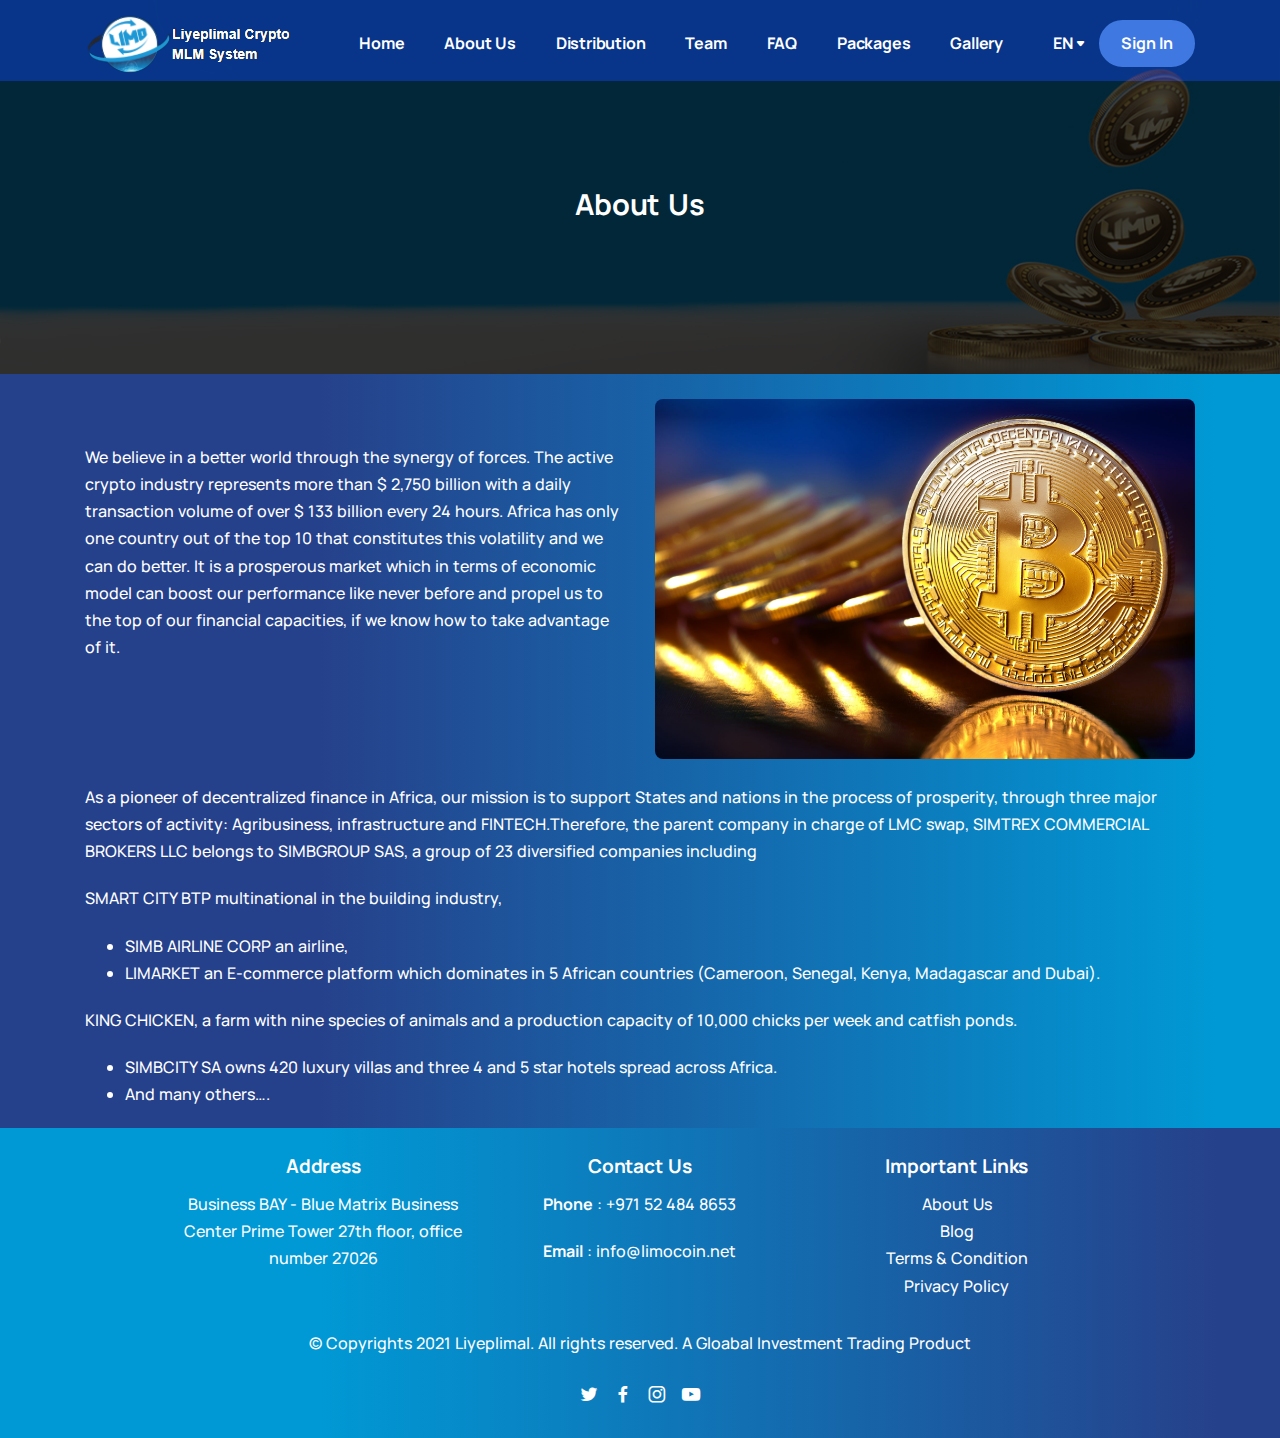
<file: about-us.html>
<!DOCTYPE html>
<html lang="en">

<head>
    <meta charset="utf-8">
    <meta name="viewport" content="width=device-width, initial-scale=1.0">
    <link rel="shortcut icon" href="./assets/img/favicon.png">
    <title>About Us</title>
    <link href="https://cdn.jsdelivr.net/npm/bootstrap@5.0.2/dist/css/bootstrap.min.css" rel="stylesheet" integrity="sha384-EVSTQN3/azprG1Anm3QDgpJLIm9Nao0Yz1ztcQTwFspd3yD65VohhpuuCOmLASjC" crossorigin="anonymous">
    <link rel="stylesheet" href="./assets/css/style.css">
    <link rel="stylesheet" href="./assets/css/style-new.css">
</head>

<body class="onepage" data-bs-spy="scroll" data-bs-target=".navbar">
    <div class="content-wrapper">
        <header class="wrapper bg-gray">
            <nav class="navbar navbar-expand-lg center-logo transparent navbar-dark bg8">
                <div class="container flex-lg-row flex-nowrap align-items-center text-white">
                    <div class="navbar-brand w-100 pd01">
                        <a href="./index.html">
                            <img class="w2" src="./assets/img/logo.png" alt="" />
                        </a>
                    </div>
                    <div class="navbar-collapse offcanvas-nav">
                        <div class="offcanvas-header d-lg-none d-xl-none">
                            <a href="./index.html"><img src="./assets/img/logo.png" alt="" /></a>
                            <button type="button" class="btn-close btn-close-white offcanvas-close offcanvas-nav-close" aria-label="Close"></button>
                        </div>
                        <ul class="navbar-nav mx-6">
                            <li class="nav-item"><a class="nav-link scroll" href="index.html">Home</a></li>
                            <li class="nav-item"><a class="nav-link scroll" href="about-us.html">About Us</a></li>
                            <li class="nav-item"><a class="nav-link scroll" href="#distribution">Distribution</a></li>
                            <li class="nav-item"><a class="nav-link scroll" href="#team">Team</a></li>
                            <li class="nav-item"><a class="nav-link scroll" href="faq.html">FAQ</a></li>
                            <li class="nav-item"><a class="nav-link scroll" href="#packages">Packages</a></li>
                            <li class="nav-item"><a class="nav-link scroll" href="#gallary">Gallery</a></li>
                            <!-- <li class="nav-item"><a class="nav-link scroll" href="#contact">Contact</a></li> -->
                        </ul>
                        <!-- /.navbar-nav -->
                    </div>
                    <!-- /.navbar-collapse -->
                    <div class="navbar-other d-flex ms-auto">
                        <ul class="navbar-nav flex-row align-items-center ms-auto" data-sm-skip="true">
                            <li class="nav-item dropdown language-select text-uppercase ">
                                <a class="nav-link dropdown-item dropdown-toggle f02" href="#" role="button" data-bs-toggle="dropdown" aria-haspopup="true" aria-expanded="false">En</a>
                                <ul class="dropdown-menu box-shadow1">
                                    <li class="nav-item"><a class="dropdown-item" href="#">En</a></li>
                                    <li class="nav-item"><a class="dropdown-item" href="#">Fr</a></li>
                                </ul>
                            </li>
                            <li class="nav-item  d-md-block">
                                <a href="https://customer.liyeplimal.info/customer" class="btn btn-sm btn-primary rounded-pill f01">Sign In</a>
                            </li>
                            <li class="nav-item d-lg-none">
                                <div class="navbar-hamburger"><button class="hamburger animate plain" data-toggle="offcanvas-nav"><span></span></button></div>
                            </li>
                        </ul>
                        <!-- /.navbar-nav -->
                    </div>
                    <!-- /.navbar-other -->
                </div>
                <!-- /.container -->
            </nav>
            <!-- /.navbar -->
        </header>
        <!-- /header -->
        <section class="wrapper bg15">
            <div class="overlay1">
                <div class="container pt-7 pt-md-11 pb-17">
                    <div class="row gx-0 gy-10 align-items-center">
                        <div class="col-lg-12 text-center">
                            <h1 class="text-white display-5 mt-12">About Us</h1>
                        </div>
                        <!-- /column -->
                    </div>
                    <!-- /.row -->
                </div>
            </div>
            <!-- /.container -->
        </section>
        <section class="bg9 mt-0 pt-0">
            <div class="container text-white">
                <div class="row text-left mb-5">
                    <div class="col-12 col-lg-6 pt-md-0 pt-12">
                        <p>We believe in a better world through the synergy of forces. The active crypto industry represents more than $ 2,750 billion with a daily transaction volume of over $ 133 billion every 24 hours. Africa has only one country out of
                            the top 10 that constitutes this volatility and we can do better. It is a prosperous market which in terms of economic model can boost our performance like never before and propel us to the top of our financial capacities,
                            if we know how to take advantage of it.</p>
                    </div>
                    <!-- /column -->
                    <div class="col-12 col-lg-6 pt-5">
                        <figure class="rounded"><img class="w-auto" src="./assets/img/dd3bf449-golden-bitcoins-stockpack-deposit-photos-3-scaled.jpg" alt=""></figure>
                    </div>
                    <!-- /column -->
                </div>
                <!-- /.row -->
                <div class="row">
                    <div class="col-12">
                        <p>As a pioneer of decentralized finance in Africa, our mission is to support States and nations in the process of prosperity, through three major sectors of activity: Agribusiness, infrastructure and FINTECH.Therefore, the parent
                            company in charge of LMC swap, SIMTREX COMMERCIAL BROKERS LLC belongs to SIMBGROUP SAS, a group of 23 diversified companies including</p>
                        <p>SMART CITY BTP multinational in the building industry,
                            <ul>
                                <li> SIMB AIRLINE CORP an airline,</li>
                                <li> LIMARKET an E-commerce platform which dominates in 5 African countries (Cameroon, Senegal, Kenya, Madagascar and Dubai).</li>
                            </ul>

                        </p>
                        <p>KING CHICKEN, a farm with nine species of animals and a production capacity of 10,000 chicks per week and catfish ponds.
                            <ul>
                                <li>SIMBCITY SA owns 420 luxury villas and three 4 and 5 star hotels spread across Africa.</li>
                                <li>And many others….</li>
                            </ul>

                        </p>
                    </div>
                </div>
            </div>
        </section>







    </div>
    <!-- /.content-wrapper -->
    <footer class="bg5">
        <div class="container pb-5 pt-5 text-center text-white">
            <div class="row mt-n10 mt-lg-0 ">
                <div class="col-xl-10 mx-auto">
                    <div class="row mb-3">
                        <div class="col-md-4">
                            <div class="widget">
                                <h4 class="widget-title text-white">Address</h4>
                                <address>Business BAY - Blue Matrix Business Center Prime Tower 27th floor, office number 27026 </address>
                            </div>
                            <!-- /.widget -->
                        </div>
                        <!--/column -->
                        <div class="col-md-4">
                            <div class="widget">
                                <h4 class="widget-title text-white">Contact Us</h4>
                                <p><b>Phone</b> : +971 52 484 8653</p>
                                <p><b>Email</b> : info@limocoin.net</p>
                            </div>
                            <!-- /.widget -->
                        </div>
                        <!--/column -->
                        <div class="col-md-4">
                            <div class="widget">
                                <h4 class="widget-title text-white">Important Links</h4>
                                <ul class="list-unstyled  mb-0 ">
                                    <li><a href="about-us.html" class="text-white">About Us</a></li>
                                    <li class="mt-0"><a href="blog.html" class="text-white">Blog</a></li>
                                    <li class="mt-0"><a href="terms-and-condition.html" class="text-white">Terms & Condition</a></li>
                                    <li class="mt-0"><a href="privacy-policy.html" class="text-white">Privacy Policy</a></li>
                                </ul>
                            </div>
                            <!-- /.widget -->
                        </div>
                        <!--/column -->
                    </div>
                    <!--/.row -->
                    <p class="pt-3">&copy; Copyrights 2021 Liyeplimal. All rights reserved. A Gloabal Investment Trading Product</p>
                    <nav class="nav social social-white justify-content-center">
                        <a href="https://twitter.com/gcct2017"><i class="uil uil-twitter"></i></a>
                        <a href="https://www.facebook.com/"><i class="uil uil-facebook-f"></i></a>
                        <a href="https://www.instagram.com/"><i class="uil uil-instagram"></i></a>
                        <a href="https://www.youtube.com/results?search_query=GCCT+TV+Liyeplimal"><i class="uil uil-youtube"></i></a>
                    </nav>
                    <!-- /.social -->
                </div>
                <!-- /column -->
            </div>
            <!-- /.row -->
        </div>
        <!-- /.container -->
    </footer>


    <div class="progress-wrap">
        <svg class="progress-circle svg-content bg14" width="100%" height="100%" viewBox="-1 -1 102 102">
      <path d="M50,1 a49,49 0 0,1 0,98 a49,49 0 0,1 0,-98" />
    </svg>
    </div>
    <script src="https://cdn.jsdelivr.net/npm/bootstrap@5.1.1/dist/js/bootstrap.bundle.min.js" integrity="sha384-/bQdsTh/da6pkI1MST/rWKFNjaCP5gBSY4sEBT38Q/9RBh9AH40zEOg7Hlq2THRZ" crossorigin="anonymous"></script>
    <script src="https://cdnjs.cloudflare.com/ajax/libs/jquery/3.6.0/jquery.min.js" integrity="sha512-894YE6QWD5I59HgZOGReFYm4dnWc1Qt5NtvYSaNcOP+u1T9qYdvdihz0PPSiiqn/+/3e7Jo4EaG7TubfWGUrMQ==" crossorigin="anonymous"></script>
    <script src="./assets/js/script.js"></script>

</body>

</html>
</file>
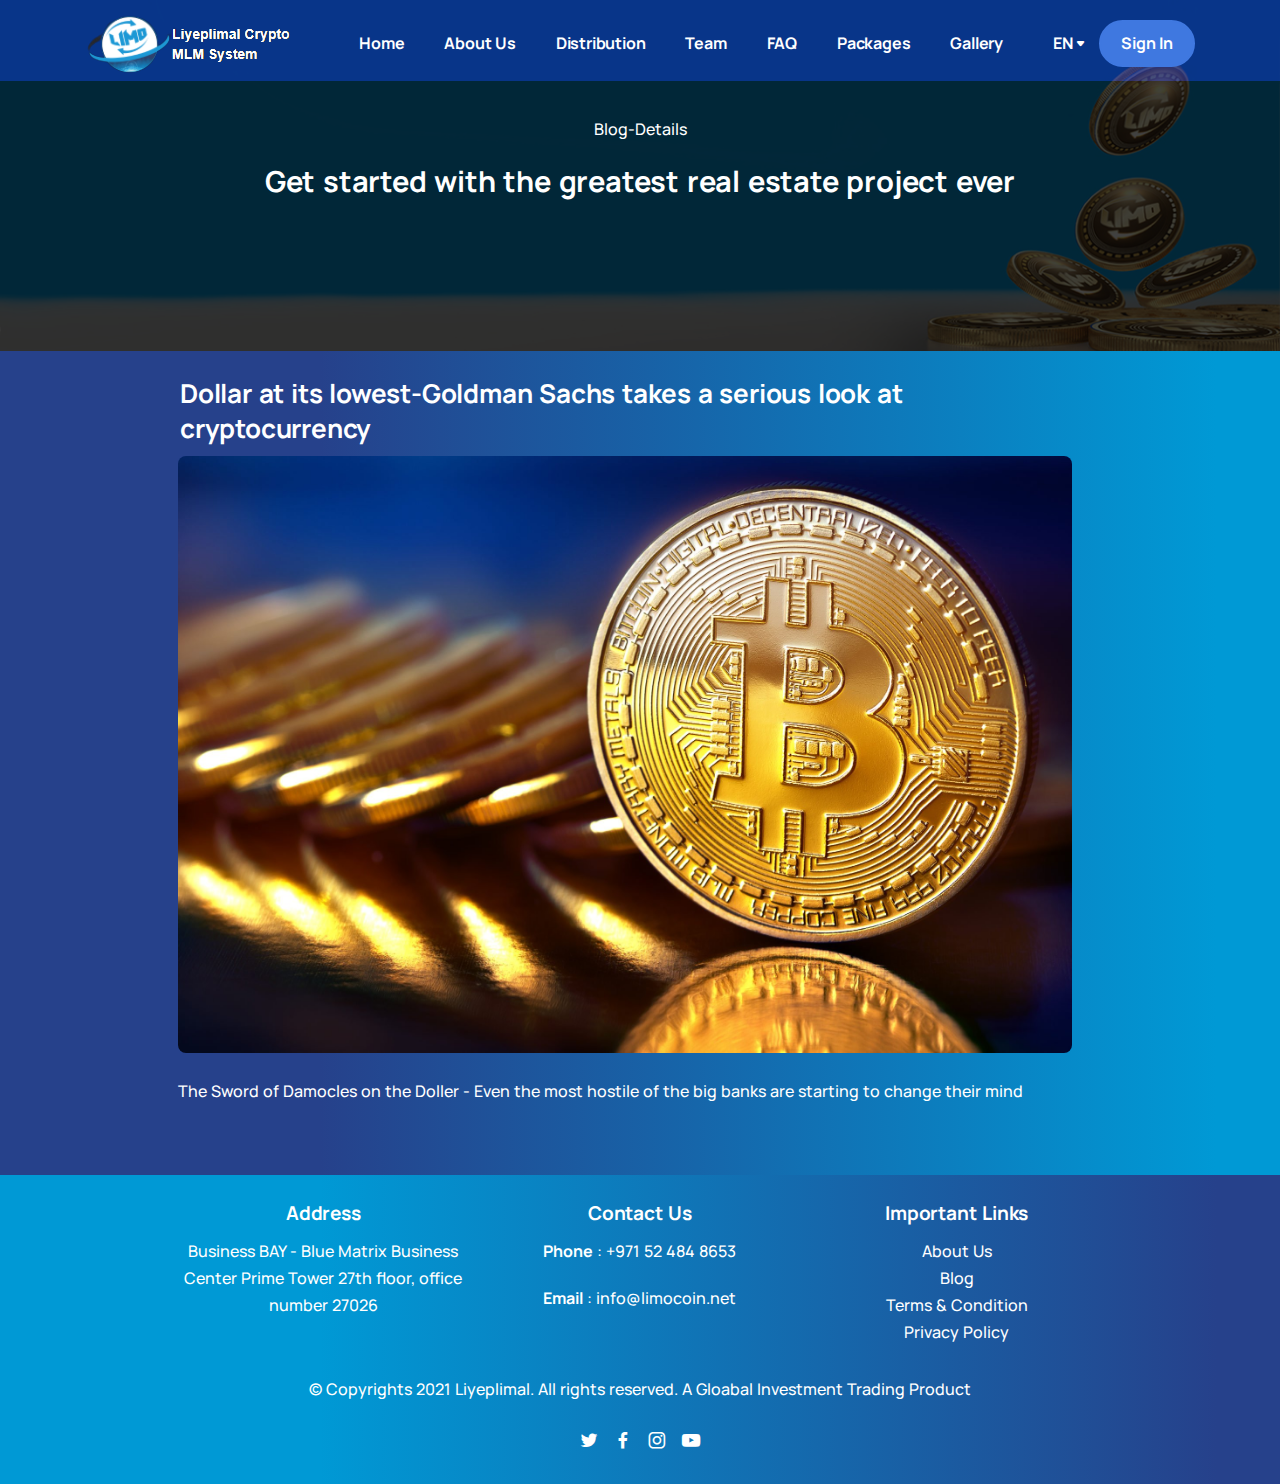
<file: blog-details.html>
<!DOCTYPE html>
<html lang="en">

<head>
    <meta charset="utf-8">
    <meta name="viewport" content="width=device-width, initial-scale=1.0">
    <link rel="shortcut icon" href="./assets/img/favicon.png">
    <title>About Us</title>
    <link href="https://cdn.jsdelivr.net/npm/bootstrap@5.0.2/dist/css/bootstrap.min.css" rel="stylesheet" integrity="sha384-EVSTQN3/azprG1Anm3QDgpJLIm9Nao0Yz1ztcQTwFspd3yD65VohhpuuCOmLASjC" crossorigin="anonymous">
    <link rel="stylesheet" href="./assets/css/style.css">
    <link rel="stylesheet" href="./assets/css/style-new.css">
</head>

<body class="onepage" data-bs-spy="scroll" data-bs-target=".navbar">
    <header class="wrapper bg-gray">
        <nav class="navbar navbar-expand-lg center-logo transparent navbar-dark bg8">
            <div class="container flex-lg-row flex-nowrap align-items-center text-white">
                <div class="navbar-brand w-100 pd01">
                    <a href="./index.html">
                        <img class="w2" src="./assets/img/logo.png" alt="" />
                    </a>
                </div>
                <div class="navbar-collapse offcanvas-nav">
                    <div class="offcanvas-header d-lg-none d-xl-none">
                        <a href="./index.html"><img src="./assets/img/logo.png" alt="" /></a>
                        <button type="button" class="btn-close btn-close-white offcanvas-close offcanvas-nav-close" aria-label="Close"></button>
                    </div>
                    <ul class="navbar-nav mx-6">
                        <li class="nav-item"><a class="nav-link scroll" href="index.html">Home</a></li>
                        <li class="nav-item"><a class="nav-link scroll" href="about-us.html">About Us</a></li>
                        <li class="nav-item"><a class="nav-link scroll" href="#distribution">Distribution</a></li>
                        <li class="nav-item"><a class="nav-link scroll" href="#team">Team</a></li>
                        <li class="nav-item"><a class="nav-link scroll" href="faq.html">FAQ</a></li>
                        <li class="nav-item"><a class="nav-link scroll" href="#packages">Packages</a></li>
                        <li class="nav-item"><a class="nav-link scroll" href="#gallary">Gallery</a></li>
                        <!-- <li class="nav-item"><a class="nav-link scroll" href="#contact">Contact</a></li> -->
                    </ul>
                    <!-- /.navbar-nav -->
                </div>
                <!-- /.navbar-collapse -->
                <div class="navbar-other d-flex ms-auto">
                    <ul class="navbar-nav flex-row align-items-center ms-auto" data-sm-skip="true">
                        <li class="nav-item dropdown language-select text-uppercase ">
                            <a class="nav-link dropdown-item dropdown-toggle f02" href="#" role="button" data-bs-toggle="dropdown" aria-haspopup="true" aria-expanded="false">En</a>
                            <ul class="dropdown-menu box-shadow1">
                                <li class="nav-item"><a class="dropdown-item" href="#">En</a></li>
                                <li class="nav-item"><a class="dropdown-item" href="#">Fr</a></li>
                            </ul>
                        </li>
                        <li class="nav-item  d-md-block">
                            <a href="https://customer.liyeplimal.info/customer" class="btn btn-sm btn-primary rounded-pill f01">Sign In</a>
                        </li>
                        <li class="nav-item d-lg-none">
                            <div class="navbar-hamburger"><button class="hamburger animate plain" data-toggle="offcanvas-nav"><span></span></button></div>
                        </li>
                    </ul>
                    <!-- /.navbar-nav -->
                </div>
                <!-- /.navbar-other -->
            </div>
            <!-- /.container -->
        </nav>
        <!-- /.navbar -->
    </header>
    <!-- /header -->
    <section class="wrapper bg15">
        <div class="overlay1">
            <div class="container pt-7 pt-md-11 pb-17">
                <div class="row gx-0 gy-10 align-items-center">
                    <div class="col-lg-12 text-center">
                        <p class="text-white">Blog-Details</p>
                        <h1 class="text-white">Get started with the greatest real estate project ever</h1>
                    </div>
                    <!-- /column -->
                </div>
                <!-- /.row -->
            </div>
        </div>
        <!-- /.container -->
    </section>
    <section class="bg9 mt-0 pt-0">
        <div class="container text-white">
            <div class="row text-left mb-5">
                <div class="col-lg-10 offset-lg-1 pt-md-0 pt-5">
                    <h2 class="text-white">Dollar at its lowest-Goldman Sachs takes a serious look at cryptocurrency</h2>
                </div>
                <!-- /column -->
                <div class="row pb-5">
                    <div class="col-lg-10 offset-lg-1">
                        <figure class="rounded"><img class="w-auto" src="./assets/img/dd3bf449-golden-bitcoins-stockpack-deposit-photos-3-scaled.jpg" alt=""></figure>
                    </div>
                    <p class="offset-lg-1 pt-5">The Sword of Damocles on the Doller - Even the most hostile of the big banks are starting to change their mind</p>
                    <!-- /column -->

                </div>
            </div>
            <!-- /.row -->
        </div>
    </section>

    <footer class="bg5">
        <div class="container pb-5 pt-5 text-center text-white">
            <div class="row mt-n10 mt-lg-0 ">
                <div class="col-xl-10 mx-auto">
                    <div class="row mb-3">
                        <div class="col-md-4">
                            <div class="widget">
                                <h4 class="widget-title text-white">Address</h4>
                                <address>Business BAY - Blue Matrix Business Center Prime Tower 27th floor, office number 27026 </address>
                            </div>
                            <!-- /.widget -->
                        </div>
                        <!--/column -->
                        <div class="col-md-4">
                            <div class="widget">
                                <h4 class="widget-title text-white">Contact Us</h4>
                                <p><b>Phone</b> : +971 52 484 8653</p>
                                <p><b>Email</b> : info@limocoin.net</p>
                            </div>
                            <!-- /.widget -->
                        </div>
                        <!--/column -->
                        <div class="col-md-4">
                            <div class="widget">
                                <h4 class="widget-title text-white">Important Links</h4>
                                <ul class="list-unstyled  mb-0 ">
                                    <li><a href="about-us.html" class="text-white">About Us</a></li>
                                    <li class="mt-0"><a href="blog.html" class="text-white">Blog</a></li>
                                    <li class="mt-0"><a href="terms-and-condition.html" class="text-white">Terms & Condition</a></li>
                                    <li class="mt-0"><a href="privacy-policy.html" class="text-white">Privacy Policy</a></li>
                                </ul>
                            </div>
                            <!-- /.widget -->
                        </div>
                        <!--/column -->
                    </div>
                    <!--/.row -->
                    <p class="pt-3">&copy; Copyrights 2021 Liyeplimal. All rights reserved. A Gloabal Investment Trading Product</p>
                    <nav class="nav social social-white justify-content-center">
                        <a href="https://twitter.com/gcct2017"><i class="uil uil-twitter"></i></a>
                        <a href="https://www.facebook.com/"><i class="uil uil-facebook-f"></i></a>
                        <a href="https://www.instagram.com/"><i class="uil uil-instagram"></i></a>
                        <a href="https://www.youtube.com/results?search_query=GCCT+TV+Liyeplimal"><i class="uil uil-youtube"></i></a>
                    </nav>
                    <!-- /.social -->
                </div>
                <!-- /column -->
            </div>
            <!-- /.row -->
        </div>
        <!-- /.container -->
    </footer>


    <div class="progress-wrap">
        <svg class="progress-circle svg-content bg14" width="100%" height="100%" viewBox="-1 -1 102 102">
      <path d="M50,1 a49,49 0 0,1 0,98 a49,49 0 0,1 0,-98" />
    </svg>
    </div>
    <script src="https://cdn.jsdelivr.net/npm/bootstrap@5.1.1/dist/js/bootstrap.bundle.min.js" integrity="sha384-/bQdsTh/da6pkI1MST/rWKFNjaCP5gBSY4sEBT38Q/9RBh9AH40zEOg7Hlq2THRZ" crossorigin="anonymous"></script>
    <script src="https://cdnjs.cloudflare.com/ajax/libs/jquery/3.6.0/jquery.min.js" integrity="sha512-894YE6QWD5I59HgZOGReFYm4dnWc1Qt5NtvYSaNcOP+u1T9qYdvdihz0PPSiiqn/+/3e7Jo4EaG7TubfWGUrMQ==" crossorigin="anonymous"></script>
    <script src="./assets/js/script.js"></script>

</body>

</html>
</file>
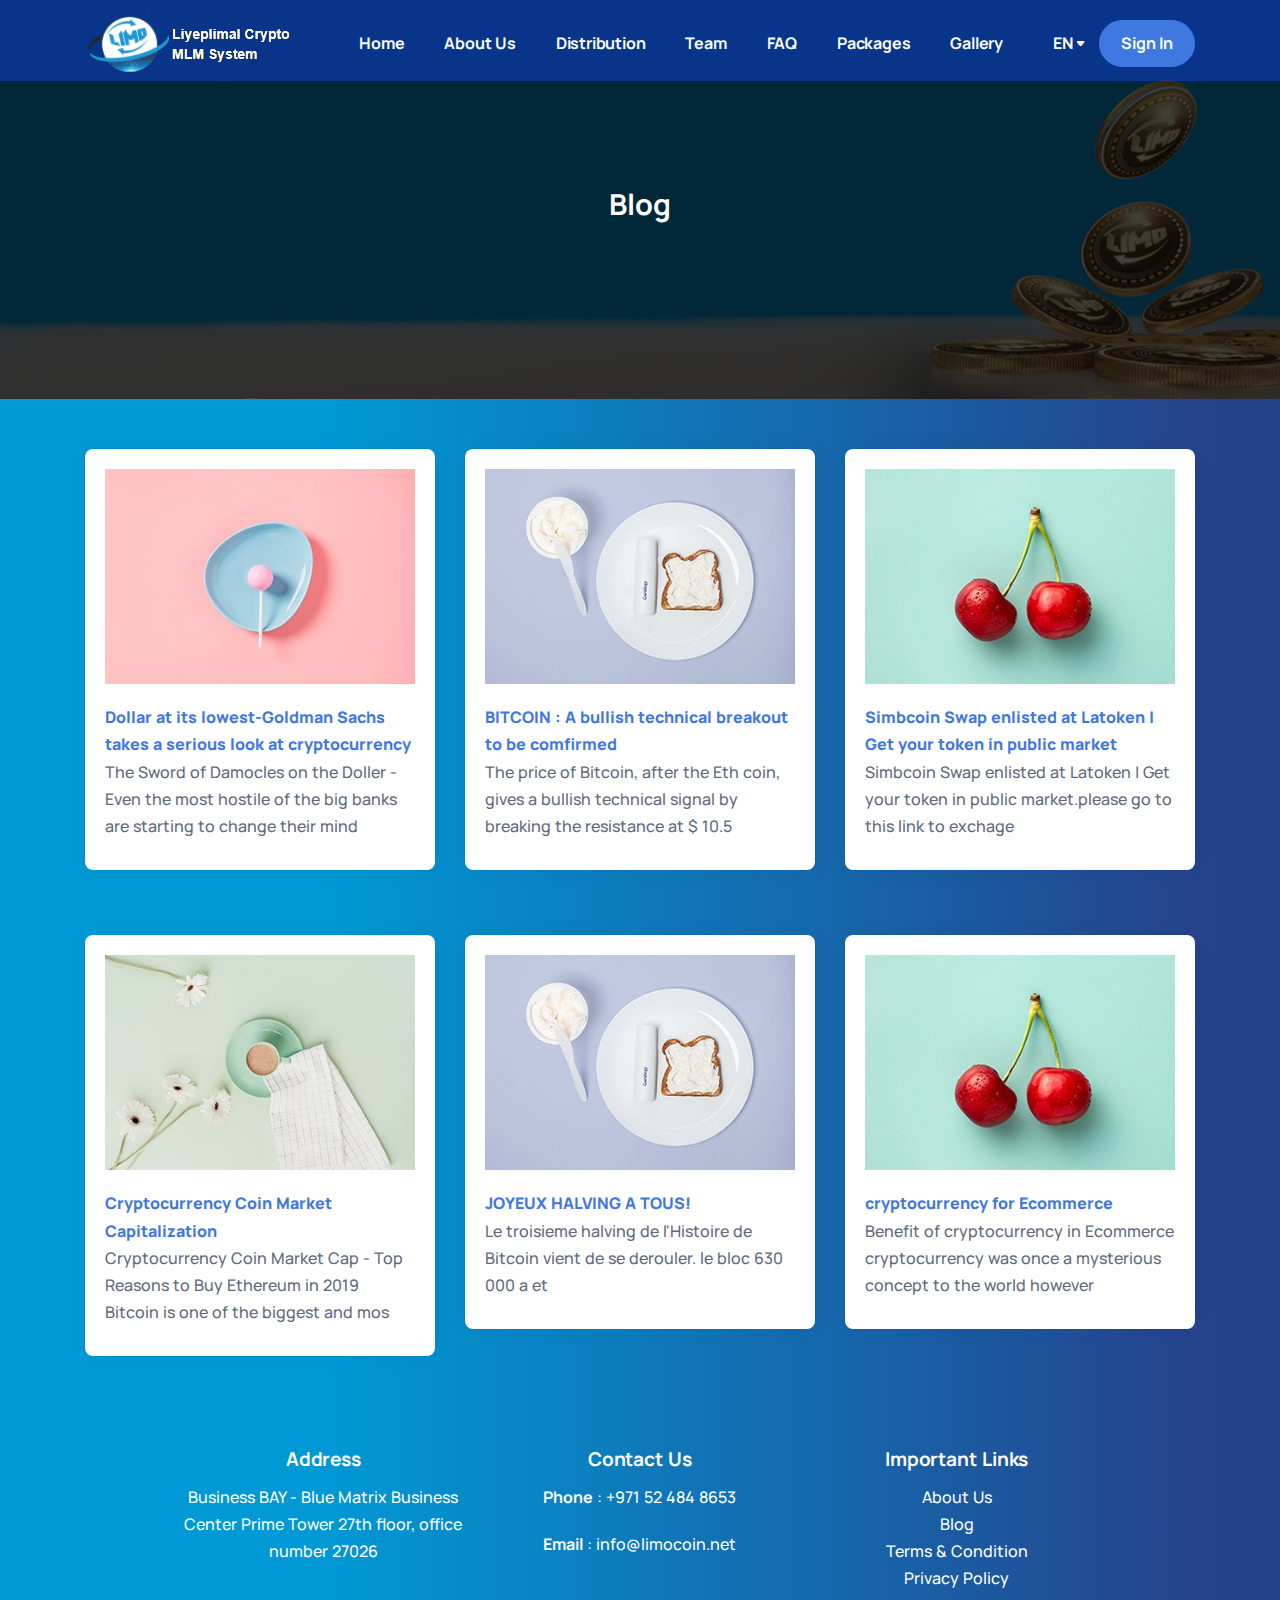
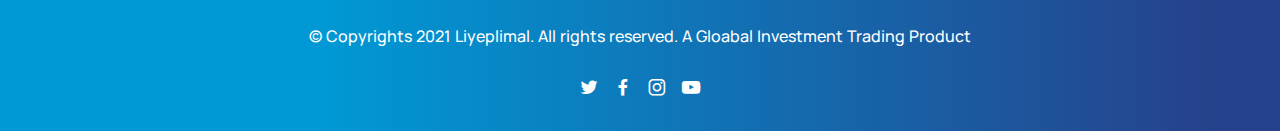
<file: blog.html>
<!DOCTYPE html>
<html lang="en">

<head>
    <meta charset="utf-8">
    <meta name="viewport" content="width=device-width, initial-scale=1.0">
    <link rel="shortcut icon" href="./assets/img/favicon.png">
    <title>Blog</title>
    <link href="https://cdn.jsdelivr.net/npm/bootstrap@5.0.2/dist/css/bootstrap.min.css" rel="stylesheet" integrity="sha384-EVSTQN3/azprG1Anm3QDgpJLIm9Nao0Yz1ztcQTwFspd3yD65VohhpuuCOmLASjC" crossorigin="anonymous">
    <link rel="stylesheet" href="./assets/css/style.css">
    <link rel="stylesheet" href="./assets/css/style-new.css">
</head>

<body class="onepage" data-bs-spy="scroll" data-bs-target=".navbar">
    <div class="content-wrapper">
        <header class="wrapper bg-gray">
            <nav class="navbar navbar-expand-lg center-logo transparent navbar-dark bg8">
                <div class="container flex-lg-row flex-nowrap align-items-center text-white">
                    <div class="navbar-brand w-100 pd01">
                        <a href="./index.html">
                            <img class="w2" src="./assets/img/logo.png" alt="" />
                        </a>
                    </div>
                    <div class="navbar-collapse offcanvas-nav">
                        <div class="offcanvas-header d-lg-none d-xl-none">
                            <a href="./index.html"><img src="./assets/img/logo.png" alt="" /></a>
                            <button type="button" class="btn-close btn-close-white offcanvas-close offcanvas-nav-close" aria-label="Close"></button>
                        </div>
                        <ul class="navbar-nav mx-6">
                            <li class="nav-item"><a class="nav-link scroll" href="index.html">Home</a></li>
                            <li class="nav-item"><a class="nav-link scroll" href="about-us.html">About Us</a></li>
                            <li class="nav-item"><a class="nav-link scroll" href="#distribution">Distribution</a></li>
                            <li class="nav-item"><a class="nav-link scroll" href="#team">Team</a></li>
                            <li class="nav-item"><a class="nav-link scroll" href="faq.html">FAQ</a></li>
                            <li class="nav-item"><a class="nav-link scroll" href="#packages">Packages</a></li>
                            <li class="nav-item"><a class="nav-link scroll" href="#gallary">Gallery</a></li>
                            <!-- <li class="nav-item"><a class="nav-link scroll" href="#contact">Contact</a></li> -->
                        </ul>
                        <!-- /.navbar-nav -->
                    </div>
                    <!-- /.navbar-collapse -->
                    <div class="navbar-other d-flex ms-auto">
                        <ul class="navbar-nav flex-row align-items-center ms-auto" data-sm-skip="true">
                            <li class="nav-item dropdown language-select text-uppercase ">
                                <a class="nav-link dropdown-item dropdown-toggle f02" href="#" role="button" data-bs-toggle="dropdown" aria-haspopup="true" aria-expanded="false">En</a>
                                <ul class="dropdown-menu box-shadow1">
                                    <li class="nav-item"><a class="dropdown-item" href="#">En</a></li>
                                    <li class="nav-item"><a class="dropdown-item" href="#">Fr</a></li>
                                </ul>
                            </li>
                            <li class="nav-item  d-md-block">
                                <a href="https://customer.liyeplimal.info/customer" class="btn btn-sm btn-primary rounded-pill f01">Sign In</a>
                            </li>
                            <li class="nav-item d-lg-none">
                                <div class="navbar-hamburger"><button class="hamburger animate plain" data-toggle="offcanvas-nav"><span></span></button></div>
                            </li>
                        </ul>
                        <!-- /.navbar-nav -->
                    </div>
                    <!-- /.navbar-other -->
                </div>
                <!-- /.container -->
            </nav>
            <!-- /.navbar -->
        </header>
        <!-- /header -->
        <section class="wrapper bg15">
            <div class="overlay1">
                <div class="container pt-7 pt-md-11 pb-17">
                    <div class="row gx-0 gy-10 align-items-center">
                        <div class="col-lg-12 text-center">
                            <h1 class="text-white display-5 mt-12 mb-7">Blog</h1>
                            <h2></h2>

                        </div>
                        <!-- /column -->
                    </div>
                    <!-- /.row -->
                </div>
            </div>
            <!-- /.container -->
        </section>
        <section class="wrapper bg5 mt-0 pt-0">
            <div class="container py-5 py-md-5">
                <div class="row py-5 justify-content-center">
                    <div class="col-md-6 col-lg-4 mb-3">
                        <div class="card height5-md-d-none height5">
                            <div class="card-body pd3">
                                <img class="img-fluid mb-4" src="./assets/img/p1.jpg" alt="" />
                                <a href="blog-details.html" class="mb-1 text3">Dollar at its lowest-Goldman Sachs takes a serious look at cryptocurrency</a>
                                <p class="mb-2">The Sword of Damocles on the Doller - Even the most hostile of the big banks are starting to change their mind</p>

                            </div>
                            <!--/.card-body -->
                        </div>
                        <!-- /.card -->
                    </div>
                    <div class="col-md-6 col-lg-4 mb-3">
                        <div class="card height5-md-d-none height5">
                            <div class="card-body pd3">
                                <img class="img-fluid mb-4" src="./assets/img/p3.jpg" alt="" />
                                <a href="blog-details.html" class="mb-1 text3">BITCOIN : A bullish technical breakout to be comfirmed</a>
                                <p class="mb-2">The price of Bitcoin, after the Eth coin, gives a bullish technical signal by breaking the resistance at $ 10.5</p>

                            </div>
                            <!--/.card-body -->
                        </div>
                        <!-- /.card -->
                    </div>
                    <div class="col-md-6 col-lg-4 mb-3">
                        <div class="card height5-md-d-none height5">
                            <div class="card-body pd3">
                                <img class="img-fluid mb-4" src="./assets/img/p4.jpg" alt="" />
                                <a href="blog-details.html" class="mb-1 text3">Simbcoin Swap enlisted at Latoken | Get your token in public market</a>
                                <p class="mb-2">Simbcoin Swap enlisted at Latoken | Get your token in public market.please go to this link to exchage</p>

                            </div>
                            <!--/.card-body -->
                        </div>
                        <!-- /.card -->
                    </div>
                </div>
                <div class="row py-5 justify-content-center">
                    <div class="col-md-6 col-lg-4 mb-3">
                        <div class="card height6-md-d-none height6">
                            <div class="card-body pd3">
                                <img class="img-fluid mb-4" src="./assets/img/p6.jpg" alt="" />
                                <a href="blog-details" class="mb-1 text3">Cryptocurrency Coin Market Capitalization</a>
                                <p class="mb-2">Cryptocurrency Coin Market Cap - Top Reasons to Buy Ethereum in 2019 Bitcoin is one of the biggest and mos</p>

                            </div>
                            <!--/.card-body -->
                        </div>
                        <!-- /.card -->
                    </div>
                    <div class="col-md-6 col-lg-4 mb-3">
                        <div class="card height6-md-d-none height6">
                            <div class="card-body pd3">
                                <img class="img-fluid mb-4" src="./assets/img/p3.jpg" alt="" />
                                <a href="blog-details.html" class="mb-1 text3">JOYEUX HALVING A TOUS!</a>
                                <p class="mb-2">Le troisieme halving de l'Histoire de Bitcoin vient de se derouler. le bloc 630 000 a et</p>

                            </div>
                            <!--/.card-body -->
                        </div>
                        <!-- /.card -->
                    </div>
                    <div class="col-md-6 col-lg-4 mb-3">
                        <div class="card height6-md-d-none height6">
                            <div class="card-body pd3">
                                <img class="img-fluid mb-4" src="./assets/img/p4.jpg" alt="" />
                                <a href="blog-details" class="mb-1 text3">cryptocurrency for Ecommerce</a>
                                <p class="mb-2">Benefit of cryptocurrency in Ecommerce cryptocurrency was once a mysterious concept to the world however</p>

                            </div>
                            <!--/.card-body -->
                        </div>
                        <!-- /.card -->
                    </div>
                </div>

            </div>
            <!-- /.container -->
        </section>
        <!-- /section -->





    </div>
    <!-- /.content-wrapper -->
    <footer class="bg5">
        <div class="container pb-5 pt-5 text-center text-white">
            <div class="row mt-n10 mt-lg-0 ">
                <div class="col-xl-10 mx-auto">
                    <div class="row mb-3">
                        <div class="col-md-4">
                            <div class="widget">
                                <h4 class="widget-title text-white">Address</h4>
                                <address>Business BAY - Blue Matrix Business Center Prime Tower 27th floor, office number 27026 </address>
                            </div>
                            <!-- /.widget -->
                        </div>
                        <!--/column -->
                        <div class="col-md-4">
                            <div class="widget">
                                <h4 class="widget-title text-white">Contact Us</h4>
                                <p><b>Phone</b> : +971 52 484 8653</p>
                                <p><b>Email</b> : info@limocoin.net</p>
                            </div>
                            <!-- /.widget -->
                        </div>
                        <!--/column -->
                        <div class="col-md-4">
                            <div class="widget">
                                <h4 class="widget-title text-white">Important Links</h4>
                                <ul class="list-unstyled  mb-0 ">
                                    <li><a href="about-us.html" class="text-white">About Us</a></li>
                                    <li class="mt-0"><a href="blog.html" class="text-white">Blog</a></li>
                                    <li class="mt-0"><a href="terms-and-condition.html" class="text-white">Terms & Condition</a></li>
                                    <li class="mt-0"><a href="privacy-policy.html" class="text-white">Privacy Policy</a></li>
                                </ul>
                            </div>
                            <!-- /.widget -->
                        </div>
                        <!--/column -->
                    </div>
                    <!--/.row -->
                    <p class="pt-3">&copy; Copyrights 2021 Liyeplimal. All rights reserved. A Gloabal Investment Trading Product</p>
                    <nav class="nav social social-white justify-content-center">
                        <a href="https://twitter.com/gcct2017"><i class="uil uil-twitter"></i></a>
                        <a href="https://www.facebook.com/"><i class="uil uil-facebook-f"></i></a>
                        <a href="#"><i class="uil uil-instagram"></i></a>
                        <a href="https://www.youtube.com/results?search_query=GCCT+TV+Liyeplimal"><i class="uil uil-youtube"></i></a>
                    </nav>
                    <!-- /.social -->
                </div>
                <!-- /column -->
            </div>
            <!-- /.row -->
        </div>
        <!-- /.container -->
    </footer>


    <div class="progress-wrap">
        <svg class="progress-circle svg-content bg14" width="100%" height="100%" viewBox="-1 -1 102 102">
      <path d="M50,1 a49,49 0 0,1 0,98 a49,49 0 0,1 0,-98" />
    </svg>
    </div>
    <script src="https://cdn.jsdelivr.net/npm/bootstrap@5.1.1/dist/js/bootstrap.bundle.min.js" integrity="sha384-/bQdsTh/da6pkI1MST/rWKFNjaCP5gBSY4sEBT38Q/9RBh9AH40zEOg7Hlq2THRZ" crossorigin="anonymous"></script>
    <script src="https://cdnjs.cloudflare.com/ajax/libs/jquery/3.6.0/jquery.min.js" integrity="sha512-894YE6QWD5I59HgZOGReFYm4dnWc1Qt5NtvYSaNcOP+u1T9qYdvdihz0PPSiiqn/+/3e7Jo4EaG7TubfWGUrMQ==" crossorigin="anonymous"></script>
    <script src="./assets/js/script.js"></script>

</body>

</html>
</file>
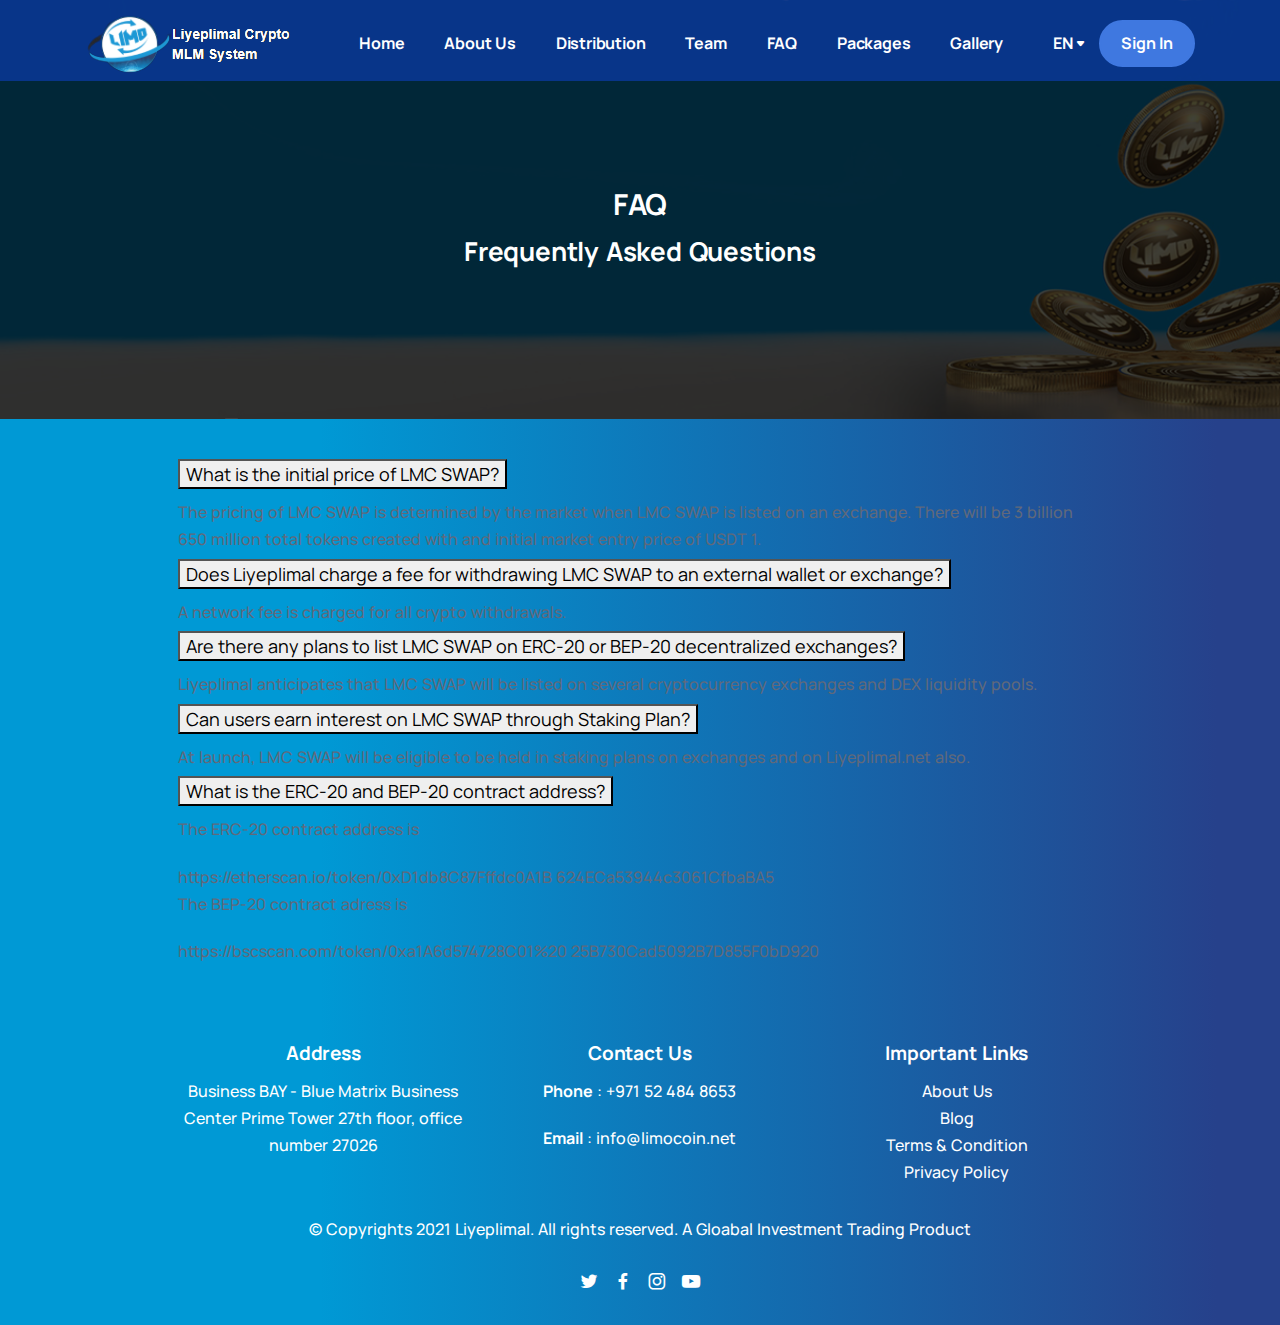
<file: faq.html>
<!DOCTYPE html>
<html lang="en">

<head>
    <meta charset="utf-8">
    <meta name="viewport" content="width=device-width, initial-scale=1.0">
    <link rel="shortcut icon" href="./assets/img/favicon.png">
    <title>FAQ</title>
    <link href="https://cdn.jsdelivr.net/npm/bootstrap@5.0.2/dist/css/bootstrap.min.css" rel="stylesheet" integrity="sha384-EVSTQN3/azprG1Anm3QDgpJLIm9Nao0Yz1ztcQTwFspd3yD65VohhpuuCOmLASjC" crossorigin="anonymous">
    <link rel="stylesheet" href="./assets/css/style.css">
    <link rel="stylesheet" href="./assets/css/style-new.css">
</head>

<body class="onepage" data-bs-spy="scroll" data-bs-target=".navbar">
    <div class="content-wrapper">
        <header class="wrapper bg-gray">
            <nav class="navbar navbar-expand-lg center-logo transparent navbar-dark bg8">
                <div class="container flex-lg-row flex-nowrap align-items-center text-white">
                    <div class="navbar-brand w-100 pd01">
                        <a href="./index.html">
                            <img class="w2" src="./assets/img/logo.png" alt="" />
                        </a>
                    </div>
                    <div class="navbar-collapse offcanvas-nav">
                        <div class="offcanvas-header d-lg-none d-xl-none">
                            <a href="./index.html"><img src="./assets/img/logo.png" alt="" /></a>
                            <button type="button" class="btn-close btn-close-white offcanvas-close offcanvas-nav-close" aria-label="Close"></button>
                        </div>
                        <ul class="navbar-nav mx-6">
                            <li class="nav-item"><a class="nav-link scroll" href="index.html">Home</a></li>
                            <li class="nav-item"><a class="nav-link scroll" href="about-us.html">About Us</a></li>
                            <li class="nav-item"><a class="nav-link scroll" href="#distribution">Distribution</a></li>
                            <li class="nav-item"><a class="nav-link scroll" href="#team">Team</a></li>
                            <li class="nav-item"><a class="nav-link scroll" href="faq.html">FAQ</a></li>
                            <li class="nav-item"><a class="nav-link scroll" href="#packages">Packages</a></li>
                            <li class="nav-item"><a class="nav-link scroll" href="#gallary">Gallery</a></li>
                            <!-- <li class="nav-item"><a class="nav-link scroll" href="#contact">Contact</a></li> -->
                        </ul>
                        <!-- /.navbar-nav -->
                    </div>
                    <!-- /.navbar-collapse -->
                    <div class="navbar-other d-flex ms-auto">
                        <ul class="navbar-nav flex-row align-items-center ms-auto" data-sm-skip="true">
                            <li class="nav-item dropdown language-select text-uppercase ">
                                <a class="nav-link dropdown-item dropdown-toggle f02" href="#" role="button" data-bs-toggle="dropdown" aria-haspopup="true" aria-expanded="false">En</a>
                                <ul class="dropdown-menu box-shadow1">
                                    <li class="nav-item"><a class="dropdown-item" href="#">En</a></li>
                                    <li class="nav-item"><a class="dropdown-item" href="#">Fr</a></li>
                                </ul>
                            </li>
                            <li class="nav-item  d-md-block">
                                <a href="https://customer.liyeplimal.info/customer" class="btn btn-sm btn-primary rounded-pill f01">Sign In</a>
                            </li>
                            <li class="nav-item d-lg-none">
                                <div class="navbar-hamburger"><button class="hamburger animate plain" data-toggle="offcanvas-nav"><span></span></button></div>
                            </li>
                        </ul>
                        <!-- /.navbar-nav -->
                    </div>
                    <!-- /.navbar-other -->
                </div>
                <!-- /.container -->
            </nav>
            <!-- /.navbar -->
        </header>
        <!-- /header -->
        <section class="wrapper bg15">
            <div class="overlay1">
                <div class="container pt-7 pt-md-11 pb-17">
                    <div class="row gx-0 gy-10 align-items-center">
                        <div class="col-lg-12 text-center">
                            <h1 class="text-white display-5 mt-12">FAQ</h1>
                            <h2 class="fs-23 text-white ">Frequently Asked Questions</h2>
                        </div>
                        <!-- /column -->
                    </div>
                    <!-- /.row -->
                </div>
            </div>
            <!-- /.container -->
        </section>
        <section class="wrapper bg5 mt-0 pt-0">
            <div class="container pt-7 pt-md-7 pb-10">
                <div class="row gx-0 gy-10 align-items-center">
                    <div class="col-lg-10 offset-lg-1">
                        <div class="accordion" id="accordionPanelsStayOpenExample">
                            <div class="accordion-item">
                                <h2 class="accordion-header" id="panelsStayOpen-headingOne">
                                    <button class="accordion-button fs-18" type="button" data-bs-toggle="collapse" data-bs-target="#panelsStayOpen-collapseOne" aria-expanded="true" aria-controls="panelsStayOpen-collapseOne">
                                        What is the initial price of LMC SWAP? 
                                    </button>
                                </h2>
                                <div id="panelsStayOpen-collapseOne" class="accordion-collapse collapse show" aria-labelledby="panelsStayOpen-headingOne">
                                    <div class="accordion-body">
                                        The pricing of LMC SWAP is determined by the market when LMC SWAP is listed on an exchange. There will be 3 billion 650 million total tokens created with and initial market entry price of USDT 1.
                                    </div>
                                </div>
                            </div>
                            <div class="accordion-item">
                                <h2 class="accordion-header" id="panelsStayOpen-headingTwo">
                                    <button class="accordion-button collapsed fs-18" type="button" data-bs-toggle="collapse" data-bs-target="#panelsStayOpen-collapseTwo" aria-expanded="false" aria-controls="panelsStayOpen-collapseTwo">
                                        Does Liyeplimal charge a fee for withdrawing LMC SWAP to an external wallet or exchange? 
                                    </button>
                                </h2>
                                <div id="panelsStayOpen-collapseTwo" class="accordion-collapse collapse" aria-labelledby="panelsStayOpen-headingTwo">
                                    <div class="accordion-body">
                                        A network fee is charged for all crypto withdrawals.
                                    </div>
                                </div>
                            </div>
                            <div class="accordion-item">
                                <h2 class="accordion-header" id="panelsStayOpen-headingThree">
                                    <button class="accordion-button collapsed fs-18" type="button" data-bs-toggle="collapse" data-bs-target="#panelsStayOpen-collapseThree" aria-expanded="false" aria-controls="panelsStayOpen-collapseThree">
                                        Are there any plans to list LMC SWAP on ERC-20 or BEP-20 decentralized exchanges? 
                                    </button>
                                </h2>
                                <div id="panelsStayOpen-collapseThree" class="accordion-collapse collapse" aria-labelledby="panelsStayOpen-headingThree">
                                    <div class="accordion-body">
                                        Liyeplimal anticipates that LMC SWAP will be listed on several cryptocurrency exchanges and DEX liquidity pools.
                                    </div>
                                </div>
                            </div>
                            <div class="accordion-item">
                                <h2 class="accordion-header" id="panelsStayOpen-headingFour">
                                    <button class="accordion-button collapsed fs-18" type="button" data-bs-toggle="collapse" data-bs-target="#panelsStayOpen-collapseFour" aria-expanded="false" aria-controls="panelsStayOpen-collapseFour">
                                        Can users earn interest on LMC SWAP 
                                        through Staking Plan? 
                                    </button>
                                </h2>
                                <div id="panelsStayOpen-collapseFour" class="accordion-collapse collapse" aria-labelledby="panelsStayOpen-headingFour">
                                    <div class="accordion-body">
                                        At launch, LMC SWAP will be eligible to be held in staking plans on exchanges and on Liyeplimal.net also.
                                    </div>
                                </div>
                            </div>
                            <div class="accordion-item">
                                <h2 class="accordion-header" id="panelsStayOpen-headingFive">
                                    <button class="accordion-button collapsed fs-18" type="button" data-bs-toggle="collapse" data-bs-target="#panelsStayOpen-collapseFive" aria-expanded="false" aria-controls="panelsStayOpen-collapseFive">
                                        What is the ERC-20 and BEP-20 contract address?
                                       
                                    </button>
                                </h2>
                                <div id="panelsStayOpen-collapseFive" class="accordion-collapse collapse" aria-labelledby="panelsStayOpen-headingFive">
                                    <div class="accordion-body">
                                        <p>The ERC-20 contract address is</p>
                                        <a>https://etherscan.io/token/0xD1db8C87Fffdc0A1B
                                            624ECa53944c3061CfbaBA5 </a>
                                        <p>The BEP-20 contract adress is</p>
                                        <a>https://bscscan.com/token/0xa1A6d574728C01%20
                                            25B730Cad5092B7D855F0bD920 </a>
                                    </div>
                                </div>
                            </div>
                        </div>

                    </div>
                    <!-- /column -->
                </div>
                <!-- /.row -->
            </div>

            <!-- /.container -->
        </section>






    </div>
    <!-- /.content-wrapper -->
    <footer class="bg5">
        <div class="container pb-5 pt-5 text-center text-white">
            <div class="row mt-n10 mt-lg-0 ">
                <div class="col-xl-10 mx-auto">
                    <div class="row mb-3">
                        <div class="col-md-4">
                            <div class="widget">
                                <h4 class="widget-title text-white">Address</h4>
                                <address>Business BAY - Blue Matrix Business Center Prime Tower 27th floor, office number 27026 </address>
                            </div>
                            <!-- /.widget -->
                        </div>
                        <!--/column -->
                        <div class="col-md-4">
                            <div class="widget">
                                <h4 class="widget-title text-white">Contact Us</h4>
                                <p><b>Phone</b> : +971 52 484 8653</p>
                                <p><b>Email</b> : info@limocoin.net</p>
                            </div>
                            <!-- /.widget -->
                        </div>
                        <!--/column -->
                        <div class="col-md-4">
                            <div class="widget">
                                <h4 class="widget-title text-white">Important Links</h4>
                                <ul class="list-unstyled  mb-0 ">
                                    <li><a href="about-us.html" class="text-white">About Us</a></li>
                                    <li class="mt-0"><a href="blog.html" class="text-white">Blog</a></li>
                                    <li class="mt-0"><a href="terms-and-condition.html" class="text-white">Terms & Condition</a></li>
                                    <li class="mt-0"><a href="privacy-policy.html" class="text-white">Privacy Policy</a></li>
                                </ul>
                            </div>
                            <!-- /.widget -->
                        </div>
                        <!--/column -->
                    </div>
                    <!--/.row -->
                    <p class="pt-3">&copy; Copyrights 2021 Liyeplimal. All rights reserved. A Gloabal Investment Trading Product</p>
                    <nav class="nav social social-white justify-content-center">
                        <a href="https://twitter.com/gcct2017"><i class="uil uil-twitter"></i></a>
                        <a href="https://www.facebook.com/"><i class="uil uil-facebook-f"></i></a>
                        <a href="https://www.instagram.com/"><i class="uil uil-instagram"></i></a>
                        <a href="https://www.youtube.com/results?search_query=GCCT+TV+Liyeplimal"><i class="uil uil-youtube"></i></a>
                    </nav>
                    <!-- /.social -->
                </div>
                <!-- /column -->
            </div>
            <!-- /.row -->
        </div>
        <!-- /.container -->
    </footer>


    <div class="progress-wrap">
        <svg class="progress-circle svg-content bg14" width="100%" height="100%" viewBox="-1 -1 102 102">
      <path d="M50,1 a49,49 0 0,1 0,98 a49,49 0 0,1 0,-98" />
    </svg>
    </div>
    <script src="https://cdn.jsdelivr.net/npm/bootstrap@5.1.1/dist/js/bootstrap.bundle.min.js" integrity="sha384-/bQdsTh/da6pkI1MST/rWKFNjaCP5gBSY4sEBT38Q/9RBh9AH40zEOg7Hlq2THRZ" crossorigin="anonymous"></script>
    <script src="https://cdnjs.cloudflare.com/ajax/libs/jquery/3.6.0/jquery.min.js" integrity="sha512-894YE6QWD5I59HgZOGReFYm4dnWc1Qt5NtvYSaNcOP+u1T9qYdvdihz0PPSiiqn/+/3e7Jo4EaG7TubfWGUrMQ==" crossorigin="anonymous"></script>
    <script src="./assets/js/script.js"></script>

</body>

</html>
</file>
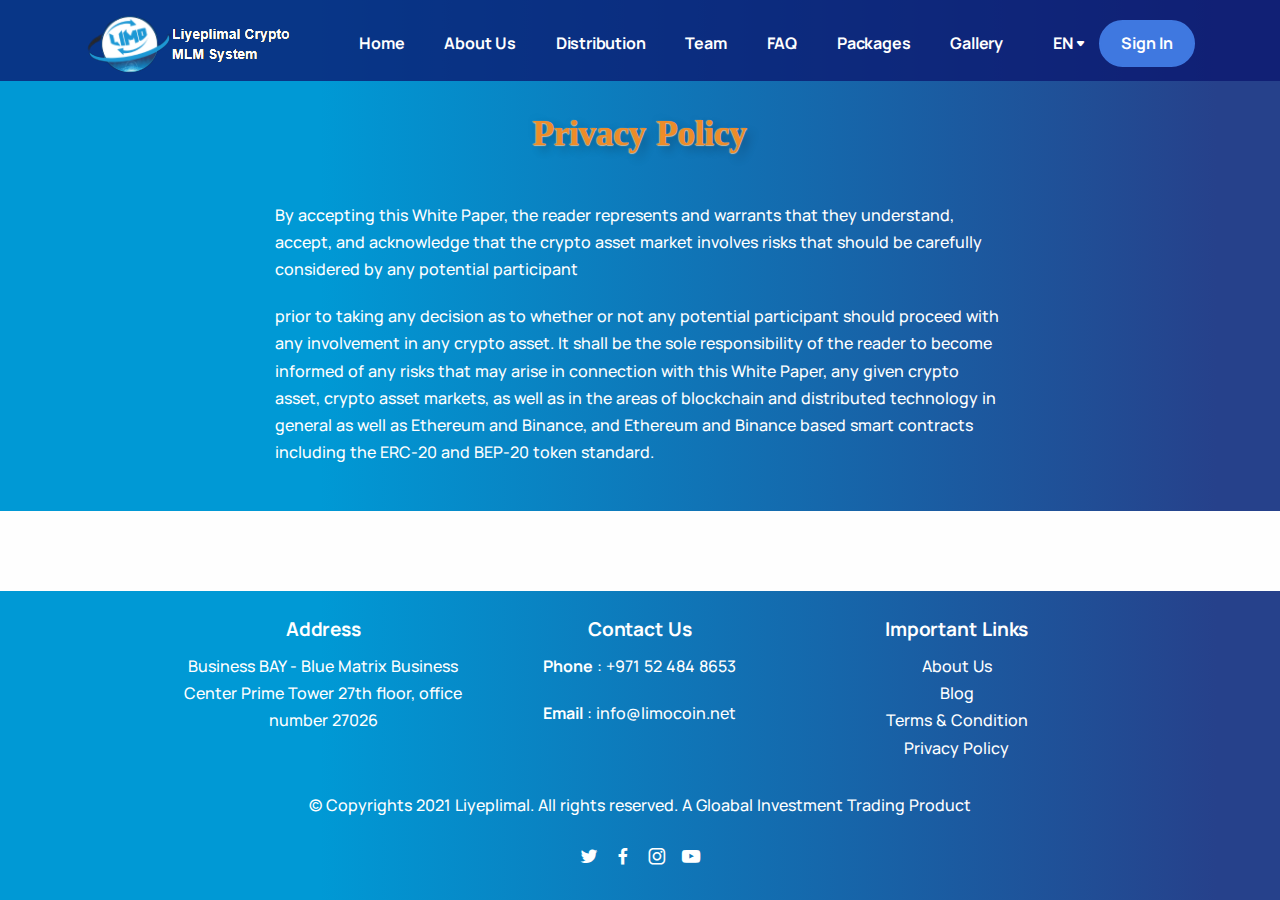
<file: privacy-policy.html>
<!DOCTYPE html>
<html lang="en">

<head>
    <meta charset="utf-8">
    <meta name="viewport" content="width=device-width, initial-scale=1.0">
    <link rel="shortcut icon" href="./assets/img/favicon.png">
    <title>Privacy Policy</title>
    <link rel="stylesheet" href="./assets/css/style.css">
    <link rel="stylesheet" href="./assets/css/style-new.css">
</head>

<body class="onepage" data-bs-spy="scroll" data-bs-target=".navbar">
    <div class="content-wrapper">
        <header class="wrapper bg-gray">
            <nav class="navbar navbar-expand-lg center-logo transparent navbar-dark bg8">
                <div class="container flex-lg-row flex-nowrap align-items-center text-white">
                    <div class="navbar-brand w-100 pd01">
                        <a href="./index.html">
                            <img class="w2" src="./assets/img/logo.png" alt="" />
                        </a>
                    </div>
                    <div class="navbar-collapse offcanvas-nav">
                        <div class="offcanvas-header d-lg-none d-xl-none">
                            <a href="./index.html"><img src="./assets/img/logo.png" alt="" /></a>
                            <button type="button" class="btn-close btn-close-white offcanvas-close offcanvas-nav-close" aria-label="Close"></button>
                        </div>
                        <ul class="navbar-nav mx-6">
                            <li class="nav-item"><a class="nav-link scroll" href="index.html">Home</a></li>
                            <li class="nav-item"><a class="nav-link scroll" href="about-us.html">About Us</a></li>
                            <li class="nav-item"><a class="nav-link scroll" href="#distribution">Distribution</a></li>
                            <li class="nav-item"><a class="nav-link scroll" href="#team">Team</a></li>
                            <li class="nav-item"><a class="nav-link scroll" href="faq.html">FAQ</a></li>
                            <li class="nav-item"><a class="nav-link scroll" href="#packages">Packages</a></li>
                            <li class="nav-item"><a class="nav-link scroll" href="#gallary">Gallery</a></li>
                            <!-- <li class="nav-item"><a class="nav-link scroll" href="#contact">Contact</a></li> -->
                        </ul>
                        <!-- /.navbar-nav -->
                    </div>
                    <!-- /.navbar-collapse -->
                    <div class="navbar-other d-flex ms-auto">
                        <ul class="navbar-nav flex-row align-items-center ms-auto" data-sm-skip="true">
                            <li class="nav-item dropdown language-select text-uppercase ">
                                <a class="nav-link dropdown-item dropdown-toggle f02" href="#" role="button" data-bs-toggle="dropdown" aria-haspopup="true" aria-expanded="false">En</a>
                                <ul class="dropdown-menu box-shadow1">
                                    <li class="nav-item"><a class="dropdown-item" href="#">En</a></li>
                                    <li class="nav-item"><a class="dropdown-item" href="#">Fr</a></li>
                                </ul>
                            </li>
                            <li class="nav-item  d-md-block">
                                <a href="https://customer.liyeplimal.info/customer" class="btn btn-sm btn-primary rounded-pill f01">Sign In</a>
                            </li>
                            <li class="nav-item d-lg-none">
                                <div class="navbar-hamburger"><button class="hamburger animate plain" data-toggle="offcanvas-nav"><span></span></button></div>
                            </li>
                        </ul>
                        <!-- /.navbar-nav -->
                    </div>
                    <!-- /.navbar-other -->
                </div>
                <!-- /.container -->
            </nav>
            <!-- /.navbar -->
        </header>
        <!-- /header -->


        <section class="wrapper bg5">
            <div class="container pt-10 text-white pt-md-6 pb-5">
                <div class="row text-left">
                    <div class="col-md-10 offset-md-1 col-lg-8 offset-lg-2">
                        <h1 class="text-center text1 pb-9">Privacy Policy</h1>
                        <div>
                            <p>By accepting this White Paper, the reader represents and warrants that they understand, accept, and acknowledge that the crypto asset market involves risks that should be carefully considered by any potential participant</p>
                            <p>prior to taking any decision as to whether or not any potential participant should proceed with any involvement in any crypto asset. It shall be the sole responsibility of the reader to become informed of any risks that may
                                arise in connection with this White Paper, any given crypto asset, crypto asset markets, as well as in the areas of blockchain and distributed technology in general as well as Ethereum and Binance, and Ethereum and Binance
                                based smart contracts including the ERC-20 and BEP-20 token standard.</p>
                        </div>
                    </div>
                    <!-- /column -->
                </div>
                <!-- /.row -->
            </div>
        </section>

    </div>
    <!-- /.content-wrapper -->
    <footer class="bg5">
        <div class="container pb-5 pt-5 text-center text-white">
            <div class="row mt-n10 mt-lg-0 ">
                <div class="col-xl-10 mx-auto">
                    <div class="row mb-3">
                        <div class="col-md-4">
                            <div class="widget">
                                <h4 class="widget-title text-white">Address</h4>
                                <address>Business BAY - Blue Matrix Business Center Prime Tower 27th floor, office number 27026 </address>
                            </div>
                            <!-- /.widget -->
                        </div>
                        <!--/column -->
                        <div class="col-md-4">
                            <div class="widget">
                                <h4 class="widget-title text-white">Contact Us</h4>
                                <p><b>Phone</b> : +971 52 484 8653</p>
                                <p><b>Email</b> : info@limocoin.net</p>
                            </div>
                            <!-- /.widget -->
                        </div>
                        <!--/column -->
                        <div class="col-md-4">
                            <div class="widget">
                                <h4 class="widget-title text-white">Important Links</h4>
                                <ul class="list-unstyled  mb-0 ">
                                    <li><a href="about-us.html" class="text-white">About Us</a></li>
                                    <li class="mt-0"><a href="blog.html" class="text-white">Blog</a></li>
                                    <li class="mt-0"><a href="terms-and-condition.html" class="text-white">Terms & Condition</a></li>
                                    <li class="mt-0"><a href="privacy-policy.html" class="text-white">Privacy Policy</a></li>
                                </ul>
                            </div>
                            <!-- /.widget -->
                        </div>
                        <!--/column -->
                    </div>
                    <!--/.row -->
                    <p class="pt-3">&copy; Copyrights 2021 Liyeplimal. All rights reserved. A Gloabal Investment Trading Product</p>
                    <nav class="nav social social-white justify-content-center">
                        <a href="https://twitter.com/gcct2017"><i class="uil uil-twitter"></i></a>
                        <a href="https://www.facebook.com/"><i class="uil uil-facebook-f"></i></a>
                        <a href="https://www.instagram.com/"><i class="uil uil-instagram"></i></a>
                        <a href="https://www.youtube.com/results?search_query=GCCT+TV+Liyeplimal"><i class="uil uil-youtube"></i></a>
                    </nav>
                    <!-- /.social -->
                </div>
                <!-- /column -->
            </div>
            <!-- /.row -->
        </div>
        <!-- /.container -->
    </footer>


    <div class="progress-wrap">
        <svg class="progress-circle svg-content bg14" width="100%" height="100%" viewBox="-1 -1 102 102">
      <path d="M50,1 a49,49 0 0,1 0,98 a49,49 0 0,1 0,-98" />
    </svg>
    </div>
    <script src="https://cdn.jsdelivr.net/npm/bootstrap@5.1.1/dist/js/bootstrap.bundle.min.js" integrity="sha384-/bQdsTh/da6pkI1MST/rWKFNjaCP5gBSY4sEBT38Q/9RBh9AH40zEOg7Hlq2THRZ" crossorigin="anonymous"></script>
    <script src="https://cdnjs.cloudflare.com/ajax/libs/jquery/3.6.0/jquery.min.js" integrity="sha512-894YE6QWD5I59HgZOGReFYm4dnWc1Qt5NtvYSaNcOP+u1T9qYdvdihz0PPSiiqn/+/3e7Jo4EaG7TubfWGUrMQ==" crossorigin="anonymous"></script>
    <script src="./assets/js/script.js"></script>

</body>

</html>
</file>
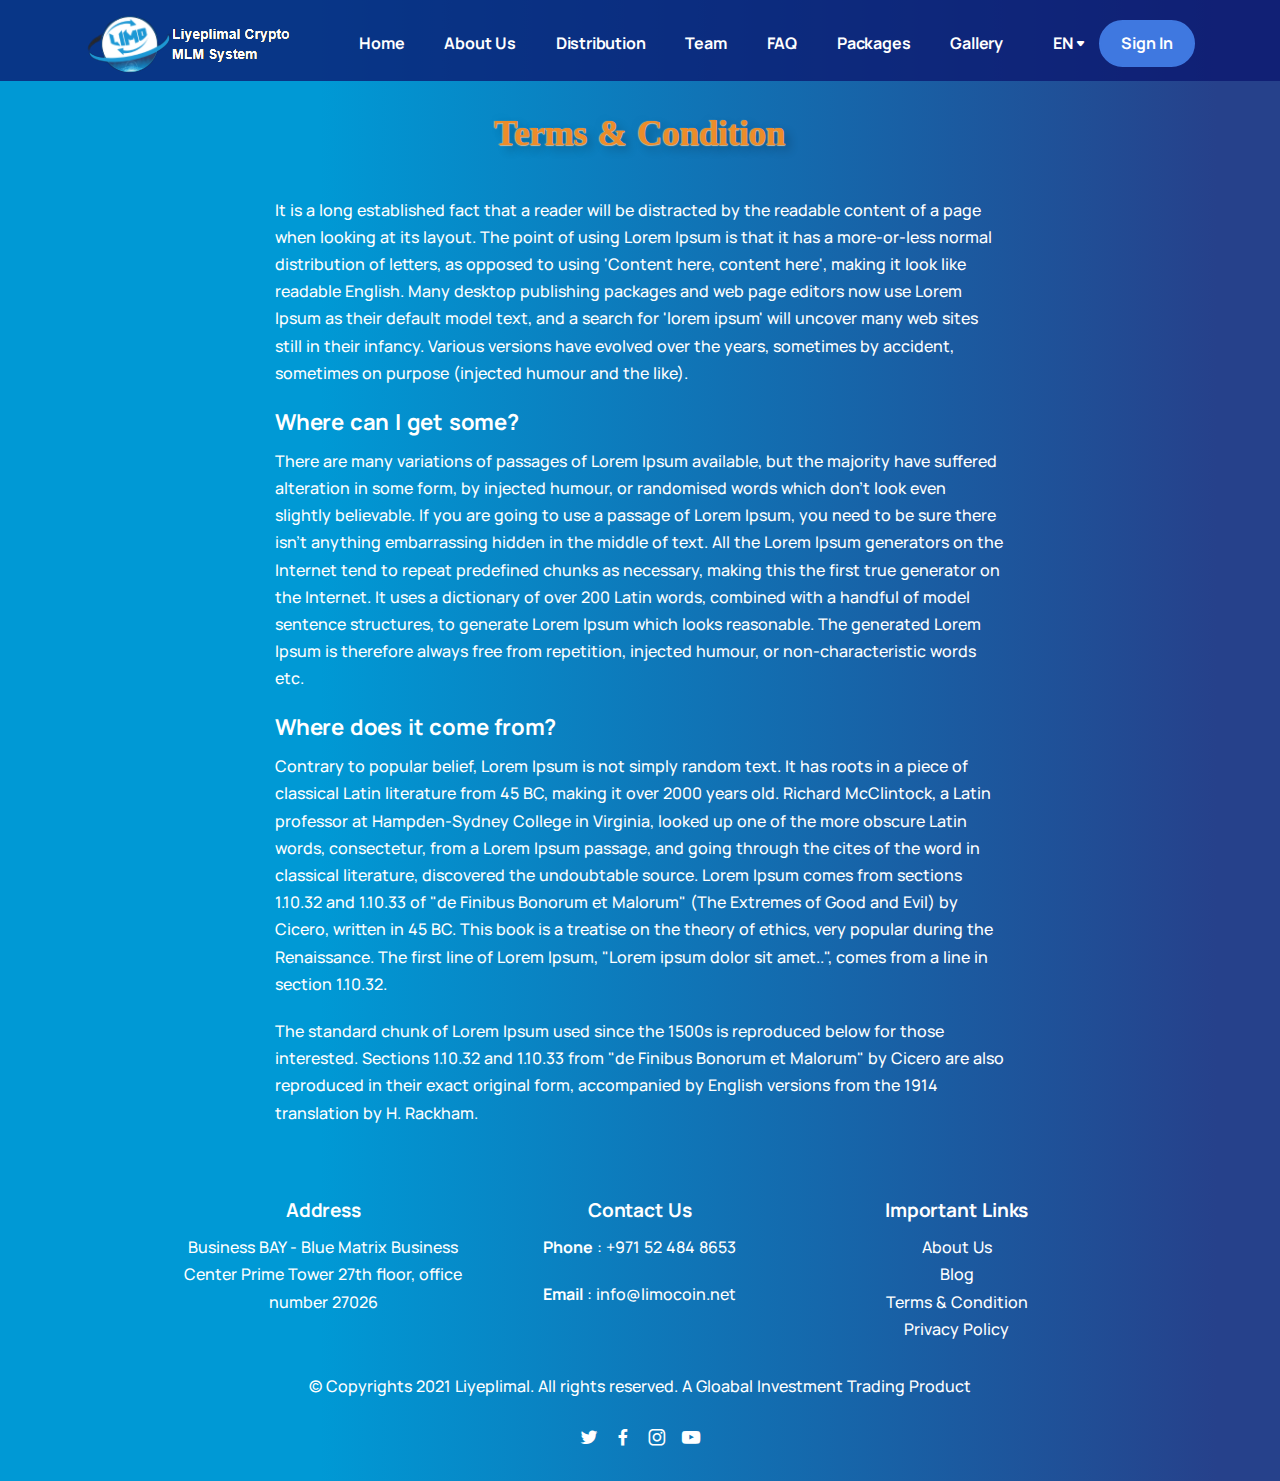
<file: terms-and-condition.html>
<!DOCTYPE html>
<html lang="en">

<head>
    <meta charset="utf-8">
    <meta name="viewport" content="width=device-width, initial-scale=1.0">
    <link rel="shortcut icon" href="./assets/img/favicon.png">
    <title>Terms and Condition</title>
    <link rel="stylesheet" href="./assets/css/style.css">
    <link rel="stylesheet" href="./assets/css/style-new.css">
</head>

<body class="onepage" data-bs-spy="scroll" data-bs-target=".navbar">
    <div class="content-wrapper">
        <header class="wrapper bg-gray">
            <nav class="navbar navbar-expand-lg center-logo transparent navbar-dark bg8">
                <div class="container flex-lg-row flex-nowrap align-items-center text-white">
                    <div class="navbar-brand w-100 pd01">
                        <a href="./index.html">
                            <img class="w2" src="./assets/img/logo.png" alt="" />
                        </a>
                    </div>
                    <div class="navbar-collapse offcanvas-nav">
                        <div class="offcanvas-header d-lg-none d-xl-none">
                            <a href="./index.html"><img src="./assets/img/logo.png" alt="" /></a>
                            <button type="button" class="btn-close btn-close-white offcanvas-close offcanvas-nav-close" aria-label="Close"></button>
                        </div>
                        <ul class="navbar-nav mx-6">
                            <li class="nav-item"><a class="nav-link scroll" href="index.html">Home</a></li>
                            <li class="nav-item"><a class="nav-link scroll" href="about-us.html">About Us</a></li>
                            <li class="nav-item"><a class="nav-link scroll" href="#distribution">Distribution</a></li>
                            <li class="nav-item"><a class="nav-link scroll" href="#team">Team</a></li>
                            <li class="nav-item"><a class="nav-link scroll" href="faq.html">FAQ</a></li>
                            <li class="nav-item"><a class="nav-link scroll" href="#packages">Packages</a></li>
                            <li class="nav-item"><a class="nav-link scroll" href="#gallary">Gallery</a></li>
                            <!-- <li class="nav-item"><a class="nav-link scroll" href="#contact">Contact</a></li> -->
                        </ul>
                        <!-- /.navbar-nav -->
                    </div>
                    <!-- /.navbar-collapse -->
                    <div class="navbar-other d-flex ms-auto">
                        <ul class="navbar-nav flex-row align-items-center ms-auto" data-sm-skip="true">
                            <li class="nav-item dropdown language-select text-uppercase ">
                                <a class="nav-link dropdown-item dropdown-toggle f02" href="#" role="button" data-bs-toggle="dropdown" aria-haspopup="true" aria-expanded="false">En</a>
                                <ul class="dropdown-menu box-shadow1">
                                    <li class="nav-item"><a class="dropdown-item" href="#">En</a></li>
                                    <li class="nav-item"><a class="dropdown-item" href="#">Fr</a></li>
                                </ul>
                            </li>
                            <li class="nav-item  d-md-block">
                                <a href="https://customer.liyeplimal.info/customer" class="btn btn-sm btn-primary rounded-pill f01">Sign In</a>
                            </li>
                            <li class="nav-item d-lg-none">
                                <div class="navbar-hamburger"><button class="hamburger animate plain" data-toggle="offcanvas-nav"><span></span></button></div>
                            </li>
                        </ul>
                        <!-- /.navbar-nav -->
                    </div>
                    <!-- /.navbar-other -->
                </div>
                <!-- /.container -->
            </nav>
            <!-- /.navbar -->
        </header>
        <!-- /header -->


        <section class="wrapper bg5">
            <div class="container text-white pt-10 pt-md-6 pb-5">
                <div class="row text-left">
                    <div class="col-md-10 offset-md-1 col-lg-8 offset-lg-2">
                        <h1 class="text1 text-center pb-8">Terms & Condition</h1>
                        <p>It is a long established fact that a reader will be distracted by the readable content of a page when looking at its layout. The point of using Lorem Ipsum is that it has a more-or-less normal distribution of letters, as opposed
                            to using 'Content here, content here', making it look like readable English. Many desktop publishing packages and web page editors now use Lorem Ipsum as their default model text, and a search for 'lorem ipsum' will uncover
                            many web sites still in their infancy. Various versions have evolved over the years, sometimes by accident, sometimes on purpose (injected humour and the like).</p>
                        <h3 class="text-white">Where can I get some?</h3>
                        <p>There are many variations of passages of Lorem Ipsum available, but the majority have suffered alteration in some form, by injected humour, or randomised words which don't look even slightly believable. If you are going to use
                            a passage of Lorem Ipsum, you need to be sure there isn't anything embarrassing hidden in the middle of text. All the Lorem Ipsum generators on the Internet tend to repeat predefined chunks as necessary, making this the first
                            true generator on the Internet. It uses a dictionary of over 200 Latin words, combined with a handful of model sentence structures, to generate Lorem Ipsum which looks reasonable. The generated Lorem Ipsum is therefore always
                            free from repetition, injected humour, or non-characteristic words etc.</p>
                        <h3 class="text-white">Where does it come from?</h3>
                        <p>Contrary to popular belief, Lorem Ipsum is not simply random text. It has roots in a piece of classical Latin literature from 45 BC, making it over 2000 years old. Richard McClintock, a Latin professor at Hampden-Sydney College
                            in Virginia, looked up one of the more obscure Latin words, consectetur, from a Lorem Ipsum passage, and going through the cites of the word in classical literature, discovered the undoubtable source. Lorem Ipsum comes from
                            sections 1.10.32 and 1.10.33 of "de Finibus Bonorum et Malorum" (The Extremes of Good and Evil) by Cicero, written in 45 BC. This book is a treatise on the theory of ethics, very popular during the Renaissance. The first line
                            of Lorem Ipsum, "Lorem ipsum dolor sit amet..", comes from a line in section 1.10.32.</p>
                        <p>The standard chunk of Lorem Ipsum used since the 1500s is reproduced below for those interested. Sections 1.10.32 and 1.10.33 from "de Finibus Bonorum et Malorum" by Cicero are also reproduced in their exact original form, accompanied
                            by English versions from the 1914 translation by H. Rackham.</p>


                    </div>
                    <!-- /column -->
                </div>
                <!-- /.row -->
            </div>
        </section>

    </div>
    <!-- /.content-wrapper -->
    <footer class="bg5">
        <div class="container pb-5 pt-5 text-center text-white">
            <div class="row mt-n10 mt-lg-0 ">
                <div class="col-xl-10 mx-auto">
                    <div class="row mb-3">
                        <div class="col-md-4">
                            <div class="widget">
                                <h4 class="widget-title text-white">Address</h4>
                                <address>Business BAY - Blue Matrix Business Center Prime Tower 27th floor, office number 27026 </address>
                            </div>
                            <!-- /.widget -->
                        </div>
                        <!--/column -->
                        <div class="col-md-4">
                            <div class="widget">
                                <h4 class="widget-title text-white">Contact Us</h4>
                                <p><b>Phone</b> : +971 52 484 8653</p>
                                <p><b>Email</b> : info@limocoin.net</p>
                            </div>
                            <!-- /.widget -->
                        </div>
                        <!--/column -->
                        <div class="col-md-4">
                            <div class="widget">
                                <h4 class="widget-title text-white">Important Links</h4>
                                <ul class="list-unstyled  mb-0 ">
                                    <li><a href="about-us.html" class="text-white">About Us</a></li>
                                    <li class="mt-0"><a href="blog.html" class="text-white">Blog</a></li>
                                    <li class="mt-0"><a href="terms-and-condition.html" class="text-white">Terms & Condition</a></li>
                                    <li class="mt-0"><a href="privacy-policy.html" class="text-white">Privacy Policy</a></li>
                                </ul>
                            </div>
                            <!-- /.widget -->
                        </div>
                        <!--/column -->
                    </div>
                    <!--/.row -->
                    <p class="pt-3">&copy; Copyrights 2021 Liyeplimal. All rights reserved. A Gloabal Investment Trading Product</p>
                    <nav class="nav social social-white justify-content-center">
                        <a href="https://twitter.com/gcct2017"><i class="uil uil-twitter"></i></a>
                        <a href="https://www.facebook.com/"><i class="uil uil-facebook-f"></i></a>
                        <a href="https://www.instagram.com/"><i class="uil uil-instagram"></i></a>
                        <a href="https://www.youtube.com/results?search_query=GCCT+TV+Liyeplimal"><i class="uil uil-youtube"></i></a>
                    </nav>
                    <!-- /.social -->
                </div>
                <!-- /column -->
            </div>
            <!-- /.row -->
        </div>
        <!-- /.container -->
    </footer>


    <div class="progress-wrap">
        <svg class="progress-circle svg-content bg14" width="100%" height="100%" viewBox="-1 -1 102 102">
      <path d="M50,1 a49,49 0 0,1 0,98 a49,49 0 0,1 0,-98" />
    </svg>
    </div>
    <script src="https://cdn.jsdelivr.net/npm/bootstrap@5.1.1/dist/js/bootstrap.bundle.min.js" integrity="sha384-/bQdsTh/da6pkI1MST/rWKFNjaCP5gBSY4sEBT38Q/9RBh9AH40zEOg7Hlq2THRZ" crossorigin="anonymous"></script>
    <script src="https://cdnjs.cloudflare.com/ajax/libs/jquery/3.6.0/jquery.min.js" integrity="sha512-894YE6QWD5I59HgZOGReFYm4dnWc1Qt5NtvYSaNcOP+u1T9qYdvdihz0PPSiiqn/+/3e7Jo4EaG7TubfWGUrMQ==" crossorigin="anonymous"></script>
    <script src="./assets/js/script.js"></script>

</body>

</html>
</file>
<file: assets/css/style.css>
@charset "UTF-8";
@import url(https://fonts.googleapis.com/css2?family=Manrope:wght@400;500;700);
:root {
    --bs-gray-100: #f8f9fa;
    --bs-gray-200: #e9ecef;
    --bs-gray-300: #dee2e6;
    --bs-gray-400: #ced4da;
    --bs-gray-500: #adb5bd;
    --bs-gray-600: #6c757d;
    --bs-gray-700: #495057;
    --bs-gray-800: #343a40;
    --bs-gray-900: #212529;
    --bs-blue: #3f78e0;
    --bs-purple: #747ed1;
    --bs-violet: #a07cc5;
    --bs-pink: #d16b86;
    --bs-red: #e2626b;
    --bs-orange: #f78b77;
    --bs-yellow: #fab758;
    --bs-green: #6bbea3;
    --bs-leaf: #7cb798;
    --bs-aqua: #54a8c7;
    --bs-navy: #343f52;
    --bs-ash: #9499a3;
    --bs-white: #fff;
    --bs-light: #fefefe;
    --bs-gray: #f6f7f9;
    --bs-dark: #262b32;
    --bs-primary: #3f78e0;
    --bs-secondary: #aab0bc;
    --bs-success: #6bbea3;
    --bs-info: #54a8c7;
    --bs-warning: #fab758;
    --bs-danger: #e2626b;
    --bs-blue-rgb: 63, 120, 224;
    --bs-purple-rgb: 116, 126, 209;
    --bs-violet-rgb: 160, 124, 197;
    --bs-pink-rgb: 209, 107, 134;
    --bs-red-rgb: 226, 98, 107;
    --bs-orange-rgb: 247, 139, 119;
    --bs-yellow-rgb: 250, 183, 88;
    --bs-green-rgb: 107, 190, 163;
    --bs-leaf-rgb: 124, 183, 152;
    --bs-aqua-rgb: 84, 168, 199;
    --bs-navy-rgb: 52, 63, 82;
    --bs-ash-rgb: 148, 153, 163;
    --bs-white-rgb: 255, 255, 255;
    --bs-light-rgb: 254, 254, 254;
    --bs-gray-rgb: 246, 247, 249;
    --bs-dark-rgb: 38, 43, 50;
    --bs-primary-rgb: 63, 120, 224;
    --bs-secondary-rgb: 170, 176, 188;
    --bs-success-rgb: 107, 190, 163;
    --bs-info-rgb: 84, 168, 199;
    --bs-warning-rgb: 250, 183, 88;
    --bs-danger-rgb: 226, 98, 107;
    --bs-white-rgb: 255, 255, 255;
    --bs-black-rgb: 0, 0, 0;
    --bs-body-color-rgb: 96, 105, 123;
    --bs-body-bg-rgb: 254, 254, 254;
    --bs-font-sans-serif: "Manrope", sans-serif;
    --bs-font-monospace: SFMono-Regular, Menlo, Monaco, Consolas, "Liberation Mono", "Courier New", monospace;
    --bs-gradient: linear-gradient(180deg, rgba(255, 255, 255, 0.15), rgba(255, 255, 255, 0));
    --bs-root-font-size: 20px;
    --bs-body-font-family: var(--bs-font-sans-serif);
    --bs-body-font-size: 0.8rem;
    --bs-body-font-weight: 500;
    --bs-body-line-height: 1.7;
    --bs-body-color: #60697b;
    --bs-body-bg: #fefefe
}

*,
::after,
::before {
    box-sizing: border-box
}

:root {
    font-size: var(--bs-root-font-size)
}

body {
    margin: 0;
    font-family: var(--bs-body-font-family);
    font-size: var(--bs-body-font-size);
    font-weight: var(--bs-body-font-weight);
    line-height: var(--bs-body-line-height);
    color: var(--bs-body-color);
    text-align: var(--bs-body-text-align);
    background-color: var(--bs-body-bg);
    -webkit-text-size-adjust: 100%;
    -webkit-tap-highlight-color: transparent
}

.h1,
.h2,
.h3,
.h4,
.h5,
.h6,
h1,
h2,
h3,
h4,
h5,
h6 {
    margin-top: 0;
    margin-bottom: .5rem;
    font-weight: 700;
    line-height: 1.2;
    color: #343f52
}

.h1,
h1 {
    font-size: calc(1.27rem + .24vw)
}

@media (min-width:1200px) {
    .h1,
    h1 {
        font-size: 1.45rem
    }
}

.h2,
h2 {
    font-size: calc(1.255rem + .06vw)
}

@media (min-width:1200px) {
    .h2,
    h2 {
        font-size: 1.3rem
    }
}

.h3,
h3 {
    font-size: 1.1rem
}

.h4,
h4 {
    font-size: .95rem
}

.h5,
h5 {
    font-size: .9rem
}

.h6,
h6 {
    font-size: .85rem
}

p {
    margin-top: 0;
    margin-bottom: 1rem
}

abbr[data-bs-original-title],
abbr[title] {
    -webkit-text-decoration: underline dotted;
    text-decoration: underline dotted;
    cursor: help;
    -webkit-text-decoration-skip-ink: none;
    text-decoration-skip-ink: none
}

address {
    margin-bottom: 1rem;
    font-style: normal;
    line-height: inherit
}

ol,
ul {
    padding-left: 2rem
}

dl,
ol,
ul {
    margin-top: 0;
    margin-bottom: 1rem
}

ol ol,
ol ul,
ul ol,
ul ul {
    margin-bottom: 0
}

a {
    color: #3f78e0;
    text-decoration: none
}

a:hover {
    color: #3f78e0
}

a:not([href]):not([class]),
a:not([href]):not([class]):hover {
    color: inherit;
    text-decoration: none
}

a>code {
    color: inherit
}

figure {
    margin: 0 0 1rem
}

img,
svg {
    vertical-align: middle
}

table {
    caption-side: bottom;
    border-collapse: collapse
}

caption {
    padding-top: .9rem;
    padding-bottom: .9rem;
    color: #aab0bc;
    text-align: left
}

th {
    text-align: inherit;
    text-align: -webkit-match-parent
}

tbody,
td,
tfoot,
th,
thead,
tr {
    border-color: inherit;
    border-style: solid;
    border-width: 0
}

label {
    display: inline-block
}

button {
    border-radius: 0
}

button:focus:not(:focus-visible) {
    outline: 0
}

button,
input,
optgroup,
select,
textarea {
    margin: 0;
    font-family: inherit;
    font-size: inherit;
    line-height: inherit
}

button,
select {
    text-transform: none
}

[role=button] {
    cursor: pointer
}

select {
    word-wrap: normal
}

select:disabled {
    opacity: 1
}

[list]::-webkit-calendar-picker-indicator {
    display: none
}

[type=button]:not(:disabled),
[type=reset]:not(:disabled),
[type=submit]:not(:disabled),
button:not(:disabled) {
    cursor: pointer
}

::-moz-focus-inner {
    padding: 0;
    border-style: none
}

[type=search] {
    outline-offset: -2px;
    -webkit-appearance: textfield
}

::-webkit-search-decoration {
    -webkit-appearance: none
}

::-webkit-color-swatch-wrapper {
    padding: 0
}

::file-selector-button {
    font: inherit
}

progress {
    vertical-align: baseline
}

[hidden] {
    display: none!important
}

.lead {
    font-size: .9rem;
    font-weight: 500
}

.list-unstyled {
    padding-left: 0;
    list-style: none
}

.list-inline {
    padding-left: 0;
    list-style: none
}

.list-inline-item {
    display: inline-block
}

.list-inline-item:not(:last-child) {
    margin-right: .5rem
}

.img-fluid {
    max-width: 100%;
    height: auto
}

.figure {
    display: inline-block
}

.figure-img {
    margin-bottom: .5rem;
    line-height: 1
}

.figure-caption {
    font-size: .875em;
    color: #6c757d
}

.container,
.container-fluid,
.container-lg,
.container-md,
.container-sm,
.container-xl,
.container-xxl {
    width: 100%;
    padding-right: var(--bs-gutter-x, .75rem);
    padding-left: var(--bs-gutter-x, .75rem);
    margin-right: auto;
    margin-left: auto
}

@media (min-width:576px) {
    .container,
    .container-sm {
        max-width: 540px
    }
}

@media (min-width:768px) {
    .container,
    .container-md,
    .container-sm {
        max-width: 720px
    }
}

@media (min-width:992px) {
    .container,
    .container-lg,
    .container-md,
    .container-sm {
        max-width: 960px
    }
}

@media (min-width:1200px) {
    .container,
    .container-lg,
    .container-md,
    .container-sm,
    .container-xl {
        max-width: 1140px
    }
}

@media (min-width:1400px) {
    .container,
    .container-lg,
    .container-md,
    .container-sm,
    .container-xl,
    .container-xxl {
        max-width: 1320px
    }
}

.row {
    --bs-gutter-x: 1.5rem;
    --bs-gutter-y: 0;
    display: flex;
    flex-wrap: wrap;
    margin-top: calc(var(--bs-gutter-y) * -1);
    margin-right: calc(var(--bs-gutter-x) * -.5);
    margin-left: calc(var(--bs-gutter-x) * -.5)
}

.row>* {
    flex-shrink: 0;
    width: 100%;
    max-width: 100%;
    padding-right: calc(var(--bs-gutter-x) * .5);
    padding-left: calc(var(--bs-gutter-x) * .5);
    margin-top: var(--bs-gutter-y)
}

.col {
    flex: 1 0 0%
}

.row-cols-auto>* {
    flex: 0 0 auto;
    width: auto
}

.row-cols-1>* {
    flex: 0 0 auto;
    width: 100%
}

.row-cols-2>* {
    flex: 0 0 auto;
    width: 50%
}

.row-cols-3>* {
    flex: 0 0 auto;
    width: 33.3333333333%
}

.row-cols-4>* {
    flex: 0 0 auto;
    width: 25%
}

.row-cols-5>* {
    flex: 0 0 auto;
    width: 20%
}

.row-cols-6>* {
    flex: 0 0 auto;
    width: 16.6666666667%
}

.row-cols-7>* {
    flex: 0 0 auto;
    width: 14.2857142857%
}

.row-cols-8>* {
    flex: 0 0 auto;
    width: 12.5%
}

.row-cols-9>* {
    flex: 0 0 auto;
    width: 11.1111111111%
}

.row-cols-10>* {
    flex: 0 0 auto;
    width: 10%
}

.row-cols-11>* {
    flex: 0 0 auto;
    width: 9.0909090909%
}

.row-cols-12>* {
    flex: 0 0 auto;
    width: 8.3333333333%
}

.col-auto {
    flex: 0 0 auto;
    width: auto
}

.col-1 {
    flex: 0 0 auto;
    width: 8.33333333%
}

.col-2 {
    flex: 0 0 auto;
    width: 16.66666667%
}

.col-3 {
    flex: 0 0 auto;
    width: 25%
}

.col-4 {
    flex: 0 0 auto;
    width: 33.33333333%
}

.col-5 {
    flex: 0 0 auto;
    width: 41.66666667%
}

.col-6 {
    flex: 0 0 auto;
    width: 50%
}

.col-7 {
    flex: 0 0 auto;
    width: 58.33333333%
}

.col-8 {
    flex: 0 0 auto;
    width: 66.66666667%
}

.col-9 {
    flex: 0 0 auto;
    width: 75%
}

.col-10 {
    flex: 0 0 auto;
    width: 83.33333333%
}

.col-11 {
    flex: 0 0 auto;
    width: 91.66666667%
}

.col-12 {
    flex: 0 0 auto;
    width: 100%
}

.offset-1 {
    margin-left: 8.33333333%
}

.offset-2 {
    margin-left: 16.66666667%
}

.offset-3 {
    margin-left: 25%
}

.offset-4 {
    margin-left: 33.33333333%
}

.offset-5 {
    margin-left: 41.66666667%
}

.offset-6 {
    margin-left: 50%
}

.offset-7 {
    margin-left: 58.33333333%
}

.offset-8 {
    margin-left: 66.66666667%
}

.g-0,
.gx-0 {
    --bs-gutter-x: 0
}

.g-0,
.gy-0 {
    --bs-gutter-y: 0
}

.g-1,
.gx-1 {
    --bs-gutter-x: 0.25rem
}

.g-1,
.gy-1 {
    --bs-gutter-y: 0.25rem
}

.g-2,
.gx-2 {
    --bs-gutter-x: 0.5rem
}

.g-2,
.gy-2 {
    --bs-gutter-y: 0.5rem
}

.g-3,
.gx-3 {
    --bs-gutter-x: 0.75rem
}

.g-3,
.gy-3 {
    --bs-gutter-y: 0.75rem
}

.g-4,
.gx-4 {
    --bs-gutter-x: 1rem
}

.g-4,
.gy-4 {
    --bs-gutter-y: 1rem
}

.g-5,
.gx-5 {
    --bs-gutter-x: 1.25rem
}

.g-5,
.gy-5 {
    --bs-gutter-y: 1.25rem
}

.g-6,
.gx-6 {
    --bs-gutter-x: 1.5rem
}

.g-6,
.gy-6 {
    --bs-gutter-y: 1.5rem
}

.g-7,
.gx-7 {
    --bs-gutter-x: 1.75rem
}

.g-7,
.gy-7 {
    --bs-gutter-y: 1.75rem
}

.g-8,
.gx-8 {
    --bs-gutter-x: 2rem
}

.g-8,
.gy-8 {
    --bs-gutter-y: 2rem
}

.g-9,
.gx-9 {
    --bs-gutter-x: 2.25rem
}

.g-9,
.gy-9 {
    --bs-gutter-y: 2.25rem
}

.g-10,
.gx-10 {
    --bs-gutter-x: 2.5rem
}

.g-10,
.gy-10 {
    --bs-gutter-y: 2.5rem
}

.g-11,
.gx-11 {
    --bs-gutter-x: 3rem
}

.g-11,
.gy-11 {
    --bs-gutter-y: 3rem
}

.g-12,
.gx-12 {
    --bs-gutter-x: 3.5rem
}

.g-12,
.gy-12 {
    --bs-gutter-y: 3.5rem
}

.g-13,
.gx-13 {
    --bs-gutter-x: 4rem
}

.g-13,
.gy-13 {
    --bs-gutter-y: 4rem
}

.g-14,
.gx-14 {
    --bs-gutter-x: 4.5rem
}

.g-14,
.gy-14 {
    --bs-gutter-y: 4.5rem
}

.g-15,
.gx-15 {
    --bs-gutter-x: 5rem
}

.g-15,
.gy-15 {
    --bs-gutter-y: 5rem
}

@media (min-width:576px) {
    .col-sm {
        flex: 1 0 0%
    }
    .row-cols-sm-auto>* {
        flex: 0 0 auto;
        width: auto
    }
    .row-cols-sm-1>* {
        flex: 0 0 auto;
        width: 100%
    }
    .row-cols-sm-2>* {
        flex: 0 0 auto;
        width: 50%
    }
    .row-cols-sm-3>* {
        flex: 0 0 auto;
        width: 33.3333333333%
    }
    .row-cols-sm-4>* {
        flex: 0 0 auto;
        width: 25%
    }
    .row-cols-sm-5>* {
        flex: 0 0 auto;
        width: 20%
    }
    .row-cols-sm-6>* {
        flex: 0 0 auto;
        width: 16.6666666667%
    }
    .row-cols-sm-7>* {
        flex: 0 0 auto;
        width: 14.2857142857%
    }
    .row-cols-sm-8>* {
        flex: 0 0 auto;
        width: 12.5%
    }
    .row-cols-sm-9>* {
        flex: 0 0 auto;
        width: 11.1111111111%
    }
    .row-cols-sm-10>* {
        flex: 0 0 auto;
        width: 10%
    }
    .row-cols-sm-11>* {
        flex: 0 0 auto;
        width: 9.0909090909%
    }
    .row-cols-sm-12>* {
        flex: 0 0 auto;
        width: 8.3333333333%
    }
    .col-sm-auto {
        flex: 0 0 auto;
        width: auto
    }
    .col-sm-1 {
        flex: 0 0 auto;
        width: 8.33333333%
    }
    .col-sm-2 {
        flex: 0 0 auto;
        width: 16.66666667%
    }
    .col-sm-3 {
        flex: 0 0 auto;
        width: 25%
    }
    .col-sm-4 {
        flex: 0 0 auto;
        width: 33.33333333%
    }
    .col-sm-5 {
        flex: 0 0 auto;
        width: 41.66666667%
    }
    .col-sm-6 {
        flex: 0 0 auto;
        width: 50%
    }
    .col-sm-7 {
        flex: 0 0 auto;
        width: 58.33333333%
    }
    .col-sm-8 {
        flex: 0 0 auto;
        width: 66.66666667%
    }
    .col-sm-9 {
        flex: 0 0 auto;
        width: 75%
    }
    .col-sm-10 {
        flex: 0 0 auto;
        width: 83.33333333%
    }
    .col-sm-11 {
        flex: 0 0 auto;
        width: 91.66666667%
    }
    .col-sm-12 {
        flex: 0 0 auto;
        width: 100%
    }
    .offset-sm-0 {
        margin-left: 0
    }
    .offset-sm-1 {
        margin-left: 8.33333333%
    }
    .offset-sm-2 {
        margin-left: 16.66666667%
    }
    .offset-sm-3 {
        margin-left: 25%
    }
    .offset-sm-4 {
        margin-left: 33.33333333%
    }
    .offset-sm-5 {
        margin-left: 41.66666667%
    }
    .offset-sm-6 {
        margin-left: 50%
    }
    .offset-sm-7 {
        margin-left: 58.33333333%
    }
    .g-sm-0,
    .gx-sm-0 {
        --bs-gutter-x: 0
    }
    .g-sm-0,
    .gy-sm-0 {
        --bs-gutter-y: 0
    }
    .g-sm-1,
    .gx-sm-1 {
        --bs-gutter-x: 0.25rem
    }
    .g-sm-1,
    .gy-sm-1 {
        --bs-gutter-y: 0.25rem
    }
    .g-sm-2,
    .gx-sm-2 {
        --bs-gutter-x: 0.5rem
    }
    .g-sm-2,
    .gy-sm-2 {
        --bs-gutter-y: 0.5rem
    }
    .g-sm-3,
    .gx-sm-3 {
        --bs-gutter-x: 0.75rem
    }
    .g-sm-3,
    .gy-sm-3 {
        --bs-gutter-y: 0.75rem
    }
    .g-sm-4,
    .gx-sm-4 {
        --bs-gutter-x: 1rem
    }
    .g-sm-4,
    .gy-sm-4 {
        --bs-gutter-y: 1rem
    }
    .g-sm-5,
    .gx-sm-5 {
        --bs-gutter-x: 1.25rem
    }
    .g-sm-5,
    .gy-sm-5 {
        --bs-gutter-y: 1.25rem
    }
    .g-sm-6,
    .gx-sm-6 {
        --bs-gutter-x: 1.5rem
    }
    .g-sm-6,
    .gy-sm-6 {
        --bs-gutter-y: 1.5rem
    }
    .g-sm-7,
    .gx-sm-7 {
        --bs-gutter-x: 1.75rem
    }
    .g-sm-7,
    .gy-sm-7 {
        --bs-gutter-y: 1.75rem
    }
    .g-sm-8,
    .gx-sm-8 {
        --bs-gutter-x: 2rem
    }
    .g-sm-8,
    .gy-sm-8 {
        --bs-gutter-y: 2rem
    }
    .g-sm-9,
    .gx-sm-9 {
        --bs-gutter-x: 2.25rem
    }
    .g-sm-9,
    .gy-sm-9 {
        --bs-gutter-y: 2.25rem
    }
    .g-sm-10,
    .gx-sm-10 {
        --bs-gutter-x: 2.5rem
    }
    .g-sm-10,
    .gy-sm-10 {
        --bs-gutter-y: 2.5rem
    }
    .g-sm-11,
    .gx-sm-11 {
        --bs-gutter-x: 3rem
    }
    .g-sm-11,
    .gy-sm-11 {
        --bs-gutter-y: 3rem
    }
    .g-sm-12,
    .gx-sm-12 {
        --bs-gutter-x: 3.5rem
    }
    .g-sm-12,
    .gy-sm-12 {
        --bs-gutter-y: 3.5rem
    }
    .g-sm-13,
    .gx-sm-13 {
        --bs-gutter-x: 4rem
    }
    .g-sm-13,
    .gy-sm-13 {
        --bs-gutter-y: 4rem
    }
    .g-sm-14,
    .gx-sm-14 {
        --bs-gutter-x: 4.5rem
    }
    .g-sm-14,
    .gy-sm-14 {
        --bs-gutter-y: 4.5rem
    }
    .g-sm-15,
    .gx-sm-15 {
        --bs-gutter-x: 5rem
    }
    .g-sm-15,
    .gy-sm-15 {
        --bs-gutter-y: 5rem
    }
}

@media (min-width:768px) {
    .col-md {
        flex: 1 0 0%
    }
    .row-cols-md-auto>* {
        flex: 0 0 auto;
        width: auto
    }
    .row-cols-md-1>* {
        flex: 0 0 auto;
        width: 100%
    }
    .row-cols-md-2>* {
        flex: 0 0 auto;
        width: 50%
    }
    .row-cols-md-3>* {
        flex: 0 0 auto;
        width: 33.3333333333%
    }
    .row-cols-md-4>* {
        flex: 0 0 auto;
        width: 25%
    }
    .row-cols-md-5>* {
        flex: 0 0 auto;
        width: 20%
    }
    .row-cols-md-6>* {
        flex: 0 0 auto;
        width: 16.6666666667%
    }
    .row-cols-md-7>* {
        flex: 0 0 auto;
        width: 14.2857142857%
    }
    .row-cols-md-8>* {
        flex: 0 0 auto;
        width: 12.5%
    }
    .row-cols-md-9>* {
        flex: 0 0 auto;
        width: 11.1111111111%
    }
    .row-cols-md-10>* {
        flex: 0 0 auto;
        width: 10%
    }
    .row-cols-md-11>* {
        flex: 0 0 auto;
        width: 9.0909090909%
    }
    .row-cols-md-12>* {
        flex: 0 0 auto;
        width: 8.3333333333%
    }
    .col-md-auto {
        flex: 0 0 auto;
        width: auto
    }
    .col-md-1 {
        flex: 0 0 auto;
        width: 8.33333333%
    }
    .col-md-2 {
        flex: 0 0 auto;
        width: 16.66666667%
    }
    .col-md-3 {
        flex: 0 0 auto;
        width: 25%
    }
    .col-md-4 {
        flex: 0 0 auto;
        width: 33.33333333%
    }
    .col-md-5 {
        flex: 0 0 auto;
        width: 41.66666667%
    }
    .col-md-6 {
        flex: 0 0 auto;
        width: 50%
    }
    .col-md-7 {
        flex: 0 0 auto;
        width: 58.33333333%
    }
    .col-md-8 {
        flex: 0 0 auto;
        width: 66.66666667%
    }
    .col-md-9 {
        flex: 0 0 auto;
        width: 75%
    }
    .col-md-10 {
        flex: 0 0 auto;
        width: 83.33333333%
    }
    .col-md-11 {
        flex: 0 0 auto;
        width: 91.66666667%
    }
    .col-md-12 {
        flex: 0 0 auto;
        width: 100%
    }
    .offset-md-0 {
        margin-left: 0
    }
    .offset-md-1 {
        margin-left: 8.33333333%
    }
    .offset-md-2 {
        margin-left: 16.66666667%
    }
    .offset-md-3 {
        margin-left: 25%
    }
    .offset-md-4 {
        margin-left: 33.33333333%
    }
    .offset-md-5 {
        margin-left: 41.66666667%
    }
    .offset-md-6 {
        margin-left: 50%
    }
    .offset-md-7 {
        margin-left: 58.33333333%
    }
    .offset-md-8 {
        margin-left: 66.66666667%
    }
    .g-md-0,
    .gx-md-0 {
        --bs-gutter-x: 0
    }
    .g-md-0,
    .gy-md-0 {
        --bs-gutter-y: 0
    }
    .g-md-1,
    .gx-md-1 {
        --bs-gutter-x: 0.25rem
    }
    .g-md-1,
    .gy-md-1 {
        --bs-gutter-y: 0.25rem
    }
    .g-md-2,
    .gx-md-2 {
        --bs-gutter-x: 0.5rem
    }
    .g-md-2,
    .gy-md-2 {
        --bs-gutter-y: 0.5rem
    }
    .g-md-3,
    .gx-md-3 {
        --bs-gutter-x: 0.75rem
    }
    .g-md-3,
    .gy-md-3 {
        --bs-gutter-y: 0.75rem
    }
    .g-md-4,
    .gx-md-4 {
        --bs-gutter-x: 1rem
    }
    .g-md-4,
    .gy-md-4 {
        --bs-gutter-y: 1rem
    }
    .g-md-5,
    .gx-md-5 {
        --bs-gutter-x: 1.25rem
    }
    .g-md-5,
    .gy-md-5 {
        --bs-gutter-y: 1.25rem
    }
    .g-md-6,
    .gx-md-6 {
        --bs-gutter-x: 1.5rem
    }
    .g-md-6,
    .gy-md-6 {
        --bs-gutter-y: 1.5rem
    }
    .g-md-7,
    .gx-md-7 {
        --bs-gutter-x: 1.75rem
    }
    .g-md-7,
    .gy-md-7 {
        --bs-gutter-y: 1.75rem
    }
    .g-md-8,
    .gx-md-8 {
        --bs-gutter-x: 2rem
    }
    .g-md-8,
    .gy-md-8 {
        --bs-gutter-y: 2rem
    }
    .g-md-9,
    .gx-md-9 {
        --bs-gutter-x: 2.25rem
    }
    .g-md-9,
    .gy-md-9 {
        --bs-gutter-y: 2.25rem
    }
    .g-md-10,
    .gx-md-10 {
        --bs-gutter-x: 2.5rem
    }
    .g-md-10,
    .gy-md-10 {
        --bs-gutter-y: 2.5rem
    }
    .g-md-11,
    .gx-md-11 {
        --bs-gutter-x: 3rem
    }
    .g-md-11,
    .gy-md-11 {
        --bs-gutter-y: 3rem
    }
    .g-md-12,
    .gx-md-12 {
        --bs-gutter-x: 3.5rem
    }
    .g-md-12,
    .gy-md-12 {
        --bs-gutter-y: 3.5rem
    }
    .g-md-13,
    .gx-md-13 {
        --bs-gutter-x: 4rem
    }
    .g-md-13,
    .gy-md-13 {
        --bs-gutter-y: 4rem
    }
    .g-md-14,
    .gx-md-14 {
        --bs-gutter-x: 4.5rem
    }
    .g-md-14,
    .gy-md-14 {
        --bs-gutter-y: 4.5rem
    }
    .g-md-15,
    .gx-md-15 {
        --bs-gutter-x: 5rem
    }
    .g-md-15,
    .gy-md-15 {
        --bs-gutter-y: 5rem
    }
}

@media (min-width:992px) {
    .col-lg {
        flex: 1 0 0%
    }
    .row-cols-lg-auto>* {
        flex: 0 0 auto;
        width: auto
    }
    .row-cols-lg-1>* {
        flex: 0 0 auto;
        width: 100%
    }
    .row-cols-lg-2>* {
        flex: 0 0 auto;
        width: 50%
    }
    .row-cols-lg-3>* {
        flex: 0 0 auto;
        width: 33.3333333333%
    }
    .row-cols-lg-4>* {
        flex: 0 0 auto;
        width: 25%
    }
    .row-cols-lg-5>* {
        flex: 0 0 auto;
        width: 20%
    }
    .row-cols-lg-6>* {
        flex: 0 0 auto;
        width: 16.6666666667%
    }
    .row-cols-lg-7>* {
        flex: 0 0 auto;
        width: 14.2857142857%
    }
    .row-cols-lg-8>* {
        flex: 0 0 auto;
        width: 12.5%
    }
    .row-cols-lg-9>* {
        flex: 0 0 auto;
        width: 11.1111111111%
    }
    .row-cols-lg-10>* {
        flex: 0 0 auto;
        width: 10%
    }
    .row-cols-lg-11>* {
        flex: 0 0 auto;
        width: 9.0909090909%
    }
    .row-cols-lg-12>* {
        flex: 0 0 auto;
        width: 8.3333333333%
    }
    .col-lg-auto {
        flex: 0 0 auto;
        width: auto
    }
    .col-lg-1 {
        flex: 0 0 auto;
        width: 8.33333333%
    }
    .col-lg-2 {
        flex: 0 0 auto;
        width: 16.66666667%
    }
    .col-lg-3 {
        flex: 0 0 auto;
        width: 25%
    }
    .col-lg-4 {
        flex: 0 0 auto;
        width: 33.33333333%
    }
    .col-lg-5 {
        flex: 0 0 auto;
        width: 41.66666667%
    }
    .col-lg-6 {
        flex: 0 0 auto;
        width: 50%
    }
    .col-lg-7 {
        flex: 0 0 auto;
        width: 58.33333333%
    }
    .col-lg-8 {
        flex: 0 0 auto;
        width: 66.66666667%
    }
    .col-lg-9 {
        flex: 0 0 auto;
        width: 75%
    }
    .col-lg-10 {
        flex: 0 0 auto;
        width: 83.33333333%
    }
    .col-lg-11 {
        flex: 0 0 auto;
        width: 91.66666667%
    }
    .col-lg-12 {
        flex: 0 0 auto;
        width: 100%
    }
    .offset-lg-0 {
        margin-left: 0
    }
    .offset-lg-1 {
        margin-left: 8.33333333%
    }
    .offset-lg-2 {
        margin-left: 16.66666667%
    }
    .offset-lg-3 {
        margin-left: 25%
    }
    .offset-lg-4 {
        margin-left: 33.33333333%
    }
    .offset-lg-5 {
        margin-left: 41.66666667%
    }
    .offset-lg-6 {
        margin-left: 50%
    }
    .offset-lg-7 {
        margin-left: 58.33333333%
    }
    .offset-lg-8 {
        margin-left: 66.66666667%
    }
    .g-lg-0,
    .gx-lg-0 {
        --bs-gutter-x: 0
    }
    .g-lg-0,
    .gy-lg-0 {
        --bs-gutter-y: 0
    }
    .g-lg-1,
    .gx-lg-1 {
        --bs-gutter-x: 0.25rem
    }
    .g-lg-1,
    .gy-lg-1 {
        --bs-gutter-y: 0.25rem
    }
    .g-lg-2,
    .gx-lg-2 {
        --bs-gutter-x: 0.5rem
    }
    .g-lg-2,
    .gy-lg-2 {
        --bs-gutter-y: 0.5rem
    }
    .g-lg-3,
    .gx-lg-3 {
        --bs-gutter-x: 0.75rem
    }
    .g-lg-3,
    .gy-lg-3 {
        --bs-gutter-y: 0.75rem
    }
    .g-lg-4,
    .gx-lg-4 {
        --bs-gutter-x: 1rem
    }
    .g-lg-4,
    .gy-lg-4 {
        --bs-gutter-y: 1rem
    }
    .g-lg-5,
    .gx-lg-5 {
        --bs-gutter-x: 1.25rem
    }
    .g-lg-5,
    .gy-lg-5 {
        --bs-gutter-y: 1.25rem
    }
    .g-lg-6,
    .gx-lg-6 {
        --bs-gutter-x: 1.5rem
    }
    .g-lg-6,
    .gy-lg-6 {
        --bs-gutter-y: 1.5rem
    }
    .g-lg-7,
    .gx-lg-7 {
        --bs-gutter-x: 1.75rem
    }
    .g-lg-7,
    .gy-lg-7 {
        --bs-gutter-y: 1.75rem
    }
    .g-lg-8,
    .gx-lg-8 {
        --bs-gutter-x: 2rem
    }
    .g-lg-8,
    .gy-lg-8 {
        --bs-gutter-y: 2rem
    }
    .g-lg-9,
    .gx-lg-9 {
        --bs-gutter-x: 2.25rem
    }
    .g-lg-9,
    .gy-lg-9 {
        --bs-gutter-y: 2.25rem
    }
    .g-lg-10,
    .gx-lg-10 {
        --bs-gutter-x: 2.5rem
    }
    .g-lg-10,
    .gy-lg-10 {
        --bs-gutter-y: 2.5rem
    }
    .g-lg-11,
    .gx-lg-11 {
        --bs-gutter-x: 3rem
    }
    .g-lg-11,
    .gy-lg-11 {
        --bs-gutter-y: 3rem
    }
    .g-lg-12,
    .gx-lg-12 {
        --bs-gutter-x: 3.5rem
    }
    .g-lg-12,
    .gy-lg-12 {
        --bs-gutter-y: 3.5rem
    }
    .g-lg-13,
    .gx-lg-13 {
        --bs-gutter-x: 4rem
    }
    .g-lg-13,
    .gy-lg-13 {
        --bs-gutter-y: 4rem
    }
    .g-lg-14,
    .gx-lg-14 {
        --bs-gutter-x: 4.5rem
    }
    .g-lg-14,
    .gy-lg-14 {
        --bs-gutter-y: 4.5rem
    }
    .g-lg-15,
    .gx-lg-15 {
        --bs-gutter-x: 5rem
    }
    .g-lg-15,
    .gy-lg-15 {
        --bs-gutter-y: 5rem
    }
}

@media (min-width:1200px) {
    .col-xl {
        flex: 1 0 0%
    }
    .row-cols-xl-auto>* {
        flex: 0 0 auto;
        width: auto
    }
    .row-cols-xl-1>* {
        flex: 0 0 auto;
        width: 100%
    }
    .row-cols-xl-2>* {
        flex: 0 0 auto;
        width: 50%
    }
    .row-cols-xl-3>* {
        flex: 0 0 auto;
        width: 33.3333333333%
    }
    .row-cols-xl-4>* {
        flex: 0 0 auto;
        width: 25%
    }
    .row-cols-xl-5>* {
        flex: 0 0 auto;
        width: 20%
    }
    .row-cols-xl-6>* {
        flex: 0 0 auto;
        width: 16.6666666667%
    }
    .row-cols-xl-7>* {
        flex: 0 0 auto;
        width: 14.2857142857%
    }
    .row-cols-xl-8>* {
        flex: 0 0 auto;
        width: 12.5%
    }
    .row-cols-xl-9>* {
        flex: 0 0 auto;
        width: 11.1111111111%
    }
    .row-cols-xl-10>* {
        flex: 0 0 auto;
        width: 10%
    }
    .row-cols-xl-11>* {
        flex: 0 0 auto;
        width: 9.0909090909%
    }
    .row-cols-xl-12>* {
        flex: 0 0 auto;
        width: 8.3333333333%
    }
    .col-xl-auto {
        flex: 0 0 auto;
        width: auto
    }
    .col-xl-1 {
        flex: 0 0 auto;
        width: 8.33333333%
    }
    .col-xl-2 {
        flex: 0 0 auto;
        width: 16.66666667%
    }
    .col-xl-3 {
        flex: 0 0 auto;
        width: 25%
    }
    .col-xl-4 {
        flex: 0 0 auto;
        width: 33.33333333%
    }
    .col-xl-5 {
        flex: 0 0 auto;
        width: 41.66666667%
    }
    .col-xl-6 {
        flex: 0 0 auto;
        width: 50%
    }
    .col-xl-7 {
        flex: 0 0 auto;
        width: 58.33333333%
    }
    .col-xl-8 {
        flex: 0 0 auto;
        width: 66.66666667%
    }
    .col-xl-9 {
        flex: 0 0 auto;
        width: 75%
    }
    .col-xl-10 {
        flex: 0 0 auto;
        width: 83.33333333%
    }
    .col-xl-11 {
        flex: 0 0 auto;
        width: 91.66666667%
    }
    .col-xl-12 {
        flex: 0 0 auto;
        width: 100%
    }
    .offset-xl-0 {
        margin-left: 0
    }
    .offset-xl-1 {
        margin-left: 8.33333333%
    }
    .offset-xl-2 {
        margin-left: 16.66666667%
    }
    .offset-xl-3 {
        margin-left: 25%
    }
    .offset-xl-4 {
        margin-left: 33.33333333%
    }
    .offset-xl-5 {
        margin-left: 41.66666667%
    }
    .offset-xl-6 {
        margin-left: 50%
    }
    .offset-xl-7 {
        margin-left: 58.33333333%
    }
    .offset-xl-8 {
        margin-left: 66.66666667%
    }
    .g-xl-0,
    .gx-xl-0 {
        --bs-gutter-x: 0
    }
    .g-xl-0,
    .gy-xl-0 {
        --bs-gutter-y: 0
    }
    .g-xl-1,
    .gx-xl-1 {
        --bs-gutter-x: 0.25rem
    }
    .g-xl-1,
    .gy-xl-1 {
        --bs-gutter-y: 0.25rem
    }
    .g-xl-2,
    .gx-xl-2 {
        --bs-gutter-x: 0.5rem
    }
    .g-xl-2,
    .gy-xl-2 {
        --bs-gutter-y: 0.5rem
    }
    .g-xl-3,
    .gx-xl-3 {
        --bs-gutter-x: 0.75rem
    }
    .g-xl-3,
    .gy-xl-3 {
        --bs-gutter-y: 0.75rem
    }
    .g-xl-4,
    .gx-xl-4 {
        --bs-gutter-x: 1rem
    }
    .g-xl-4,
    .gy-xl-4 {
        --bs-gutter-y: 1rem
    }
    .g-xl-5,
    .gx-xl-5 {
        --bs-gutter-x: 1.25rem
    }
    .g-xl-5,
    .gy-xl-5 {
        --bs-gutter-y: 1.25rem
    }
    .g-xl-6,
    .gx-xl-6 {
        --bs-gutter-x: 1.5rem
    }
    .g-xl-6,
    .gy-xl-6 {
        --bs-gutter-y: 1.5rem
    }
    .g-xl-7,
    .gx-xl-7 {
        --bs-gutter-x: 1.75rem
    }
    .g-xl-7,
    .gy-xl-7 {
        --bs-gutter-y: 1.75rem
    }
    .g-xl-8,
    .gx-xl-8 {
        --bs-gutter-x: 2rem
    }
    .g-xl-8,
    .gy-xl-8 {
        --bs-gutter-y: 2rem
    }
    .g-xl-9,
    .gx-xl-9 {
        --bs-gutter-x: 2.25rem
    }
    .g-xl-9,
    .gy-xl-9 {
        --bs-gutter-y: 2.25rem
    }
    .g-xl-10,
    .gx-xl-10 {
        --bs-gutter-x: 2.5rem
    }
    .g-xl-10,
    .gy-xl-10 {
        --bs-gutter-y: 2.5rem
    }
    .g-xl-11,
    .gx-xl-11 {
        --bs-gutter-x: 3rem
    }
    .g-xl-11,
    .gy-xl-11 {
        --bs-gutter-y: 3rem
    }
    .g-xl-12,
    .gx-xl-12 {
        --bs-gutter-x: 3.5rem
    }
    .g-xl-12,
    .gy-xl-12 {
        --bs-gutter-y: 3.5rem
    }
    .g-xl-13,
    .gx-xl-13 {
        --bs-gutter-x: 4rem
    }
    .g-xl-13,
    .gy-xl-13 {
        --bs-gutter-y: 4rem
    }
    .g-xl-14,
    .gx-xl-14 {
        --bs-gutter-x: 4.5rem
    }
    .g-xl-14,
    .gy-xl-14 {
        --bs-gutter-y: 4.5rem
    }
    .g-xl-15,
    .gx-xl-15 {
        --bs-gutter-x: 5rem
    }
    .g-xl-15,
    .gy-xl-15 {
        --bs-gutter-y: 5rem
    }
    .g-xl-16,
    .gx-xl-16 {
        --bs-gutter-x: 6rem
    }
}

@media (min-width:1400px) {
    .col-xxl {
        flex: 1 0 0%
    }
    .row-cols-xxl-auto>* {
        flex: 0 0 auto;
        width: auto
    }
    .row-cols-xxl-1>* {
        flex: 0 0 auto;
        width: 100%
    }
    .row-cols-xxl-2>* {
        flex: 0 0 auto;
        width: 50%
    }
    .row-cols-xxl-3>* {
        flex: 0 0 auto;
        width: 33.3333333333%
    }
    .row-cols-xxl-4>* {
        flex: 0 0 auto;
        width: 25%
    }
    .row-cols-xxl-5>* {
        flex: 0 0 auto;
        width: 20%
    }
    .row-cols-xxl-6>* {
        flex: 0 0 auto;
        width: 16.6666666667%
    }
    .row-cols-xxl-7>* {
        flex: 0 0 auto;
        width: 14.2857142857%
    }
    .row-cols-xxl-8>* {
        flex: 0 0 auto;
        width: 12.5%
    }
    .row-cols-xxl-9>* {
        flex: 0 0 auto;
        width: 11.1111111111%
    }
    .row-cols-xxl-10>* {
        flex: 0 0 auto;
        width: 10%
    }
    .row-cols-xxl-11>* {
        flex: 0 0 auto;
        width: 9.0909090909%
    }
    .row-cols-xxl-12>* {
        flex: 0 0 auto;
        width: 8.3333333333%
    }
    .col-xxl-auto {
        flex: 0 0 auto;
        width: auto
    }
    .col-xxl-1 {
        flex: 0 0 auto;
        width: 8.33333333%
    }
    .col-xxl-2 {
        flex: 0 0 auto;
        width: 16.66666667%
    }
    .col-xxl-3 {
        flex: 0 0 auto;
        width: 25%
    }
    .col-xxl-4 {
        flex: 0 0 auto;
        width: 33.33333333%
    }
    .col-xxl-5 {
        flex: 0 0 auto;
        width: 41.66666667%
    }
    .col-xxl-6 {
        flex: 0 0 auto;
        width: 50%
    }
    .col-xxl-7 {
        flex: 0 0 auto;
        width: 58.33333333%
    }
    .col-xxl-8 {
        flex: 0 0 auto;
        width: 66.66666667%
    }
    .col-xxl-9 {
        flex: 0 0 auto;
        width: 75%
    }
    .col-xxl-10 {
        flex: 0 0 auto;
        width: 83.33333333%
    }
    .col-xxl-11 {
        flex: 0 0 auto;
        width: 91.66666667%
    }
    .col-xxl-12 {
        flex: 0 0 auto;
        width: 100%
    }
    .offset-xxl-0 {
        margin-left: 0
    }
    .offset-xxl-1 {
        margin-left: 8.33333333%
    }
    .offset-xxl-2 {
        margin-left: 16.66666667%
    }
    .offset-xxl-3 {
        margin-left: 25%
    }
    .offset-xxl-4 {
        margin-left: 33.33333333%
    }
    .offset-xxl-5 {
        margin-left: 41.66666667%
    }
    .offset-xxl-6 {
        margin-left: 50%
    }
    .offset-xxl-7 {
        margin-left: 58.33333333%
    }
    .offset-xxl-8 {
        margin-left: 66.66666667%
    }
    .g-xxl-0,
    .gx-xxl-0 {
        --bs-gutter-x: 0
    }
    .g-xxl-0,
    .gy-xxl-0 {
        --bs-gutter-y: 0
    }
    .g-xxl-1,
    .gx-xxl-1 {
        --bs-gutter-x: 0.25rem
    }
    .g-xxl-1,
    .gy-xxl-1 {
        --bs-gutter-y: 0.25rem
    }
    .g-xxl-2,
    .gx-xxl-2 {
        --bs-gutter-x: 0.5rem
    }
    .g-xxl-2,
    .gy-xxl-2 {
        --bs-gutter-y: 0.5rem
    }
    .g-xxl-3,
    .gx-xxl-3 {
        --bs-gutter-x: 0.75rem
    }
    .g-xxl-3,
    .gy-xxl-3 {
        --bs-gutter-y: 0.75rem
    }
    .g-xxl-4,
    .gx-xxl-4 {
        --bs-gutter-x: 1rem
    }
    .g-xxl-4,
    .gy-xxl-4 {
        --bs-gutter-y: 1rem
    }
    .g-xxl-5,
    .gx-xxl-5 {
        --bs-gutter-x: 1.25rem
    }
    .g-xxl-5,
    .gy-xxl-5 {
        --bs-gutter-y: 1.25rem
    }
    .g-xxl-6,
    .gx-xxl-6 {
        --bs-gutter-x: 1.5rem
    }
    .g-xxl-6,
    .gy-xxl-6 {
        --bs-gutter-y: 1.5rem
    }
    .g-xxl-7,
    .gx-xxl-7 {
        --bs-gutter-x: 1.75rem
    }
    .g-xxl-7,
    .gy-xxl-7 {
        --bs-gutter-y: 1.75rem
    }
    .g-xxl-8,
    .gx-xxl-8 {
        --bs-gutter-x: 2rem
    }
    .g-xxl-8,
    .gy-xxl-8 {
        --bs-gutter-y: 2rem
    }
    .g-xxl-9,
    .gx-xxl-9 {
        --bs-gutter-x: 2.25rem
    }
    .g-xxl-9,
    .gy-xxl-9 {
        --bs-gutter-y: 2.25rem
    }
    .g-xxl-10,
    .gx-xxl-10 {
        --bs-gutter-x: 2.5rem
    }
    .g-xxl-10,
    .gy-xxl-10 {
        --bs-gutter-y: 2.5rem
    }
    .g-xxl-11,
    .gx-xxl-11 {
        --bs-gutter-x: 3rem
    }
    .g-xxl-11,
    .gy-xxl-11 {
        --bs-gutter-y: 3rem
    }
    .g-xxl-12,
    .gx-xxl-12 {
        --bs-gutter-x: 3.5rem
    }
    .g-xxl-12,
    .gy-xxl-12 {
        --bs-gutter-y: 3.5rem
    }
    .g-xxl-13,
    .gx-xxl-13 {
        --bs-gutter-x: 4rem
    }
    .g-xxl-13,
    .gy-xxl-13 {
        --bs-gutter-y: 4rem
    }
    .g-xxl-14,
    .gx-xxl-14 {
        --bs-gutter-x: 4.5rem
    }
    .g-xxl-14,
    .gy-xxl-14 {
        --bs-gutter-y: 4.5rem
    }
    .g-xxl-15,
    .gx-xxl-15 {
        --bs-gutter-x: 5rem
    }
    .g-xxl-15,
    .gy-xxl-15 {
        --bs-gutter-y: 5rem
    }
}

.table {
    --bs-table-bg: transparent;
    --bs-table-accent-bg: transparent;
    --bs-table-striped-color: #60697b;
    --bs-table-striped-bg: rgba(164, 174, 198, 0.07);
    --bs-table-active-color: #60697b;
    --bs-table-active-bg: rgba(164, 174, 198, 0.07);
    --bs-table-hover-color: #60697b;
    --bs-table-hover-bg: rgba(164, 174, 198, 0.07);
    width: 100%;
    margin-bottom: 1rem;
    color: #60697b;
    vertical-align: top;
    border-color: #edeff3
}

.table>:not(caption)>*>* {
    padding: .9rem .9rem;
    background-color: var(--bs-table-bg);
    border-bottom-width: 1px;
    box-shadow: inset 0 0 0 9999px var(--bs-table-accent-bg)
}

.table>tbody {
    vertical-align: inherit
}

.table>thead {
    vertical-align: bottom
}

.table>:not(:last-child)>:last-child>* {
    border-bottom-color: #edeff3
}

.caption-top {
    caption-side: top
}

.table-sm>:not(caption)>*>* {
    padding: .25rem .25rem
}

.table-bordered>:not(caption)>* {
    border-width: 1px 0
}

.table-bordered>:not(caption)>*>* {
    border-width: 0 1px
}

.table-borderless>:not(caption)>*>* {
    border-bottom-width: 0
}

.table-striped>tbody>tr:nth-of-type(odd) {
    --bs-table-accent-bg: var(--bs-table-striped-bg);
    color: var(--bs-table-striped-color)
}

.table-active {
    --bs-table-accent-bg: var(--bs-table-active-bg);
    color: var(--bs-table-active-color)
}

.table-hover>tbody>tr:hover {
    --bs-table-accent-bg: var(--bs-table-hover-bg);
    color: var(--bs-table-hover-color)
}

.table-responsive {
    overflow-x: auto;
    -webkit-overflow-scrolling: touch
}

@media (max-width:575.98px) {
    .table-responsive-sm {
        overflow-x: auto;
        -webkit-overflow-scrolling: touch
    }
}

@media (max-width:767.98px) {
    .table-responsive-md {
        overflow-x: auto;
        -webkit-overflow-scrolling: touch
    }
}

@media (max-width:991.98px) {
    .table-responsive-lg {
        overflow-x: auto;
        -webkit-overflow-scrolling: touch
    }
}

@media (max-width:1199.98px) {
    .table-responsive-xl {
        overflow-x: auto;
        -webkit-overflow-scrolling: touch
    }
}

@media (max-width:1399.98px) {
    .table-responsive-xxl {
        overflow-x: auto;
        -webkit-overflow-scrolling: touch
    }
}

.fade {
    transition: opacity .15s linear
}

@media (prefers-reduced-motion:reduce) {
    .fade {
        transition: none
    }
}

.dropdown,
.dropend,
.dropstart,
.dropup {
    position: relative
}

.dropdown-toggle {
    white-space: nowrap
}

.dropdown-toggle::after {
    display: inline-block;
    margin-left: .2rem;
    vertical-align: .15rem;
    content: "";
    border-top: .25rem solid;
    border-right: .25rem solid transparent;
    border-bottom: 0;
    border-left: .25rem solid transparent
}

.dropdown-toggle:empty::after {
    margin-left: 0
}

.dropdown-menu {
    position: absolute;
    z-index: 1000;
    display: none;
    min-width: 4rem;
    padding: 1rem 0;
    margin: 0;
    font-size: .75rem;
    color: #343f52;
    text-align: left;
    list-style: none;
    background-color: #fff;
    background-clip: padding-box;
    border: 1px solid rgba(0, 0, 0, .15);
    border-radius: .4rem;
    box-shadow: 0 0 1.25rem rgba(30, 34, 40, .04)
}

.dropdown-menu[data-bs-popper] {
    top: 100%;
    left: 0;
    margin-top: .75rem
}

.dropdown-menu-start {
    --bs-position: start
}

.dropdown-menu-start[data-bs-popper] {
    right: auto;
    left: 0
}

.dropdown-menu-end {
    --bs-position: end
}

.dropdown-menu-end[data-bs-popper] {
    right: 0;
    left: auto
}

@media (min-width:576px) {
    .dropdown-menu-sm-start {
        --bs-position: start
    }
    .dropdown-menu-sm-start[data-bs-popper] {
        right: auto;
        left: 0
    }
    .dropdown-menu-sm-end {
        --bs-position: end
    }
    .dropdown-menu-sm-end[data-bs-popper] {
        right: 0;
        left: auto
    }
}

@media (min-width:768px) {
    .dropdown-menu-md-start {
        --bs-position: start
    }
    .dropdown-menu-md-start[data-bs-popper] {
        right: auto;
        left: 0
    }
    .dropdown-menu-md-end {
        --bs-position: end
    }
    .dropdown-menu-md-end[data-bs-popper] {
        right: 0;
        left: auto
    }
}

@media (min-width:992px) {
    .dropdown-menu-lg-start {
        --bs-position: start
    }
    .dropdown-menu-lg-start[data-bs-popper] {
        right: auto;
        left: 0
    }
    .dropdown-menu-lg-end {
        --bs-position: end
    }
    .dropdown-menu-lg-end[data-bs-popper] {
        right: 0;
        left: auto
    }
}

@media (min-width:1200px) {
    .dropdown-menu-xl-start {
        --bs-position: start
    }
    .dropdown-menu-xl-start[data-bs-popper] {
        right: auto;
        left: 0
    }
    .dropdown-menu-xl-end {
        --bs-position: end
    }
    .dropdown-menu-xl-end[data-bs-popper] {
        right: 0;
        left: auto
    }
}

@media (min-width:1400px) {
    .dropdown-menu-xxl-start {
        --bs-position: start
    }
    .dropdown-menu-xxl-start[data-bs-popper] {
        right: auto;
        left: 0
    }
    .dropdown-menu-xxl-end {
        --bs-position: end
    }
    .dropdown-menu-xxl-end[data-bs-popper] {
        right: 0;
        left: auto
    }
}

.dropdown-divider {
    height: 0;
    margin: .5rem 0;
    overflow: hidden;
    border-top: 1px solid rgba(0, 0, 0, .15)
}

.dropdown-item {
    display: block;
    width: 100%;
    padding: .2rem 1.5rem;
    clear: both;
    font-weight: 500;
    color: #343f52;
    text-align: inherit;
    white-space: nowrap;
    background-color: transparent;
    border: 0
}

.dropdown-item:focus,
.dropdown-item:hover {
    color: #3f78e0;
    background-color: inherit
}

.dropdown-item.active,
.dropdown-item:active {
    color: #3f78e0;
    text-decoration: none;
    background-color: inherit
}

.dropdown-item.disabled,
.dropdown-item:disabled {
    color: #60697b;
    pointer-events: none;
    background-color: transparent
}

.dropdown-menu.show {
    display: block
}

.dropdown-header {
    display: block;
    padding: .5rem 1.5rem;
    margin-bottom: 0;
    font-size: .7rem;
    color: #3f78e0;
    white-space: nowrap
}

.dropdown-item-text {
    display: block;
    padding: .2rem 1.5rem;
    color: #343f52
}

.dropdown-menu-dark {
    color: #cacaca;
    background-color: #343f52;
    border-color: rgba(0, 0, 0, .15)
}

.dropdown-menu-dark .dropdown-item {
    color: #cacaca
}

.dropdown-menu-dark .dropdown-item:focus,
.dropdown-menu-dark .dropdown-item:hover {
    color: #fff;
    background-color: rgba(255, 255, 255, .15)
}

.dropdown-menu-dark .dropdown-item.active,
.dropdown-menu-dark .dropdown-item:active {
    color: #3f78e0;
    background-color: inherit
}

.dropdown-menu-dark .dropdown-item.disabled,
.dropdown-menu-dark .dropdown-item:disabled {
    color: #959ca9
}

.dropdown-menu-dark .dropdown-divider {
    border-color: rgba(0, 0, 0, .15)
}

.dropdown-menu-dark .dropdown-item-text {
    color: #cacaca
}

.dropdown-menu-dark .dropdown-header {
    color: #959ca9
}

.btn-group,
.btn-group-vertical {
    position: relative;
    display: inline-flex;
    vertical-align: middle
}

.btn-group-vertical>.btn,
.btn-group>.btn {
    position: relative;
    flex: 1 1 auto
}

.btn-group-vertical>.btn-check:checked+.btn,
.btn-group-vertical>.btn-check:focus+.btn,
.btn-group-vertical>.btn.active,
.btn-group-vertical>.btn:active,
.btn-group-vertical>.btn:focus,
.btn-group-vertical>.btn:hover,
.btn-group>.btn-check:checked+.btn,
.btn-group>.btn-check:focus+.btn,
.btn-group>.btn.active,
.btn-group>.btn:active,
.btn-group>.btn:focus,
.btn-group>.btn:hover {
    z-index: 1
}

.btn-toolbar {
    display: flex;
    flex-wrap: wrap;
    justify-content: flex-start
}

.btn-toolbar .input-group {
    width: auto
}

.btn-group>.btn-group:not(:first-child),
.btn-group>.btn:not(:first-child) {
    margin-left: -2px
}

.btn-group>.btn-group:not(:last-child)>.btn,
.btn-group>.btn:not(:last-child):not(.dropdown-toggle) {
    border-top-right-radius: 0;
    border-bottom-right-radius: 0
}

.btn-group>.btn-group:not(:first-child)>.btn,
.btn-group>.btn:nth-child(n+3),
.btn-group>:not(.btn-check)+.btn {
    border-top-left-radius: 0;
    border-bottom-left-radius: 0
}

.dropdown-toggle-split {
    padding-right: .9rem;
    padding-left: .9rem
}

.dropdown-toggle-split::after,
.dropend .dropdown-toggle-split::after,
.dropup .dropdown-toggle-split::after {
    margin-left: 0
}

.dropstart .dropdown-toggle-split::before {
    margin-right: 0
}

.btn-group-sm>.btn+.dropdown-toggle-split,
.btn-sm+.dropdown-toggle-split {
    padding-right: .75rem;
    padding-left: .75rem
}

.btn-group-lg>.btn+.dropdown-toggle-split,
.btn-lg+.dropdown-toggle-split {
    padding-right: 1.05rem;
    padding-left: 1.05rem
}

.btn-group.show .dropdown-toggle {
    box-shadow: 0 .25rem .75rem rgba(30, 34, 40, .15)
}

.btn-group.show .dropdown-toggle.btn-link {
    box-shadow: none
}

.btn-group-vertical>.btn-group:not(:last-child)>.btn,
.btn-group-vertical>.btn:not(:last-child):not(.dropdown-toggle) {
    border-bottom-right-radius: 0;
    border-bottom-left-radius: 0
}

.nav {
    display: flex;
    flex-wrap: wrap;
    padding-left: 0;
    margin-bottom: 0;
    list-style: none
}

.nav-link {
    display: block;
    padding: 1.2rem 1rem;
    font-size: .8rem;
    font-weight: 700;
    color: #343f52;
    transition: all .2s ease-in-out
}

@media (prefers-reduced-motion:reduce) {
    .nav-link {
        transition: none
    }
}

.nav-link:focus,
.nav-link:hover {
    color: #3f78e0
}

.nav-link.disabled {
    color: #959ca9;
    pointer-events: none;
    cursor: default
}

.navbar {
    position: relative;
    display: flex;
    flex-wrap: wrap;
    align-items: center;
    justify-content: space-between;
    padding-top: 0;
    padding-right: 0;
    padding-bottom: 0;
    padding-left: 0
}

.navbar>.container,
.navbar>.container-fluid,
.navbar>.container-lg,
.navbar>.container-md,
.navbar>.container-sm,
.navbar>.container-xl,
.navbar>.container-xxl {
    display: flex;
    flex-wrap: inherit;
    align-items: center;
    justify-content: space-between
}

.navbar-brand {
    padding-top: 0;
    padding-bottom: 0;
    margin-right: 0;
    font-size: .7rem;
    white-space: nowrap
}

.navbar-nav {
    display: flex;
    flex-direction: column;
    padding-left: 0;
    margin-bottom: 0;
    list-style: none
}

.navbar-nav .nav-link {
    padding-right: 0;
    padding-left: 0
}

.navbar-nav .dropdown-menu {
    position: static
}

.navbar-text {
    padding-top: 1.2rem;
    padding-bottom: 1.2rem
}

.navbar-collapse {
    flex-basis: 100%;
    flex-grow: 1;
    align-items: center
}

.navbar-toggler {
    padding: .25rem .75rem;
    font-size: 1.25rem;
    line-height: 1;
    background-color: transparent;
    border: 1px solid transparent;
    border-radius: .25rem;
    transition: box-shadow .15s ease-in-out
}

@media (prefers-reduced-motion:reduce) {
    .navbar-toggler {
        transition: none
    }
}

.navbar-toggler:hover {
    text-decoration: none
}

.navbar-toggler:focus {
    text-decoration: none;
    outline: 0;
    box-shadow: 0 0 0 .25rem
}

.navbar-toggler-icon {
    display: inline-block;
    width: 1.5em;
    height: 1.5em;
    vertical-align: middle;
    background-repeat: no-repeat;
    background-position: center;
    background-size: 100%
}

.navbar-nav-scroll {
    max-height: var(--bs-scroll-height, 75vh);
    overflow-y: auto
}

@media (min-width:576px) {
    .navbar-expand-sm {
        flex-wrap: nowrap;
        justify-content: flex-start
    }
    .navbar-expand-sm .navbar-nav {
        flex-direction: row
    }
    .navbar-expand-sm .navbar-nav .dropdown-menu {
        position: absolute
    }
    .navbar-expand-sm .navbar-nav .nav-link {
        padding-right: 1rem;
        padding-left: 1rem
    }
    .navbar-expand-sm .navbar-nav-scroll {
        overflow: visible
    }
    .navbar-expand-sm .navbar-collapse {
        display: flex!important;
        flex-basis: auto
    }
    .navbar-expand-sm .navbar-toggler {
        display: none
    }
    .navbar-expand-sm .offcanvas-header {
        display: none
    }
    .navbar-expand-sm .offcanvas {
        position: inherit;
        bottom: 0;
        z-index: 1000;
        flex-grow: 1;
        visibility: visible!important;
        background-color: transparent;
        border-right: 0;
        border-left: 0;
        transition: none;
        transform: none
    }
    .navbar-expand-sm .offcanvas-bottom,
    .navbar-expand-sm .offcanvas-top {
        height: auto;
        border-top: 0;
        border-bottom: 0
    }
    .navbar-expand-sm .offcanvas-body {
        display: flex;
        flex-grow: 0;
        padding: 0;
        overflow-y: visible
    }
}

@media (min-width:768px) {
    .navbar-expand-md {
        flex-wrap: nowrap;
        justify-content: flex-start
    }
    .navbar-expand-md .navbar-nav {
        flex-direction: row
    }
    .navbar-expand-md .navbar-nav .dropdown-menu {
        position: absolute
    }
    .navbar-expand-md .navbar-nav .nav-link {
        padding-right: 1rem;
        padding-left: 1rem
    }
    .navbar-expand-md .navbar-nav-scroll {
        overflow: visible
    }
    .navbar-expand-md .navbar-collapse {
        display: flex!important;
        flex-basis: auto
    }
    .navbar-expand-md .navbar-toggler {
        display: none
    }
    .navbar-expand-md .offcanvas-header {
        display: none
    }
    .navbar-expand-md .offcanvas {
        position: inherit;
        bottom: 0;
        z-index: 1000;
        flex-grow: 1;
        visibility: visible!important;
        background-color: transparent;
        border-right: 0;
        border-left: 0;
        transition: none;
        transform: none
    }
    .navbar-expand-md .offcanvas-bottom,
    .navbar-expand-md .offcanvas-top {
        height: auto;
        border-top: 0;
        border-bottom: 0
    }
    .navbar-expand-md .offcanvas-body {
        display: flex;
        flex-grow: 0;
        padding: 0;
        overflow-y: visible
    }
}

@media (min-width:992px) {
    .navbar-expand-lg {
        flex-wrap: nowrap;
        justify-content: flex-start
    }
    .navbar-expand-lg .navbar-nav {
        flex-direction: row
    }
    .navbar-expand-lg .navbar-nav .dropdown-menu {
        position: absolute
    }
    .navbar-expand-lg .navbar-nav .nav-link {
        padding-right: 1rem;
        padding-left: 1rem
    }
    .navbar-expand-lg .navbar-nav-scroll {
        overflow: visible
    }
    .navbar-expand-lg .navbar-collapse {
        display: flex!important;
        flex-basis: auto
    }
    .navbar-expand-lg .navbar-toggler {
        display: none
    }
    .navbar-expand-lg .offcanvas-header {
        display: none
    }
    .navbar-expand-lg .offcanvas {
        position: inherit;
        bottom: 0;
        z-index: 1000;
        flex-grow: 1;
        visibility: visible!important;
        background-color: transparent;
        border-right: 0;
        border-left: 0;
        transition: none;
        transform: none
    }
    .navbar-expand-lg .offcanvas-bottom,
    .navbar-expand-lg .offcanvas-top {
        height: auto;
        border-top: 0;
        border-bottom: 0
    }
    .navbar-expand-lg .offcanvas-body {
        display: flex;
        flex-grow: 0;
        padding: 0;
        overflow-y: visible
    }
}

@media (min-width:1200px) {
    .navbar-expand-xl {
        flex-wrap: nowrap;
        justify-content: flex-start
    }
    .navbar-expand-xl .navbar-nav {
        flex-direction: row
    }
    .navbar-expand-xl .navbar-nav .dropdown-menu {
        position: absolute
    }
    .navbar-expand-xl .navbar-nav .nav-link {
        padding-right: 1rem;
        padding-left: 1rem
    }
    .navbar-expand-xl .navbar-nav-scroll {
        overflow: visible
    }
    .navbar-expand-xl .navbar-collapse {
        display: flex!important;
        flex-basis: auto
    }
    .navbar-expand-xl .navbar-toggler {
        display: none
    }
    .navbar-expand-xl .offcanvas-header {
        display: none
    }
    .navbar-expand-xl .offcanvas {
        position: inherit;
        bottom: 0;
        z-index: 1000;
        flex-grow: 1;
        visibility: visible!important;
        background-color: transparent;
        border-right: 0;
        border-left: 0;
        transition: none;
        transform: none
    }
    .navbar-expand-xl .offcanvas-bottom,
    .navbar-expand-xl .offcanvas-top {
        height: auto;
        border-top: 0;
        border-bottom: 0
    }
    .navbar-expand-xl .offcanvas-body {
        display: flex;
        flex-grow: 0;
        padding: 0;
        overflow-y: visible
    }
}

@media (min-width:1400px) {
    .navbar-expand-xxl {
        flex-wrap: nowrap;
        justify-content: flex-start
    }
    .navbar-expand-xxl .navbar-nav {
        flex-direction: row
    }
    .navbar-expand-xxl .navbar-nav .dropdown-menu {
        position: absolute
    }
    .navbar-expand-xxl .navbar-nav .nav-link {
        padding-right: 1rem;
        padding-left: 1rem
    }
    .navbar-expand-xxl .navbar-nav-scroll {
        overflow: visible
    }
    .navbar-expand-xxl .navbar-collapse {
        display: flex!important;
        flex-basis: auto
    }
    .navbar-expand-xxl .navbar-toggler {
        display: none
    }
    .navbar-expand-xxl .offcanvas-header {
        display: none
    }
    .navbar-expand-xxl .offcanvas {
        position: inherit;
        bottom: 0;
        z-index: 1000;
        flex-grow: 1;
        visibility: visible!important;
        background-color: transparent;
        border-right: 0;
        border-left: 0;
        transition: none;
        transform: none
    }
    .navbar-expand-xxl .offcanvas-bottom,
    .navbar-expand-xxl .offcanvas-top {
        height: auto;
        border-top: 0;
        border-bottom: 0
    }
    .navbar-expand-xxl .offcanvas-body {
        display: flex;
        flex-grow: 0;
        padding: 0;
        overflow-y: visible
    }
}

.navbar-expand {
    flex-wrap: nowrap;
    justify-content: flex-start
}

.navbar-expand .navbar-nav {
    flex-direction: row
}

.navbar-expand .navbar-nav .dropdown-menu {
    position: absolute
}

.navbar-expand .navbar-nav .nav-link {
    padding-right: 1rem;
    padding-left: 1rem
}

.navbar-expand .navbar-nav-scroll {
    overflow: visible
}

.navbar-expand .navbar-collapse {
    display: flex!important;
    flex-basis: auto
}

.navbar-expand .navbar-toggler {
    display: none
}

.navbar-expand .offcanvas-header {
    display: none
}

.navbar-expand .offcanvas {
    position: inherit;
    bottom: 0;
    z-index: 1000;
    flex-grow: 1;
    visibility: visible!important;
    background-color: transparent;
    border-right: 0;
    border-left: 0;
    transition: none;
    transform: none
}

.navbar-expand .offcanvas-bottom,
.navbar-expand .offcanvas-top {
    height: auto;
    border-top: 0;
    border-bottom: 0
}

.navbar-expand .offcanvas-body {
    display: flex;
    flex-grow: 0;
    padding: 0;
    overflow-y: visible
}

.navbar-dark .navbar-brand {
    color: #fff
}

.navbar-dark .navbar-brand:focus,
.navbar-dark .navbar-brand:hover {
    color: #fff
}

.navbar-dark .navbar-nav .nav-link {
    color: #fff
}

.navbar-dark .navbar-nav .nav-link:focus,
.navbar-dark .navbar-nav .nav-link:hover {
    color: rgba(255, 255, 255, .7)
}

.navbar-dark .navbar-nav .nav-link.disabled {
    color: rgba(255, 255, 255, .25)
}

.navbar-dark .navbar-nav .nav-link.active,
.navbar-dark .navbar-nav .show>.nav-link {
    color: rgba(255, 255, 255, .7)
}

.navbar-dark .navbar-toggler {
    color: #fff;
    border-color: transparent
}

.navbar-dark .navbar-toggler-icon {
    background-image: url("data:image/svg+xml,%3csvg version='1.1' xmlns='http://www.w3.org/2000/svg' width='45' height='32' viewBox='0 0 45 32'%3e%3cpath fill='%23fff' d='M26.88 29.888c-1.076 1.289-2.683 2.103-4.48 2.103s-3.404-0.814-4.472-2.093l-0.008-0.009-5.12-7.040-8.192-10.048-3.52-4.608c-0.646-0.848-1.036-1.922-1.036-3.087 0-2.828 2.292-5.12 5.12-5.12 0.139 0 0.277 0.006 0.413 0.016l-0.018-0.001h33.664c0.118-0.010 0.256-0.015 0.396-0.015 2.828 0 5.12 2.292 5.12 5.12 0 1.165-0.389 2.239-1.045 3.1l0.009-0.013-3.52 4.608-7.872 10.048z'/%3e%3c/svg%3e")
}

.navbar-dark .navbar-text {
    color: #fff
}

.navbar-dark .navbar-text a,
.navbar-dark .navbar-text a:focus,
.navbar-dark .navbar-text a:hover {
    color: rgba(255, 255, 255, .7)
}

.card {
    position: relative;
    display: flex;
    flex-direction: column;
    min-width: 0;
    word-wrap: break-word;
    background-color: #fff;
    background-clip: border-box;
    border: 1px solid rgba(164, 174, 198, .2);
    border-radius: .4rem
}

.card>hr {
    margin-right: 0;
    margin-left: 0
}

.card>.list-group {
    border-top: inherit;
    border-bottom: inherit
}

.card>.list-group:first-child {
    border-top-width: 0;
    border-top-left-radius: .4rem;
    border-top-right-radius: .4rem
}

.card>.list-group:last-child {
    border-bottom-width: 0;
    border-bottom-right-radius: .4rem;
    border-bottom-left-radius: .4rem
}

.card>.card-header+.list-group,
.card>.list-group+.card-footer {
    border-top: 0
}

.card-body {
    flex: 1 1 auto;
    padding: 2rem 2rem
}

.card-img,
.card-img-bottom,
.card-img-top {
    width: 100%
}

.card-img,
.card-img-top {
    border-top-left-radius: .4rem;
    border-top-right-radius: .4rem
}

.card-img,
.card-img-bottom {
    border-bottom-right-radius: .4rem;
    border-bottom-left-radius: .4rem
}

@media (min-width:576px) {
    .card-group {
        display: flex;
        flex-flow: row wrap
    }
    .card-group>.card {
        flex: 1 0 0%;
        margin-bottom: 0
    }
    .card-group>.card+.card {
        margin-left: 0;
        border-left: 0
    }
    .card-group>.card:not(:last-child) {
        border-top-right-radius: 0;
        border-bottom-right-radius: 0
    }
    .card-group>.card:not(:last-child) .card-header,
    .card-group>.card:not(:last-child) .card-img-top {
        border-top-right-radius: 0
    }
    .card-group>.card:not(:last-child) .card-footer,
    .card-group>.card:not(:last-child) .card-img-bottom {
        border-bottom-right-radius: 0
    }
    .card-group>.card:not(:first-child) {
        border-top-left-radius: 0;
        border-bottom-left-radius: 0
    }
    .card-group>.card:not(:first-child) .card-header,
    .card-group>.card:not(:first-child) .card-img-top {
        border-top-left-radius: 0
    }
    .card-group>.card:not(:first-child) .card-footer,
    .card-group>.card:not(:first-child) .card-img-bottom {
        border-bottom-left-radius: 0
    }
}

.align-baseline {
    vertical-align: baseline!important
}

.align-top {
    vertical-align: top!important
}

.align-middle {
    vertical-align: middle!important
}

.align-bottom {
    vertical-align: bottom!important
}

.align-text-bottom {
    vertical-align: text-bottom!important
}

.align-text-top {
    vertical-align: text-top!important
}

.float-start {
    float: left!important
}

.float-end {
    float: right!important
}

.float-none {
    float: none!important
}

.opacity-0 {
    opacity: 0!important
}

.opacity-25 {
    opacity: .25!important
}

.opacity-50 {
    opacity: .5!important
}

.opacity-75 {
    opacity: .75!important
}

.opacity-100 {
    opacity: 1!important
}

.overflow-auto {
    overflow: auto!important
}

.overflow-hidden {
    overflow: hidden!important
}

.overflow-visible {
    overflow: visible!important
}

.overflow-scroll {
    overflow: scroll!important
}

.d-inline {
    display: inline!important
}

.d-inline-block {
    display: inline-block!important
}

.d-block {
    display: block!important
}

.d-grid {
    display: grid!important
}

.d-table {
    display: table!important
}

.d-table-row {
    display: table-row!important
}

.d-table-cell {
    display: table-cell!important
}

.d-flex {
    display: flex!important
}

.d-inline-flex {
    display: inline-flex!important
}

.d-none {
    display: none!important
}

.shadow {
    box-shadow: 0 0 1.25rem rgba(30, 34, 40, .04)!important
}

.shadow-sm {
    box-shadow: 0 .25rem .75rem rgba(30, 34, 40, .02)!important
}

.shadow-lg {
    box-shadow: 0 .25rem 1.75rem rgba(30, 34, 40, .07)!important
}

.shadow-none {
    box-shadow: none!important
}

.position-static {
    position: static!important
}

.position-relative {
    position: relative!important
}

.position-absolute {
    position: absolute!important
}

.position-fixed {
    position: fixed!important
}

.position-sticky {
    position: sticky!important
}

.top-0 {
    top: 0!important
}

.top-50 {
    top: 50%!important
}

.top-100 {
    top: 100%!important
}

.bottom-0 {
    bottom: 0!important
}

.start-0 {
    left: 0!important
}

.start-50 {
    left: 50%!important
}

.start-100 {
    left: 100%!important
}

.end-0 {
    right: 0!important
}

.end-50 {
    right: 50%!important
}

.end-100 {
    right: 100%!important
}

.translate-middle {
    transform: translate(-50%, -50%)!important
}

.translate-middle-x {
    transform: translateX(-50%)!important
}

.translate-middle-y {
    transform: translateY(-50%)!important
}

.border {
    border: 1px solid #dee2e6!important
}

.border-0 {
    border: 0!important
}

.border-top {
    border-top: 1px solid #dee2e6!important
}

.border-top-0 {
    border-top: 0!important
}

.border-end {
    border-right: 1px solid #dee2e6!important
}

.border-end-0 {
    border-right: 0!important
}

.border-bottom {
    border-bottom: 1px solid #dee2e6!important
}

.border-bottom-0 {
    border-bottom: 0!important
}

.border-start {
    border-left: 1px solid #dee2e6!important
}

.border-start-0 {
    border-left: 0!important
}

.border-1 {
    border-width: 1px!important
}

.border-2 {
    border-width: 2px!important
}

.border-3 {
    border-width: 3px!important
}

.border-4 {
    border-width: 4px!important
}

.border-5 {
    border-width: 5px!important
}

.mw-100 {
    max-width: 100%!important
}

.vw-100 {
    width: 100vw!important
}

.min-vw-100 {
    min-width: 100vw!important
}

.h-25 {
    height: 22.5rem!important
}

.h-50 {
    height: 50%!important
}

.h-75 {
    height: 75%!important
}

.h-100 {
    height: 100%!important
}

.h-auto {
    height: auto!important
}

.h-0 {
    height: 0!important
}

.h-1 {
    height: .25rem!important
}

.h-2 {
    height: .5rem!important
}

.h-3 {
    height: .75rem!important
}

.h-4 {
    height: 1rem!important
}

.h-5 {
    height: 1.25rem!important
}

.h-6 {
    height: 1.5rem!important
}

.h-7 {
    height: 1.75rem!important
}

.h-8 {
    height: 2rem!important
}

.h-9 {
    height: 2.25rem!important
}

.h-10 {
    height: 2.5rem!important
}

.h-11 {
    height: 3rem!important
}

.h-12 {
    height: 3.5rem!important
}

.h-13 {
    height: 4rem!important
}

.h-14 {
    height: 4.5rem!important
}

.h-15 {
    height: 5rem!important
}

.h-16 {
    height: 6rem!important
}

.h-17 {
    height: 7rem!important
}

.h-18 {
    height: 8rem!important
}

.h-19 {
    height: 9rem!important
}

.h-20 {
    height: 10rem!important
}

.h-21 {
    height: 12.5rem!important
}

.h-22 {
    height: 15rem!important
}

.h-23 {
    height: 17.5rem!important
}

.h-24 {
    height: 20rem!important
}

.mh-100 {
    max-height: 100%!important
}

.vh-100 {
    height: 100vh!important
}

.flex-fill {
    flex: 1 1 auto!important
}

.flex-row {
    flex-direction: row!important
}

.flex-column {
    flex-direction: column!important
}

.flex-row-reverse {
    flex-direction: row-reverse!important
}

.flex-column-reverse {
    flex-direction: column-reverse!important
}

.flex-grow-0 {
    flex-grow: 0!important
}

.flex-grow-1 {
    flex-grow: 1!important
}

.flex-shrink-0 {
    flex-shrink: 0!important
}

.flex-shrink-1 {
    flex-shrink: 1!important
}

.flex-wrap {
    flex-wrap: wrap!important
}

.flex-nowrap {
    flex-wrap: nowrap!important
}

.flex-wrap-reverse {
    flex-wrap: wrap-reverse!important
}

.justify-content-start {
    justify-content: flex-start!important
}

.justify-content-end {
    justify-content: flex-end!important
}

.justify-content-center {
    justify-content: center!important
}

.justify-content-between {
    justify-content: space-between!important
}

.justify-content-around {
    justify-content: space-around!important
}

.justify-content-evenly {
    justify-content: space-evenly!important
}

.align-items-start {
    align-items: flex-start!important
}

.align-items-end {
    align-items: flex-end!important
}

.align-items-center {
    align-items: center!important
}

.align-items-baseline {
    align-items: baseline!important
}

.align-items-stretch {
    align-items: stretch!important
}

.align-content-start {
    align-content: flex-start!important
}

.align-content-end {
    align-content: flex-end!important
}

.align-content-center {
    align-content: center!important
}

.align-content-between {
    align-content: space-between!important
}

.align-content-around {
    align-content: space-around!important
}

.align-content-stretch {
    align-content: stretch!important
}

.align-self-auto {
    align-self: auto!important
}

.align-self-start {
    align-self: flex-start!important
}

.align-self-end {
    align-self: flex-end!important
}

.align-self-center {
    align-self: center!important
}

.align-self-baseline {
    align-self: baseline!important
}

.align-self-stretch {
    align-self: stretch!important
}

.m-auto {
    margin: auto!important
}

.mt-0 {
    margin-top: 0!important
}

.mt-1 {
    margin-top: .25rem!important
}

.mt-2 {
    margin-top: .5rem!important
}

.mt-3 {
    margin-top: .75rem!important
}

.mt-4 {
    margin-top: 1rem!important
}

.mt-5 {
    margin-top: 1.25rem!important
}

.mt-6 {
    margin-top: 1.5rem!important
}

.mt-7 {
    margin-top: 1.75rem!important
}

.mt-8 {
    margin-top: 2rem!important
}

.mt-9 {
    margin-top: 2.25rem!important
}

.mt-10 {
    margin-top: 2.5rem!important
}

.mt-11 {
    margin-top: 3rem!important
}

.mt-12 {
    margin-top: 3.5rem!important
}

.mt-13 {
    margin-top: 4rem!important
}

.mt-14 {
    margin-top: 4.5rem!important
}

.mt-15 {
    margin-top: 5rem!important
}

.mt-16 {
    margin-top: 6rem!important
}

.mt-17 {
    margin-top: 7rem!important
}

.mt-18 {
    margin-top: 8rem!important
}

.mt-19 {
    margin-top: 9rem!important
}

.mt-auto {
    margin-top: auto!important
}

.me-auto {
    margin-right: auto!important
}

.mb-0 {
    margin-bottom: 0!important
}

.mb-1 {
    margin-bottom: .25rem!important
}

.mb-2 {
    margin-bottom: .5rem!important
}

.mb-3 {
    margin-bottom: .75rem!important
}

.mb-4 {
    margin-bottom: 1rem!important
}

.mb-5 {
    margin-bottom: 1.25rem!important
}

.mb-6 {
    margin-bottom: 1.5rem!important
}

.mb-7 {
    margin-bottom: 1.75rem!important
}

.mb-8 {
    margin-bottom: 2rem!important
}

.mb-9 {
    margin-bottom: 2.25rem!important
}

.mb-10 {
    margin-bottom: 2.5rem!important
}

.mb-11 {
    margin-bottom: 3rem!important
}

.mb-12 {
    margin-bottom: 3.5rem!important
}

.mb-13 {
    margin-bottom: 4rem!important
}

.mb-14 {
    margin-bottom: 4.5rem!important
}

.mb-15 {
    margin-bottom: 5rem!important
}

.mb-16 {
    margin-bottom: 6rem!important
}

.mb-17 {
    margin-bottom: 7rem!important
}

.mb-18 {
    margin-bottom: 8rem!important
}

.mb-19 {
    margin-bottom: 9rem!important
}

.mb-20 {
    margin-bottom: 10rem!important
}

.mb-21 {
    margin-bottom: 12.5rem!important
}

.mb-22 {
    margin-bottom: 15rem!important
}

.mb-23 {
    margin-bottom: 17.5rem!important
}

.mb-24 {
    margin-bottom: 20rem!important
}

.mb-25 {
    margin-bottom: 22.5rem!important
}

.mb-auto {
    margin-bottom: auto!important
}

.mb-n1 {
    margin-bottom: -.25rem!important
}

.mb-n2 {
    margin-bottom: -.5rem!important
}

.mb-n3 {
    margin-bottom: -.75rem!important
}

.mb-n4 {
    margin-bottom: -1rem!important
}

.mb-n5 {
    margin-bottom: -1.25rem!important
}

.mb-n6 {
    margin-bottom: -1.5rem!important
}

.mb-n7 {
    margin-bottom: -1.75rem!important
}

.mb-n8 {
    margin-bottom: -2rem!important
}

.mb-n9 {
    margin-bottom: -2.25rem!important
}

.p-0 {
    padding: 0!important
}

.p-1 {
    padding: .25rem!important
}

.p-2 {
    padding: .5rem!important
}

.p-3 {
    padding: .75rem!important
}

.p-4 {
    padding: 1rem!important
}

.p-5 {
    padding: 1.25rem!important
}

.p-6 {
    padding: 1.5rem!important
}

.p-7 {
    padding: 1.75rem!important
}

.p-8 {
    padding: 2rem!important
}

.p-9 {
    padding: 2.25rem!important
}

.p-10 {
    padding: 2.5rem!important
}

.p-11 {
    padding: 3rem!important
}

.p-12 {
    padding: 3.5rem!important
}

.p-13 {
    padding: 4rem!important
}

.p-14 {
    padding: 4.5rem!important
}

.p-15 {
    padding: 5rem!important
}

.p-16 {
    padding: 6rem!important
}

.p-17 {
    padding: 7rem!important
}

.p-18 {
    padding: 8rem!important
}

.py-0 {
    padding-top: 0!important;
    padding-bottom: 0!important
}

.py-1 {
    padding-top: .25rem!important;
    padding-bottom: .25rem!important
}

.py-2 {
    padding-top: .5rem!important;
    padding-bottom: .5rem!important
}

.py-3 {
    padding-top: .75rem!important;
    padding-bottom: .75rem!important
}

.py-4 {
    padding-top: 1rem!important;
    padding-bottom: 1rem!important
}

.py-5 {
    padding-top: 1.25rem!important;
    padding-bottom: 1.25rem!important
}

.py-6 {
    padding-top: 1.5rem!important;
    padding-bottom: 1.5rem!important
}

.py-7 {
    padding-top: 1.75rem!important;
    padding-bottom: 1.75rem!important
}

.py-8 {
    padding-top: 2rem!important;
    padding-bottom: 2rem!important
}

.pt-0 {
    padding-top: 0!important
}

.pt-1 {
    padding-top: .25rem!important
}

.pt-2 {
    padding-top: .5rem!important
}

.pt-3 {
    padding-top: .75rem!important
}

.pt-4 {
    padding-top: 1rem!important
}

.pt-5 {
    padding-top: 1.25rem!important
}

.pt-6 {
    padding-top: 1.5rem!important
}

.pt-7 {
    padding-top: 1.75rem!important
}

.pt-8 {
    padding-top: 2rem!important
}

.pt-9 {
    padding-top: 2.25rem!important
}

.pt-10 {
    padding-top: 2.5rem!important
}

.pt-11 {
    padding-top: 3rem!important
}

.pt-12 {
    padding-top: 3.5rem!important
}

.pt-13 {
    padding-top: 4rem!important
}

.pt-14 {
    padding-top: 4.5rem!important
}

.pt-15 {
    padding-top: 5rem!important
}

.pt-16 {
    padding-top: 6rem!important
}

.pt-17 {
    padding-top: 7rem!important
}

.pt-18 {
    padding-top: 8rem!important
}

.pt-19 {
    padding-top: 9rem!important
}

.pt-20 {
    padding-top: 10rem!important
}

.pt-21 {
    padding-top: 12.5rem!important
}

.pt-22 {
    padding-top: 15rem!important
}

.pt-23 {
    padding-top: 17.5rem!important
}

.pt-24 {
    padding-top: 20rem!important
}

.pt-25 {
    padding-top: 22.5rem!important
}

.pb-0 {
    padding-bottom: 0!important
}

.pb-1 {
    padding-bottom: .25rem!important
}

.pb-2 {
    padding-bottom: .5rem!important
}

.pb-3 {
    padding-bottom: .75rem!important
}

.pb-4 {
    padding-bottom: 1rem!important
}

.pb-5 {
    padding-bottom: 1.25rem!important
}

.pb-6 {
    padding-bottom: 1.5rem!important
}

.pb-7 {
    padding-bottom: 1.75rem!important
}

.pb-8 {
    padding-bottom: 2rem!important
}

.pb-9 {
    padding-bottom: 2.25rem!important
}

.pb-10 {
    padding-bottom: 2.5rem!important
}

.pb-11 {
    padding-bottom: 3rem!important
}

.pb-12 {
    padding-bottom: 3.5rem!important
}

.pb-13 {
    padding-bottom: 4rem!important
}

.pb-14 {
    padding-bottom: 4.5rem!important
}

.pb-15 {
    padding-bottom: 5rem!important
}

.pb-16 {
    padding-bottom: 6rem!important
}

.pb-17 {
    padding-bottom: 7rem!important
}

.pb-18 {
    padding-bottom: 8rem!important
}

.pb-19 {
    padding-bottom: 9rem!important
}

.pb-20 {
    padding-bottom: 10rem!important
}

.pb-21 {
    padding-bottom: 12.5rem!important
}

.pb-22 {
    padding-bottom: 15rem!important
}

.pb-23 {
    padding-bottom: 17.5rem!important
}

.pb-24 {
    padding-bottom: 20rem!important
}

.pb-25 {
    padding-bottom: 22.5rem!important
}

.text-start {
    text-align: left!important
}

.text-end {
    text-align: right!important
}

.text-center {
    text-align: center!important
}

.text-decoration-none {
    text-decoration: none!important
}

.text-decoration-underline {
    text-decoration: underline!important
}

.text-decoration-line-through {
    text-decoration: line-through!important
}

.text-lowercase {
    text-transform: lowercase!important
}

.text-uppercase {
    text-transform: uppercase!important
}

.text-capitalize {
    text-transform: capitalize!important
}

.text-wrap {
    white-space: normal!important
}

.text-nowrap {
    white-space: nowrap!important
}

.text-break {
    word-wrap: break-word!important;
    word-break: break-word!important
}

.text-blue {
    --bs-text-opacity: 1;
    color: #3f78e0!important
}

.text-purple {
    --bs-text-opacity: 1;
    color: #747ed1!important
}

.text-violet {
    --bs-text-opacity: 1;
    color: #a07cc5!important
}

.text-pink {
    --bs-text-opacity: 1;
    color: #d16b86!important
}

.text-white {
    --bs-text-opacity: 1;
    color: #fff!important
}

.text-light {
    --bs-text-opacity: 1;
    color: #fefefe!important
}

.bg-blue {
    --bs-bg-opacity: 1;
    background-color: rgba(var(--bs-blue-rgb), var(--bs-bg-opacity))!important
}

.bg-white {
    --bs-bg-opacity: 1;
    background-color: rgba(var(--bs-white-rgb), var(--bs-bg-opacity))!important
}

.bg-light {
    --bs-bg-opacity: 1;
    background-color: rgba(var(--bs-light-rgb), var(--bs-bg-opacity))!important
}

.bg-gray {
    --bs-bg-opacity: 1;
    background-color: rgba(var(--bs-gray-rgb), var(--bs-bg-opacity))!important
}

.bg-dark {
    --bs-bg-opacity: 1;
    background-color: rgba(var(--bs-dark-rgb), var(--bs-bg-opacity))!important
}

.rounded {
    border-radius: .4rem!important
}

.rounded-0 {
    border-radius: 0!important
}

.rounded-1 {
    border-radius: .2rem!important
}

.rounded-2 {
    border-radius: .4rem!important
}

.rounded-3 {
    border-radius: .4rem!important
}

.rounded-4 {
    border-radius: .8rem!important
}

.rounded-circle {
    border-radius: 50%!important
}

.rounded-pill {
    border-radius: 50rem!important
}

.visible {
    visibility: visible!important
}

.invisible {
    visibility: hidden!important
}

@media (min-width:576px) {
    .float-sm-start {
        float: left!important
    }
    .float-sm-end {
        float: right!important
    }
    .float-sm-none {
        float: none!important
    }
    .d-sm-inline {
        display: inline!important
    }
    .d-sm-inline-block {
        display: inline-block!important
    }
    .d-sm-block {
        display: block!important
    }
    .d-sm-grid {
        display: grid!important
    }
    .d-sm-table {
        display: table!important
    }
    .d-sm-table-row {
        display: table-row!important
    }
    .d-sm-table-cell {
        display: table-cell!important
    }
    .d-sm-flex {
        display: flex!important
    }
    .d-sm-inline-flex {
        display: inline-flex!important
    }
    .d-sm-none {
        display: none!important
    }
    .flex-sm-fill {
        flex: 1 1 auto!important
    }
    .flex-sm-row {
        flex-direction: row!important
    }
    .flex-sm-column {
        flex-direction: column!important
    }
    .flex-sm-row-reverse {
        flex-direction: row-reverse!important
    }
    .flex-sm-column-reverse {
        flex-direction: column-reverse!important
    }
    .flex-sm-grow-0 {
        flex-grow: 0!important
    }
    .flex-sm-grow-1 {
        flex-grow: 1!important
    }
    .flex-sm-shrink-0 {
        flex-shrink: 0!important
    }
    .flex-sm-shrink-1 {
        flex-shrink: 1!important
    }
    .flex-sm-wrap {
        flex-wrap: wrap!important
    }
    .flex-sm-nowrap {
        flex-wrap: nowrap!important
    }
    .flex-sm-wrap-reverse {
        flex-wrap: wrap-reverse!important
    }
    .justify-content-sm-start {
        justify-content: flex-start!important
    }
    .justify-content-sm-end {
        justify-content: flex-end!important
    }
    .justify-content-sm-center {
        justify-content: center!important
    }
    .justify-content-sm-between {
        justify-content: space-between!important
    }
    .justify-content-sm-around {
        justify-content: space-around!important
    }
    .justify-content-sm-evenly {
        justify-content: space-evenly!important
    }
    .align-items-sm-start {
        align-items: flex-start!important
    }
    .align-items-sm-end {
        align-items: flex-end!important
    }
    .align-items-sm-center {
        align-items: center!important
    }
    .align-items-sm-baseline {
        align-items: baseline!important
    }
    .align-items-sm-stretch {
        align-items: stretch!important
    }
    .align-content-sm-start {
        align-content: flex-start!important
    }
    .align-content-sm-end {
        align-content: flex-end!important
    }
    .align-content-sm-center {
        align-content: center!important
    }
    .align-content-sm-between {
        align-content: space-between!important
    }
    .align-content-sm-around {
        align-content: space-around!important
    }
    .align-content-sm-stretch {
        align-content: stretch!important
    }
    .align-self-sm-auto {
        align-self: auto!important
    }
    .align-self-sm-start {
        align-self: flex-start!important
    }
    .align-self-sm-end {
        align-self: flex-end!important
    }
    .align-self-sm-center {
        align-self: center!important
    }
    .align-self-sm-baseline {
        align-self: baseline!important
    }
    .align-self-sm-stretch {
        align-self: stretch!important
    }
    .p-sm-0 {
        padding: 0!important
    }
    .p-sm-1 {
        padding: .25rem!important
    }
    .p-sm-2 {
        padding: .5rem!important
    }
    .p-sm-3 {
        padding: .75rem!important
    }
    .p-sm-4 {
        padding: 1rem!important
    }
    .p-sm-5 {
        padding: 1.25rem!important
    }
    .p-sm-6 {
        padding: 1.5rem!important
    }
    .p-sm-7 {
        padding: 1.75rem!important
    }
    .p-sm-8 {
        padding: 2rem!important
    }
    .p-sm-9 {
        padding: 2.25rem!important
    }
    .p-sm-10 {
        padding: 2.5rem!important
    }
    .p-sm-11 {
        padding: 3rem!important
    }
    .p-sm-12 {
        padding: 3.5rem!important
    }
    .p-sm-13 {
        padding: 4rem!important
    }
    .p-sm-14 {
        padding: 4.5rem!important
    }
    .p-sm-15 {
        padding: 5rem!important
    }
    .p-sm-16 {
        padding: 6rem!important
    }
    .p-sm-17 {
        padding: 7rem!important
    }
    .p-sm-18 {
        padding: 8rem!important
    }
    .p-sm-19 {
        padding: 9rem!important
    }
    .p-sm-20 {
        padding: 10rem!important
    }
    .p-sm-21 {
        padding: 12.5rem!important
    }
    .p-sm-22 {
        padding: 15rem!important
    }
    .p-sm-23 {
        padding: 17.5rem!important
    }
    .p-sm-24 {
        padding: 20rem!important
    }
    .p-sm-25 {
        padding: 22.5rem!important
    }
    .text-sm-start {
        text-align: left!important
    }
    .text-sm-end {
        text-align: right!important
    }
    .text-sm-center {
        text-align: center!important
    }
}

@media (min-width:768px) {
    .float-md-start {
        float: left!important
    }
    .float-md-end {
        float: right!important
    }
    .float-md-none {
        float: none!important
    }
    .d-md-inline {
        display: inline!important
    }
    .d-md-inline-block {
        display: inline-block!important
    }
    .d-md-block {
        display: block!important
    }
    .d-md-grid {
        display: grid!important
    }
    .d-md-table {
        display: table!important
    }
    .d-md-table-row {
        display: table-row!important
    }
    .d-md-table-cell {
        display: table-cell!important
    }
    .d-md-flex {
        display: flex!important
    }
    .d-md-inline-flex {
        display: inline-flex!important
    }
    .d-md-none {
        display: none!important
    }
    .flex-md-fill {
        flex: 1 1 auto!important
    }
    .flex-md-row {
        flex-direction: row!important
    }
    .flex-md-column {
        flex-direction: column!important
    }
    .flex-md-row-reverse {
        flex-direction: row-reverse!important
    }
    .flex-md-column-reverse {
        flex-direction: column-reverse!important
    }
    .flex-md-grow-0 {
        flex-grow: 0!important
    }
    .flex-md-grow-1 {
        flex-grow: 1!important
    }
    .flex-md-shrink-0 {
        flex-shrink: 0!important
    }
    .flex-md-shrink-1 {
        flex-shrink: 1!important
    }
    .flex-md-wrap {
        flex-wrap: wrap!important
    }
    .flex-md-nowrap {
        flex-wrap: nowrap!important
    }
    .flex-md-wrap-reverse {
        flex-wrap: wrap-reverse!important
    }
    .justify-content-md-start {
        justify-content: flex-start!important
    }
    .justify-content-md-end {
        justify-content: flex-end!important
    }
    .justify-content-md-center {
        justify-content: center!important
    }
    .justify-content-md-between {
        justify-content: space-between!important
    }
    .justify-content-md-around {
        justify-content: space-around!important
    }
    .justify-content-md-evenly {
        justify-content: space-evenly!important
    }
    .align-items-md-start {
        align-items: flex-start!important
    }
    .align-items-md-end {
        align-items: flex-end!important
    }
    .align-items-md-center {
        align-items: center!important
    }
    .align-items-md-baseline {
        align-items: baseline!important
    }
    .align-items-md-stretch {
        align-items: stretch!important
    }
    .align-content-md-start {
        align-content: flex-start!important
    }
    .align-content-md-end {
        align-content: flex-end!important
    }
    .align-content-md-center {
        align-content: center!important
    }
    .align-content-md-between {
        align-content: space-between!important
    }
    .align-content-md-around {
        align-content: space-around!important
    }
    .align-content-md-stretch {
        align-content: stretch!important
    }
    .align-self-md-auto {
        align-self: auto!important
    }
    .align-self-md-start {
        align-self: flex-start!important
    }
    .align-self-md-end {
        align-self: flex-end!important
    }
    .align-self-md-center {
        align-self: center!important
    }
    .align-self-md-baseline {
        align-self: baseline!important
    }
    .align-self-md-stretch {
        align-self: stretch!important
    }
    .p-md-0 {
        padding: 0!important
    }
    .p-md-1 {
        padding: .25rem!important
    }
    .p-md-2 {
        padding: .5rem!important
    }
    .p-md-3 {
        padding: .75rem!important
    }
    .p-md-4 {
        padding: 1rem!important
    }
    .p-md-5 {
        padding: 1.25rem!important
    }
    .p-md-6 {
        padding: 1.5rem!important
    }
    .p-md-7 {
        padding: 1.75rem!important
    }
    .p-md-8 {
        padding: 2rem!important
    }
    .p-md-9 {
        padding: 2.25rem!important
    }
    .p-md-10 {
        padding: 2.5rem!important
    }
    .p-md-11 {
        padding: 3rem!important
    }
    .p-md-12 {
        padding: 3.5rem!important
    }
    .p-md-13 {
        padding: 4rem!important
    }
    .p-md-14 {
        padding: 4.5rem!important
    }
    .p-md-15 {
        padding: 5rem!important
    }
    .p-md-16 {
        padding: 6rem!important
    }
    .p-md-17 {
        padding: 7rem!important
    }
    .p-md-18 {
        padding: 8rem!important
    }
    .p-md-19 {
        padding: 9rem!important
    }
    .p-md-20 {
        padding: 10rem!important
    }
    .p-md-21 {
        padding: 12.5rem!important
    }
    .p-md-22 {
        padding: 15rem!important
    }
    .p-md-23 {
        padding: 17.5rem!important
    }
    .p-md-24 {
        padding: 20rem!important
    }
    .p-md-25 {
        padding: 22.5rem!important
    }
    .text-md-start {
        text-align: left!important
    }
    .text-md-end {
        text-align: right!important
    }
    .text-md-center {
        text-align: center!important
    }
}

@media (min-width:992px) {
    .float-lg-start {
        float: left!important
    }
    .float-lg-end {
        float: right!important
    }
    .float-lg-none {
        float: none!important
    }
    .d-lg-inline {
        display: inline!important
    }
    .d-lg-inline-block {
        display: inline-block!important
    }
    .d-lg-block {
        display: block!important
    }
    .d-lg-grid {
        display: grid!important
    }
    .d-lg-table {
        display: table!important
    }
    .d-lg-table-row {
        display: table-row!important
    }
    .d-lg-table-cell {
        display: table-cell!important
    }
    .d-lg-flex {
        display: flex!important
    }
    .d-lg-inline-flex {
        display: inline-flex!important
    }
    .d-lg-none {
        display: none!important
    }
    .flex-lg-fill {
        flex: 1 1 auto!important
    }
    .flex-lg-row {
        flex-direction: row!important
    }
    .flex-lg-column {
        flex-direction: column!important
    }
    .flex-lg-row-reverse {
        flex-direction: row-reverse!important
    }
    .flex-lg-column-reverse {
        flex-direction: column-reverse!important
    }
    .flex-lg-grow-0 {
        flex-grow: 0!important
    }
    .flex-lg-grow-1 {
        flex-grow: 1!important
    }
    .flex-lg-shrink-0 {
        flex-shrink: 0!important
    }
    .flex-lg-shrink-1 {
        flex-shrink: 1!important
    }
    .flex-lg-wrap {
        flex-wrap: wrap!important
    }
    .flex-lg-nowrap {
        flex-wrap: nowrap!important
    }
    .flex-lg-wrap-reverse {
        flex-wrap: wrap-reverse!important
    }
    .justify-content-lg-start {
        justify-content: flex-start!important
    }
    .justify-content-lg-end {
        justify-content: flex-end!important
    }
    .justify-content-lg-center {
        justify-content: center!important
    }
    .justify-content-lg-between {
        justify-content: space-between!important
    }
    .justify-content-lg-around {
        justify-content: space-around!important
    }
    .justify-content-lg-evenly {
        justify-content: space-evenly!important
    }
    .align-items-lg-start {
        align-items: flex-start!important
    }
    .align-items-lg-end {
        align-items: flex-end!important
    }
    .align-items-lg-center {
        align-items: center!important
    }
    .align-items-lg-baseline {
        align-items: baseline!important
    }
    .align-items-lg-stretch {
        align-items: stretch!important
    }
    .align-content-lg-start {
        align-content: flex-start!important
    }
    .align-content-lg-end {
        align-content: flex-end!important
    }
    .align-content-lg-center {
        align-content: center!important
    }
    .align-content-lg-between {
        align-content: space-between!important
    }
    .align-content-lg-around {
        align-content: space-around!important
    }
    .align-content-lg-stretch {
        align-content: stretch!important
    }
    .align-self-lg-auto {
        align-self: auto!important
    }
    .align-self-lg-start {
        align-self: flex-start!important
    }
    .align-self-lg-end {
        align-self: flex-end!important
    }
    .align-self-lg-center {
        align-self: center!important
    }
    .align-self-lg-baseline {
        align-self: baseline!important
    }
    .align-self-lg-stretch {
        align-self: stretch!important
    }
    .p-lg-0 {
        padding: 0!important
    }
    .p-lg-1 {
        padding: .25rem!important
    }
    .p-lg-2 {
        padding: .5rem!important
    }
    .p-lg-3 {
        padding: .75rem!important
    }
    .p-lg-4 {
        padding: 1rem!important
    }
    .p-lg-5 {
        padding: 1.25rem!important
    }
    .p-lg-6 {
        padding: 1.5rem!important
    }
    .p-lg-7 {
        padding: 1.75rem!important
    }
    .p-lg-8 {
        padding: 2rem!important
    }
    .p-lg-9 {
        padding: 2.25rem!important
    }
    .p-lg-10 {
        padding: 2.5rem!important
    }
    .p-lg-11 {
        padding: 3rem!important
    }
    .p-lg-12 {
        padding: 3.5rem!important
    }
    .p-lg-13 {
        padding: 4rem!important
    }
    .p-lg-14 {
        padding: 4.5rem!important
    }
    .p-lg-15 {
        padding: 5rem!important
    }
    .p-lg-16 {
        padding: 6rem!important
    }
    .p-lg-17 {
        padding: 7rem!important
    }
    .p-lg-18 {
        padding: 8rem!important
    }
    .p-lg-19 {
        padding: 9rem!important
    }
    .p-lg-20 {
        padding: 10rem!important
    }
    .p-lg-21 {
        padding: 12.5rem!important
    }
    .p-lg-22 {
        padding: 15rem!important
    }
    .p-lg-23 {
        padding: 17.5rem!important
    }
    .p-lg-24 {
        padding: 20rem!important
    }
    .p-lg-25 {
        padding: 22.5rem!important
    }
    .text-lg-start {
        text-align: left!important
    }
    .text-lg-end {
        text-align: right!important
    }
    .text-lg-center {
        text-align: center!important
    }
}

@media (min-width:1200px) {
    .float-xl-start {
        float: left!important
    }
    .float-xl-end {
        float: right!important
    }
    .float-xl-none {
        float: none!important
    }
    .d-xl-inline {
        display: inline!important
    }
    .d-xl-inline-block {
        display: inline-block!important
    }
    .d-xl-block {
        display: block!important
    }
    .d-xl-grid {
        display: grid!important
    }
    .d-xl-table {
        display: table!important
    }
    .d-xl-table-row {
        display: table-row!important
    }
    .d-xl-table-cell {
        display: table-cell!important
    }
    .d-xl-flex {
        display: flex!important
    }
    .d-xl-inline-flex {
        display: inline-flex!important
    }
    .d-xl-none {
        display: none!important
    }
    .flex-xl-fill {
        flex: 1 1 auto!important
    }
    .flex-xl-row {
        flex-direction: row!important
    }
    .flex-xl-column {
        flex-direction: column!important
    }
    .flex-xl-row-reverse {
        flex-direction: row-reverse!important
    }
    .flex-xl-column-reverse {
        flex-direction: column-reverse!important
    }
    .flex-xl-grow-0 {
        flex-grow: 0!important
    }
    .flex-xl-grow-1 {
        flex-grow: 1!important
    }
    .flex-xl-shrink-0 {
        flex-shrink: 0!important
    }
    .flex-xl-shrink-1 {
        flex-shrink: 1!important
    }
    .flex-xl-wrap {
        flex-wrap: wrap!important
    }
    .flex-xl-nowrap {
        flex-wrap: nowrap!important
    }
    .flex-xl-wrap-reverse {
        flex-wrap: wrap-reverse!important
    }
    .justify-content-xl-start {
        justify-content: flex-start!important
    }
    .justify-content-xl-end {
        justify-content: flex-end!important
    }
    .justify-content-xl-center {
        justify-content: center!important
    }
    .justify-content-xl-between {
        justify-content: space-between!important
    }
    .justify-content-xl-around {
        justify-content: space-around!important
    }
    .justify-content-xl-evenly {
        justify-content: space-evenly!important
    }
    .align-items-xl-start {
        align-items: flex-start!important
    }
    .align-items-xl-end {
        align-items: flex-end!important
    }
    .align-items-xl-center {
        align-items: center!important
    }
    .align-items-xl-baseline {
        align-items: baseline!important
    }
    .align-items-xl-stretch {
        align-items: stretch!important
    }
    .align-content-xl-start {
        align-content: flex-start!important
    }
    .align-content-xl-end {
        align-content: flex-end!important
    }
    .align-content-xl-center {
        align-content: center!important
    }
    .align-content-xl-between {
        align-content: space-between!important
    }
    .align-content-xl-around {
        align-content: space-around!important
    }
    .align-content-xl-stretch {
        align-content: stretch!important
    }
    .align-self-xl-auto {
        align-self: auto!important
    }
    .align-self-xl-start {
        align-self: flex-start!important
    }
    .align-self-xl-end {
        align-self: flex-end!important
    }
    .align-self-xl-center {
        align-self: center!important
    }
    .align-self-xl-baseline {
        align-self: baseline!important
    }
    .align-self-xl-stretch {
        align-self: stretch!important
    }
    .p-xl-0 {
        padding: 0!important
    }
    .p-xl-1 {
        padding: .25rem!important
    }
    .p-xl-2 {
        padding: .5rem!important
    }
    .p-xl-3 {
        padding: .75rem!important
    }
    .p-xl-4 {
        padding: 1rem!important
    }
    .p-xl-5 {
        padding: 1.25rem!important
    }
    .p-xl-6 {
        padding: 1.5rem!important
    }
    .p-xl-7 {
        padding: 1.75rem!important
    }
    .p-xl-8 {
        padding: 2rem!important
    }
    .p-xl-9 {
        padding: 2.25rem!important
    }
    .p-xl-10 {
        padding: 2.5rem!important
    }
    .p-xl-11 {
        padding: 3rem!important
    }
    .p-xl-12 {
        padding: 3.5rem!important
    }
    .p-xl-13 {
        padding: 4rem!important
    }
    .p-xl-14 {
        padding: 4.5rem!important
    }
    .p-xl-15 {
        padding: 5rem!important
    }
    .p-xl-16 {
        padding: 6rem!important
    }
    .p-xl-17 {
        padding: 7rem!important
    }
    .p-xl-18 {
        padding: 8rem!important
    }
    .p-xl-19 {
        padding: 9rem!important
    }
    .p-xl-20 {
        padding: 10rem!important
    }
    .p-xl-21 {
        padding: 12.5rem!important
    }
    .p-xl-22 {
        padding: 15rem!important
    }
    .p-xl-23 {
        padding: 17.5rem!important
    }
    .p-xl-24 {
        padding: 20rem!important
    }
    .p-xl-25 {
        padding: 22.5rem!important
    }
    .text-xl-start {
        text-align: left!important
    }
    .text-xl-end {
        text-align: right!important
    }
    .text-xl-center {
        text-align: center!important
    }
}

body {
    -webkit-font-smoothing: antialiased;
    -moz-osx-font-smoothing: grayscale;
    word-spacing: .05rem;
    overflow-x: hidden!important
}

::-moz-selection {
    background: rgba(63, 120, 224, .7);
    color: #fff
}

::selection {
    background: rgba(63, 120, 224, .7);
    color: #fff
}

button:focus {
    outline: 0
}

a {
    transition: all .2s ease-in-out
}

@media (prefers-reduced-motion:reduce) {
    a {
        transition: none
    }
}

a.hover {
    position: relative
}

a.hover::before {
    position: absolute;
    width: 100%;
    height: 1px;
    background: currentColor;
    top: 100%;
    left: 0;
    pointer-events: none
}

a.hover::before {
    content: "";
    transform-origin: 100% 50%;
    transform: scale3d(0, 1, 1);
    transition: transform .3s cubic-bezier(.7, 0, .2, 1)
}

a.hover:hover::before {
    transform-origin: 0 50%;
    transform: scale3d(1, 1, 1);
    transition-timing-function: cubic-bezier(.4, 1, .8, 1)
}

.text-reset a {
    color: inherit!important
}

.link-dark:hover,
.text-reset a:hover,
a.text-reset:hover {
    color: #3f78e0!important
}

[class*=text-] .text-reset:hover {
    color: inherit!important
}

.link-body {
    color: #60697b
}

.link-inverse {
    color: #cacaca
}

.link-inverse,
.text-inverse,
.text-inverse a:not(.btn) {
    color: #fff
}

.bg-dark.link-inverse,
.bg-dark.text-inverse,
.bg-dark.text-inverse a:not(.btn):not([class*=link-]),
[class*=offcanvas-].text-inverse a:not(.btn):not([class*=link-]) {
    color: #cacaca
}

.bg-dark.text-inverse a:not(.btn):not([class*=link-]):hover,
.text-inverse a:not(.btn):hover,
[class*=offcanvas-].text-inverse a:not(.btn):not([class*=link-]):hover {
    color: #3f78e0
}

.text-inverse a:not(.btn):hover {
    border-color: #3f78e0
}

.badge.bg-light {
    background: rgba(164, 174, 198, .2)!important
}

.more {
    font-weight: 700;
    letter-spacing: -.01rem;
    display: inline-block
}

.more:after {
    font-family: Custom;
    content: "\e902";
    padding-left: .3rem;
    font-size: .35rem;
    font-weight: 400;
    vertical-align: .08rem;
    letter-spacing: -.01rem
}

hr.double {
    background: 0 0;
    border-style: double;
    border-color: rgba(164, 174, 198, .2)
}

_:default:not(:root:root),
hr.double {
    border-bottom-width: 3px
}

.divider-icon {
    border: 0;
    position: relative;
    margin: 4.5rem 0
}

.divider-icon i {
    position: absolute;
    top: 50%;
    left: 50%;
    transform: translate(-50%, -50%);
    font-size: 1.2rem;
    color: rgba(164, 174, 198, .2)
}

.divider-icon:after,
.divider-icon:before {
    position: absolute;
    top: 50%;
    content: "";
    border-top: 1px solid rgba(164, 174, 198, .2);
    width: calc(50% - 1.5rem)
}

.divider-icon:before {
    left: 0
}

.divider-icon:after {
    right: 0
}

.h1,
.h2,
.h3,
.h4,
.h5,
.h6,
h1,
h2,
h3,
h4,
h5,
h6 {
    margin-top: 0;
    margin-bottom: .5rem;
    font-weight: 700;
    color: #343f52;
    word-spacing: .1rem;
    letter-spacing: -.01rem
}

.text-uppercase.h1,
.text-uppercase.h2,
.text-uppercase.h3,
.text-uppercase.h4,
.text-uppercase.h5,
.text-uppercase.h6,
h1.text-uppercase,
h2.text-uppercase,
h3.text-uppercase,
h4.text-uppercase,
h5.text-uppercase,
h6.text-uppercase {
    letter-spacing: .02rem
}

.h1,
h1 {
    line-height: 1.3
}

.h2,
h2 {
    line-height: 1.35
}

.h3,
h3 {
    line-height: 1.4
}

.h4,
h4 {
    line-height: 1.45
}

.h5,
h5 {
    line-height: 1.5
}

.h6,
h6 {
    line-height: 1.55
}

.display-1 {
    line-height: 1.2
}

.display-2,
.display-3 {
    line-height: 1.25
}

.display-4,
.display-5 {
    line-height: 1.3
}

.display-6 {
    line-height: 1.35
}

.lead {
    line-height: 1.65
}

.lead.fs-lg {
    font-size: 1.05rem;
    line-height: 1.6
}

.mark,
mark {
    color: inherit;
    border-radius: .4rem
}

.rounded img {
    border-radius: .4rem
}

@media (min-width:992px) {
    .image-wrapper.rounded-lg-start,
    .map.rounded-lg-start iframe {
        border-bottom-left-radius: .4rem!important;
        border-top-left-radius: .4rem!important;
        border-top-right-radius: 0!important;
        border-bottom-right-radius: 0!important
    }
    .image-wrapper.rounded-4-lg-start {
        border-bottom-left-radius: .8rem!important;
        border-top-left-radius: .8rem!important;
        border-top-right-radius: 0!important;
        border-bottom-right-radius: 0!important
    }
}

@media (max-width:991.98px) {
    .image-wrapper.rounded-top,
    .map.rounded-top iframe {
        border-top-left-radius: .4rem!important;
        border-top-right-radius: .4rem!important
    }
    .image-wrapper.rounded-4-top {
        border-top-left-radius: .8rem!important;
        border-top-right-radius: .8rem!important
    }
    .image-wrapper.bg-cover {
        min-height: 15rem
    }
}

figure {
    margin: 0;
    padding: 0
}

figure img {
    width: 100%;
    max-width: 100%;
    height: auto!important
}

.img-blob img {
    -webkit-mask-position: center center;
    mask-position: center center;
    -webkit-mask-repeat: no-repeat;
    mask-repeat: no-repeat;
    height: auto;
    width: 100%;
    max-width: 100%;
    -webkit-mask-size: auto auto
}

.img-blob.blob1 img {
    -webkit-mask-image: url(../img/blob.svg);
    mask-image: url(../img/blob.svg)
}

.img-blob.blob2 img {
    -webkit-mask-image: url(../img/blob2.svg);
    mask-image: url(../img/blob2.svg)
}

.map iframe {
    display: block
}

.map.map-full {
    height: 100%;
    min-height: 15rem
}

[class*=mb-n],
[class*=mt-n] {
    position: relative;
    z-index: 3
}

@media (max-width:1199.98px) {
    .border-radius-lg-top {
        border-top-left-radius: 0!important;
        border-top-right-radius: 0!important
    }
}

@media (min-width:992px) {
    .position-lg-absolute {
        position: absolute!important
    }
}

.wrapper.bg-soft-yellow.angled.lower-start:after,
.wrapper.bg-soft-yellow.angled.upper-start:before {
    border-left-color: #fff8ef!important
}

.wrapper.bg-soft-yellow.angled.lower-end:after,
.wrapper.bg-soft-yellow.angled.upper-end:before {
    border-right-color: #fff8ef!important
}

.bg-gradient {
    background: linear-gradient(180deg, rgba(255, 255, 255, .15), rgba(255, 255, 255, 0))
}

.link-blue {
    color: #3f78e0
}

.link-blue:focus,
.link-blue:hover {
    color: #3f78e0
}

.link-purple {
    color: #747ed1
}

.link-purple:focus,
.link-purple:hover {
    color: #747ed1
}

.link-violet {
    color: #a07cc5
}

.link-violet:focus,
.link-violet:hover {
    color: #a07cc5
}

.link-pink {
    color: #d16b86
}

.link-pink:focus,
.link-pink:hover {
    color: #d16b86
}

.link-red {
    color: #e2626b
}

.link-red:focus,
.link-red:hover {
    color: #e2626b
}

.link-orange {
    color: #f78b77
}

.link-orange:focus,
.link-orange:hover {
    color: #f78b77
}

.link-yellow {
    color: #fab758
}

.link-yellow:focus,
.link-yellow:hover {
    color: #fab758
}

.link-green {
    color: #6bbea3
}

.link-green:focus,
.link-green:hover {
    color: #6bbea3
}

.link-leaf {
    color: #7cb798
}

.link-leaf:focus,
.link-leaf:hover {
    color: #7cb798
}

.link-aqua {
    color: #54a8c7
}

.link-aqua:focus,
.link-aqua:hover {
    color: #54a8c7
}

.link-navy {
    color: #343f52
}

.link-navy:focus,
.link-navy:hover {
    color: #343f52
}

.link-ash {
    color: #9499a3
}

.link-ash:focus,
.link-ash:hover {
    color: #9499a3
}

.link-white {
    color: #fff
}

.link-white:focus,
.link-white:hover {
    color: #fff
}

.link-light {
    color: #fefefe
}

.link-light:focus,
.link-light:hover {
    color: #fefefe
}

.link-gray {
    color: #f6f7f9
}

.link-gray:focus,
.link-gray:hover {
    color: #f6f7f9
}

.link-primary {
    color: #3f78e0
}

.link-primary:focus,
.link-primary:hover {
    color: #3f78e0
}

.link-secondary {
    color: #aab0bc
}

.link-secondary:focus,
.link-secondary:hover {
    color: #aab0bc
}

.link-success {
    color: #6bbea3
}

.link-success:focus,
.link-success:hover {
    color: #6bbea3
}

.link-info {
    color: #54a8c7
}

.link-info:focus,
.link-info:hover {
    color: #54a8c7
}

.link-warning {
    color: #fab758
}

.link-warning:focus,
.link-warning:hover {
    color: #fab758
}

.link-danger {
    color: #e2626b
}

.link-danger:focus,
.link-danger:hover {
    color: #e2626b
}

.link-dark {
    color: #343f52
}

blockquote {
    border-left: .15rem solid #3f78e0;
    padding-left: 1rem;
    font-size: .85rem;
    line-height: 1.7;
    font-weight: 500
}

blockquote.border-0 {
    padding-left: 0
}

blockquote.icon {
    position: relative;
    border: 0;
    padding: 0
}

blockquote.icon:before {
    content: "\201d";
    position: absolute;
    top: -1.5rem;
    left: -.9rem;
    color: rgba(52, 63, 82, .05);
    font-size: 10rem;
    line-height: 1;
    z-index: 1
}

blockquote.icon-top {
    padding-top: 3.75rem;
    position: relative
}

blockquote.icon-top:before {
    content: "\201c";
    color: #aab0bc;
    opacity: .3;
    font-size: 6.5rem;
    font-weight: 400;
    top: 0;
    left: -.3rem
}

blockquote.icon-top.text-white:before {
    color: #fff
}

blockquote.text-center.icon-top:before {
    left: 50%;
    transform: translateX(-52%)
}

.blockquote-footer {
    font-weight: 700;
    margin-top: 0;
    text-transform: uppercase;
    letter-spacing: .02rem
}

.blockquote-details {
    display: flex;
    align-items: center;
    text-align: left
}

.blockquote-details p {
    font-size: .8rem
}

.blockquote-details .info {
    padding-left: 1rem
}

.blockquote-details .icon-img img {
    width: 3.5rem!important
}

.dropcap {
    display: block;
    float: left;
    font-size: calc(1.375rem + 1.5vw);
    line-height: 1;
    font-weight: 500;
    padding: 0;
    margin: .2rem .6rem 0 0
}

@media (min-width:1200px) {
    .dropcap {
        font-size: 2.5rem
    }
}

.dropcap.rounded-circle {
    font-size: calc(1.265rem + .18vw);
    height: 2.3rem;
    width: 2.3rem;
    margin: .25rem .5rem 0 0;
    padding-bottom: .15rem;
    display: flex;
    align-content: center;
    align-items: center;
    justify-content: center
}

@media (min-width:1200px) {
    .dropcap.rounded-circle {
        font-size: 1.4rem
    }
}

.unordered-list {
    padding-left: 0;
    list-style: none
}

.unordered-list li {
    position: relative;
    padding-left: 1rem
}

.unordered-list>li:before {
    font-family: sans-serif;
    position: absolute;
    top: -.15rem;
    left: 0;
    font-size: 1rem;
    content: "\2022"
}

.unordered-list.bullet-blue li:before {
    color: #3f78e0
}

.unordered-list.bullet-purple li:before {
    color: #747ed1
}

.unordered-list.bullet-violet li:before {
    color: #a07cc5
}

.unordered-list.bullet-pink li:before {
    color: #d16b86
}

.unordered-list.bullet-red li:before {
    color: #e2626b
}

.unordered-list.bullet-orange li:before {
    color: #f78b77
}

.unordered-list.bullet-yellow li:before {
    color: #fab758
}

.unordered-list.bullet-green li:before {
    color: #6bbea3
}

.unordered-list.bullet-leaf li:before {
    color: #7cb798
}

.unordered-list.bullet-aqua li:before {
    color: #54a8c7
}

.unordered-list.bullet-navy li:before {
    color: #343f52
}

.unordered-list.bullet-ash li:before {
    color: #9499a3
}

.unordered-list.bullet-white li:before {
    color: #fff
}

.unordered-list.bullet-light li:before {
    color: #fefefe
}

.unordered-list.bullet-gray li:before {
    color: #f6f7f9
}

.unordered-list.bullet-dark li:before {
    color: #262b32
}

.unordered-list.bullet-primary li:before {
    color: #3f78e0
}

.icon-list {
    padding-left: 0;
    list-style: none
}

.icon-list li {
    position: relative;
    padding-left: 1.25rem
}

.icon-list.bullet-bg li {
    padding-left: 1.5rem
}

.icon-list.bullet-soft-blue i {
    color: #3f78e0
}

.icon-list.bullet-soft-blue.bullet-bg i {
    background-color: #dce7f9
}

.icon-list.bullet-bg i[class*=bullet-soft-blue] {
    background-color: #dce7f9!important;
    color: #3f78e0!important
}

.icon-list.bullet-soft-purple i {
    color: #747ed1
}

.icon-list.bullet-soft-purple.bullet-bg i {
    background-color: #e6e8f7
}

.icon-list.bullet-bg i[class*=bullet-soft-purple] {
    background-color: #e6e8f7!important;
    color: #747ed1!important
}

.icon-list.bullet-soft-violet i {
    color: #a07cc5
}

.icon-list.bullet-soft-violet.bullet-bg i {
    background-color: #eee7f5
}

.icon-list.bullet-bg i[class*=bullet-soft-violet] {
    background-color: #eee7f5!important;
    color: #a07cc5!important
}

.icon-list.bullet-soft-pink i {
    color: #d16b86
}

.icon-list.bullet-soft-pink.bullet-bg i {
    background-color: #f7e4e9
}

.icon-list.bullet-bg i[class*=bullet-soft-pink] {
    background-color: #f7e4e9!important;
    color: #d16b86!important
}

.icon-list.bullet-soft-red i {
    color: #e2626b
}

.icon-list.bullet-soft-red.bullet-bg i {
    background-color: #fae3e4
}

.icon-list.bullet-bg i[class*=bullet-soft-red] {
    background-color: #fae3e4!important;
    color: #e2626b!important
}

.icon-list.bullet-soft-orange i {
    color: #f78b77
}

.icon-list.bullet-soft-orange.bullet-bg i {
    background-color: #feeae7
}

.icon-list.bullet-bg i[class*=bullet-soft-orange] {
    background-color: #feeae7!important;
    color: #f78b77!important
}

.icon-list.bullet-soft-green i {
    color: #6bbea3
}

.icon-list.bullet-soft-green.bullet-bg i {
    background-color: #e4f3ee
}

.icon-list.bullet-bg i[class*=bullet-soft-green] {
    background-color: #e4f3ee!important;
    color: #6bbea3!important
}

.icon-list.bullet-soft-leaf i {
    color: #7cb798
}

.icon-list.bullet-soft-leaf.bullet-bg i {
    background-color: #e7f2ec
}

.icon-list.bullet-bg i[class*=bullet-soft-leaf] {
    background-color: #e7f2ec!important;
    color: #7cb798!important
}

.icon-list.bullet-soft-aqua i {
    color: #54a8c7
}

.icon-list.bullet-soft-aqua.bullet-bg i {
    background-color: #e0eff5
}

.icon-list.bullet-bg i[class*=bullet-soft-aqua] {
    background-color: #e0eff5!important;
    color: #54a8c7!important
}

.icon-list.bullet-soft-navy i {
    color: #343f52
}

.icon-list.bullet-soft-navy.bullet-bg i {
    background-color: #dadce0
}

.icon-list.bullet-bg i[class*=bullet-soft-navy] {
    background-color: #dadce0!important;
    color: #343f52!important
}

.icon-list.bullet-soft-ash i {
    color: #9499a3
}

.icon-list.bullet-soft-ash.bullet-bg i {
    background-color: #ecedee
}

.icon-list.bullet-bg i[class*=bullet-soft-ash] {
    background-color: #ecedee!important;
    color: #9499a3!important
}

.icon-list.bullet-soft-white i {
    color: #fff
}

.icon-list.bullet-soft-white.bullet-bg i {
    background-color: #fff
}

.icon-list.bullet-bg i[class*=bullet-soft-white] {
    background-color: #fff!important;
    color: #fff!important
}

.icon-list.bullet-soft-light i {
    color: #fefefe
}

.icon-list.bullet-soft-light.bullet-bg i {
    background-color: #fff
}

.icon-list.bullet-bg i[class*=bullet-soft-light] {
    background-color: #fff!important;
    color: #fefefe!important
}

.icon-list.bullet-soft-gray i {
    color: #f6f7f9
}

.icon-list.bullet-soft-gray.bullet-bg i {
    background-color: #fdfefe
}

.icon-list.bullet-bg i[class*=bullet-soft-gray] {
    background-color: #fdfefe!important;
    color: #f6f7f9!important
}

.icon-list.bullet-soft-dark i {
    color: #262b32
}

.icon-list.bullet-soft-dark.bullet-bg i {
    background-color: #d8d9da
}

.icon-list.bullet-bg i[class*=bullet-soft-dark] {
    background-color: #d8d9da!important;
    color: #262b32!important
}

.icon-list.bullet-soft-primary i {
    color: #3f78e0
}

.icon-list.bullet-soft-primary.bullet-bg i {
    background-color: #dce7f9
}

.icon-list.bullet-bg i[class*=bullet-soft-primary] {
    background-color: #dce7f9!important;
    color: #3f78e0!important
}

.icon-list.bullet-bg i[class*=bullet-soft-yellow],
.icon-list.bullet-soft-yellow i {
    color: #fab758
}

.icon-list.bullet-bg i[class*=bullet-soft-yellow],
.icon-list.bullet-soft-yellow.bullet-bg i {
    background-color: #feeed9
}

.icon-list.bullet-blue i {
    color: #3f78e0
}

.icon-list.bullet-blue.bullet-bg i {
    background-color: #3f78e0;
    color: #fff
}

.icon-list.bullet-bg i[class*=bullet-blue] {
    background-color: #3f78e0!important;
    color: #fff!important
}

.icon-list.bullet-purple i {
    color: #747ed1
}

.icon-list.bullet-purple.bullet-bg i {
    background-color: #747ed1;
    color: #fff
}

.icon-list.bullet-bg i[class*=bullet-purple] {
    background-color: #747ed1!important;
    color: #fff!important
}

.icon-list.bullet-violet i {
    color: #a07cc5
}

.icon-list.bullet-violet.bullet-bg i {
    background-color: #a07cc5;
    color: #fff
}

.icon-list.bullet-bg i[class*=bullet-violet] {
    background-color: #a07cc5!important;
    color: #fff!important
}

.icon-list.bullet-pink i {
    color: #d16b86
}

.icon-list.bullet-pink.bullet-bg i {
    background-color: #d16b86;
    color: #fff
}

.icon-list.bullet-bg i[class*=bullet-pink] {
    background-color: #d16b86!important;
    color: #fff!important
}

.icon-list.bullet-red i {
    color: #e2626b
}

.icon-list.bullet-red.bullet-bg i {
    background-color: #e2626b;
    color: #fff
}

.icon-list.bullet-bg i[class*=bullet-red] {
    background-color: #e2626b!important;
    color: #fff!important
}

.icon-list.bullet-orange i {
    color: #f78b77
}

.icon-list.bullet-orange.bullet-bg i {
    background-color: #f78b77;
    color: #fff
}

.icon-list.bullet-bg i[class*=bullet-orange] {
    background-color: #f78b77!important;
    color: #fff!important
}

.icon-list.bullet-yellow i {
    color: #fab758
}

.icon-list.bullet-yellow.bullet-bg i {
    background-color: #fab758;
    color: #fff
}

.icon-list.bullet-bg i[class*=bullet-yellow] {
    background-color: #fab758!important;
    color: #fff!important
}

.icon-list.bullet-green i {
    color: #6bbea3
}

.icon-list.bullet-green.bullet-bg i {
    background-color: #6bbea3;
    color: #fff
}

.icon-list.bullet-bg i[class*=bullet-green] {
    background-color: #6bbea3!important;
    color: #fff!important
}

.icon-list.bullet-leaf i {
    color: #7cb798
}

.icon-list.bullet-leaf.bullet-bg i {
    background-color: #7cb798;
    color: #fff
}

.icon-list.bullet-bg i[class*=bullet-leaf] {
    background-color: #7cb798!important;
    color: #fff!important
}

.icon-list.bullet-aqua i {
    color: #54a8c7
}

.icon-list.bullet-aqua.bullet-bg i {
    background-color: #54a8c7;
    color: #fff
}

.icon-list.bullet-bg i[class*=bullet-aqua] {
    background-color: #54a8c7!important;
    color: #fff!important
}

.icon-list.bullet-navy i {
    color: #343f52
}

.icon-list.bullet-navy.bullet-bg i {
    background-color: #343f52;
    color: #fff
}

.icon-list.bullet-bg i[class*=bullet-navy] {
    background-color: #343f52!important;
    color: #fff!important
}

.icon-list.bullet-ash i {
    color: #9499a3
}

.icon-list.bullet-ash.bullet-bg i {
    background-color: #9499a3;
    color: #fff
}

.icon-list.bullet-bg i[class*=bullet-ash] {
    background-color: #9499a3!important;
    color: #fff!important
}

.icon-list.bullet-white i {
    color: #fff
}

.icon-list.bullet-white.bullet-bg i {
    background-color: #fff;
    color: #fff
}

.icon-list.bullet-bg i[class*=bullet-white] {
    background-color: #fff!important;
    color: #fff!important
}

.icon-list.bullet-light i {
    color: #fefefe
}

.icon-list.bullet-light.bullet-bg i {
    background-color: #fefefe;
    color: #fff
}

.icon-list.bullet-bg i[class*=bullet-light] {
    background-color: #fefefe!important;
    color: #fff!important
}

.icon-list.bullet-gray i {
    color: #f6f7f9
}

.icon-list.bullet-gray.bullet-bg i {
    background-color: #f6f7f9;
    color: #fff
}

.icon-list.bullet-bg i[class*=bullet-gray] {
    background-color: #f6f7f9!important;
    color: #fff!important
}

.icon-list.bullet-dark i {
    color: #262b32
}

.icon-list.bullet-dark.bullet-bg i {
    background-color: #262b32;
    color: #fff
}

.icon-list.bullet-bg i[class*=bullet-dark] {
    background-color: #262b32!important;
    color: #fff!important
}

.icon-list.bullet-primary i {
    color: #3f78e0
}

.icon-list.bullet-primary.bullet-bg i {
    background-color: #3f78e0;
    color: #fff
}

.icon-list.bullet-bg i[class*=bullet-primary] {
    background-color: #3f78e0!important;
    color: #fff!important
}

.icon-list.bullet-bg i.bullet-white,
.icon-list.bullet-white i {
    color: #3f78e0!important
}

.icon-list i {
    position: absolute;
    top: -.2rem;
    left: 0;
    font-size: 1rem
}

.icon-list.bullet-bg i {
    border-radius: 100%;
    width: 1rem;
    height: 1rem;
    top: .2rem;
    font-size: .8rem;
    line-height: 1;
    letter-spacing: normal;
    text-align: center;
    display: table
}

.icon-list.bullet-bg i:before {
    vertical-align: middle;
    display: table-cell
}

.icon-list:not(.row) li+li,
.unordered-list li+li,
.widget .list-unstyled:not(.tag-list) li+li {
    margin-top: .35rem
}

.list-unstyled li a.active {
    color: #3f78e0!important
}

.filter:not(.basic-filter) p {
    margin: 0 1rem 0 0;
    display: inline
}

.filter:not(.basic-filter) ul {
    margin: 0;
    padding: 0;
    list-style: none;
    display: inline
}

.filter:not(.basic-filter) ul li {
    display: inline
}

.filter:not(.basic-filter) ul li+li:before {
    content: "";
    display: inline-block;
    width: .2rem;
    height: .2rem;
    border-radius: 100%;
    margin: 0 .8rem 0 .5rem;
    vertical-align: .15rem;
    background: rgba(30, 34, 40, .2)
}

.filter:not(.basic-filter) ul li a {
    cursor: pointer
}

.filter:not(.basic-filter) ul li a.active,
.filter:not(.basic-filter) ul li a:hover {
    color: #3f78e0
}

.filter:not(.basic-filter).dark-filter ul li+li:before {
    background: rgba(255, 255, 255, .2)
}

.filter:not(.basic-filter).dark-filter ul li a.active,
.filter:not(.basic-filter).dark-filter ul li a:hover {
    color: #fff
}

.isotope-filter {
    position: relative;
    z-index: 5
}

.filter.basic-filter p {
    margin: 0 1rem 0 0;
    display: inline;
    color: #343f52;
    font-weight: 700
}

.filter.basic-filter ul {
    margin: 0;
    padding: 0;
    list-style: none;
    display: inline
}

.filter.basic-filter ul li {
    display: inline;
    margin-right: 1rem
}

.filter.basic-filter ul li a {
    cursor: pointer;
    color: #60697b
}

.filter.basic-filter ul li a.active,
.filter.basic-filter ul li a:hover {
    color: #3f78e0
}

.filter.basic-filter.dark-filter ul li a.active,
.filter.basic-filter.dark-filter ul li a:hover {
    color: #fff
}

.image-list {
    padding: 0;
    margin: 0
}

.image-list .meta,
.image-list p {
    margin: 0
}

.image-list:after {
    content: "";
    display: block;
    height: 0;
    clear: both;
    visibility: hidden
}

.image-list>li {
    clear: both;
    display: block;
    overflow: hidden
}

.image-list>li+li {
    margin-top: 1rem
}

.image-list figure {
    float: left;
    width: 3.5rem;
    height: 3.5rem
}

.image-list .post-content {
    margin-left: 4.25rem;
    margin-bottom: 0
}

.fs-sm {
    font-size: .7rem
}

.fs-lg {
    font-size: 1rem
}

.fs-18 {
    font-size: .9rem!important
}

.fs-20 {
    font-size: 1rem!important
}

.fs-22 {
    font-size: 1.1rem!important
}

.text-wrap {
    white-space: normal!important
}

.text-nowrap {
    white-space: nowrap!important
}

input,
select,
textarea {
    -webkit-appearance: none!important
}

.form-floating>label {
    color: #959ca9;
    font-size: .75rem
}

.search-form {
    position: relative
}

.search-form .form-control {
    margin: 0;
    padding-right: 2.25rem!important
}

.search-form:before {
    content: "\ec92";
    font-family: Unicons;
    display: block;
    position: absolute;
    top: 50%;
    transform: translateY(-50%);
    right: .75rem;
    font-size: .9rem;
    color: #959ca9;
    z-index: 1
}

.form-check-input {
    box-shadow: 0 0 1.25rem rgba(30, 34, 40, .04);
    margin-top: .1rem
}

.form-select {
    background-clip: padding-box
}

.input-group>.form-control:focus,
.input-group>.form-select:focus {
    z-index: 0
}

form.dark-fields .form-control {
    background: rgba(255, 255, 255, .03);
    border-color: rgba(255, 255, 255, .1);
    color: #cacaca
}

form.dark-fields .form-control:focus {
    border-color: rgba(63, 120, 224, .5)
}

.btn {
    display: inline-block;
    font-weight: 700;
    line-height: 1.7;
    letter-spacing: -.01rem;
    color: #60697b;
    text-align: center;
    white-space: nowrap;
    vertical-align: middle;
    cursor: pointer;
    -webkit-user-select: none;
    -moz-user-select: none;
    -ms-user-select: none;
    user-select: none;
    background-color: transparent;
    border: 2px solid transparent;
    box-sizing: border-box;
    transform: translateY(0);
    padding: .5rem 1.2rem;
    font-size: .8rem;
    border-radius: .4rem;
    transition: all .2s ease-in-out
}

@media (prefers-reduced-motion:reduce) {
    .btn {
        transition: none
    }
}

.btn:hover {
    transform: translateY(-.15rem);
    box-shadow: 0 .25rem .75rem rgba(30, 34, 40, .15);
    color: #fff
}

.btn.btn-white:hover,
.btn[class*=btn-soft-]:hover {
    box-shadow: 0 .25rem .75rem rgba(30, 34, 40, .05)
}

.btn-check:focus+.btn,
.btn:focus {
    outline: 0
}

.btn-check:active+.btn,
.btn-check:checked+.btn,
.btn.active,
.btn:active {
    transform: translateY(-.15rem)
}

.btn.disabled,
.btn:disabled,
fieldset:disabled .btn {
    pointer-events: none;
    opacity: .65;
    box-shadow: none
}

.btn.btn-block {
    padding: 0;
    width: 2.2rem;
    height: 2.2rem;
    display: inline-flex;
    align-items: center;
    justify-content: center;
    font-size: 1rem;
    line-height: 1;
    -webkit-backface-visibility: hidden;
    backface-visibility: hidden
}

.btn.btn-block.disabled,
.btn.btn-block:disabled,
fieldset:disabled .btn.btn-block {
    opacity: 1
}

.btn-group-sm>.btn.btn-block,
.btn.btn-block.btn-sm {
    width: 1.8rem;
    height: 1.8rem;
    font-size: 1rem
}

.btn-group-lg>.btn.btn-block,
.btn.btn-block.btn-lg {
    width: 3rem;
    height: 3rem;
    font-size: calc(1.265rem + .18vw)
}

@media (min-width:1200px) {
    .btn-group-lg>.btn.btn-block,
    .btn.btn-block.btn-lg {
        font-size: 1.4rem
    }
}

.btn.btn-block.btn-play {
    width: 3.5rem;
    height: 3.5rem;
    font-size: 1.2rem
}

.btn.btn-block.btn-play i {
    margin-left: .15rem
}

.btn.btn-circle {
    padding: 0;
    border-radius: 100%!important;
    width: 2.2rem;
    height: 2.2rem;
    display: inline-flex;
    align-items: center;
    justify-content: center;
    font-size: 1rem;
    line-height: 1;
    -webkit-backface-visibility: hidden;
    backface-visibility: hidden
}

.btn.btn-circle.disabled,
.btn.btn-circle:disabled,
fieldset:disabled .btn.btn-circle {
    opacity: 1
}

.btn-group-sm>.btn.btn-circle,
.btn.btn-circle.btn-sm {
    width: 1.8rem;
    height: 1.8rem;
    font-size: .8rem
}

.btn-group-sm>.btn.btn-circle i,
.btn.btn-circle.btn-sm i {
    font-size: .85rem
}

.btn-group-lg>.btn.btn-circle,
.btn.btn-circle.btn-lg {
    width: 3rem;
    height: 3rem;
    font-size: calc(1.255rem + .06vw)
}

@media (min-width:1200px) {
    .btn-group-lg>.btn.btn-circle,
    .btn.btn-circle.btn-lg {
        font-size: 1.3rem
    }
}

.btn.btn-circle.btn-play {
    width: 3.5rem;
    height: 3.5rem;
    font-size: 1rem
}

.btn.btn-circle.btn-play i {
    margin-left: .15rem
}

.btn.btn-circle.btn-play:hover {
    transform: translateY(0)
}

.btn.btn-circle.counter {
    box-shadow: 0 0 1.25rem rgba(30, 34, 40, .04)
}

.btn.btn-circle .number {
    display: table-cell;
    text-align: center;
    margin: 0 auto;
    vertical-align: middle;
    font-size: 1.1rem;
    font-weight: 700
}

.input-group .btn:hover {
    transform: none
}

.btn-blue {
    color: #fff;
    background-color: #3f78e0;
    border-color: #3f78e0
}

.btn-blue:hover {
    color: #fff;
    background-color: #3f78e0;
    border-color: #3f78e0
}

.btn-blue:focus,
.btn-check:focus+.btn-blue {
    color: #fff;
    background-color: #3f78e0;
    border-color: #3f78e0
}

.btn-group-vertical>.btn-group:not(:last-child)>.btn,
.btn-group-vertical>.btn:not(:last-child):not(.dropdown-toggle) {
    border-bottom-right-radius: 0;
    border-bottom-left-radius: 0
}

.btn-blue.active,
.btn-blue:active,
.btn-check:active+.btn-blue,
.btn-check:checked+.btn-blue,
.show>.btn-blue.dropdown-toggle {
    color: #fff;
    background-color: #3f78e0;
    border-color: #3769c4
}

.btn-blue.disabled:not(.btn-circle):not(.btn-block),
.btn-blue:disabled:not(.btn-circle):not(.btn-block) {
    color: #fff;
    background-color: #3f78e0;
    border-color: #3f78e0
}

.btn-outline-blue {
    color: #3f78e0;
    border-color: #3f78e0
}

.btn-outline-blue:hover {
    color: #fff;
    background-color: #3f78e0;
    border-color: #3f78e0
}

.btn-check:focus+.btn-outline-blue,
.btn-outline-blue:focus {
    box-shadow: none
}

.btn-check:active+.btn-outline-blue,
.btn-check:checked+.btn-outline-blue,
.btn-outline-blue.active,
.btn-outline-blue.dropdown-toggle.show,
.btn-outline-blue:active {
    color: #3f78e0;
    background-color: #3f78e0;
    border-color: #3f78e0
}

.btn-check:active+.btn-outline-blue:focus,
.btn-check:checked+.btn-outline-blue:focus,
.btn-outline-blue.active:focus,
.btn-outline-blue.dropdown-toggle.show:focus,
.btn-outline-blue:active:focus {
    box-shadow: 0 .25rem .75rem rgba(30, 34, 40, .15), 0 0 0 .25rem rgba(63, 120, 224, .5)
}

.btn-outline-blue.disabled,
.btn-outline-blue:disabled {
    color: #3f78e0;
    background-color: transparent
}

.btn-purple {
    color: #fff;
    background-color: #747ed1;
    border-color: #747ed1
}

.btn-purple:hover {
    color: #fff;
    background-color: #747ed1;
    border-color: #747ed1
}

.btn-check:focus+.btn-purple,
.btn-purple:focus {
    color: #fff;
    background-color: #747ed1;
    border-color: #747ed1
}

.btn-check:active+.btn-purple,
.btn-check:checked+.btn-purple,
.btn-purple.active,
.btn-purple:active,
.show>.btn-purple.dropdown-toggle {
    color: #fff;
    background-color: #747ed1;
    border-color: #666eb7
}

.btn-purple.disabled:not(.btn-circle):not(.btn-block),
.btn-purple:disabled:not(.btn-circle):not(.btn-block) {
    color: #fff;
    background-color: #747ed1;
    border-color: #747ed1
}

.btn-outline-purple {
    color: #747ed1;
    border-color: #747ed1
}

.btn-outline-purple:hover {
    color: #fff;
    background-color: #747ed1;
    border-color: #747ed1
}

.btn-check:focus+.btn-outline-purple,
.btn-outline-purple:focus {
    box-shadow: none
}

.btn-check:active+.btn-outline-purple,
.btn-check:checked+.btn-outline-purple,
.btn-outline-purple.active,
.btn-outline-purple.dropdown-toggle.show,
.btn-outline-purple:active {
    color: #747ed1;
    background-color: #747ed1;
    border-color: #747ed1
}

.btn-check:active+.btn-outline-purple:focus,
.btn-check:checked+.btn-outline-purple:focus,
.btn-outline-purple.active:focus,
.btn-outline-purple.dropdown-toggle.show:focus,
.btn-outline-purple:active:focus {
    box-shadow: 0 .25rem .75rem rgba(30, 34, 40, .15), 0 0 0 .25rem rgba(116, 126, 209, .5)
}

.btn-outline-purple.disabled,
.btn-outline-purple:disabled {
    color: #747ed1;
    background-color: transparent
}

.btn-violet {
    color: #fff;
    background-color: #a07cc5;
    border-color: #a07cc5
}

.btn-violet:hover {
    color: #fff;
    background-color: #a07cc5;
    border-color: #a07cc5
}

.btn-check:focus+.btn-violet,
.btn-violet:focus {
    color: #fff;
    background-color: #a07cc5;
    border-color: #a07cc5
}

.btn-check:active+.btn-violet,
.btn-check:checked+.btn-violet,
.btn-violet.active,
.btn-violet:active,
.show>.btn-violet.dropdown-toggle {
    color: #fff;
    background-color: #a07cc5;
    border-color: #8c6dac
}

.btn-violet.disabled:not(.btn-circle):not(.btn-block),
.btn-violet:disabled:not(.btn-circle):not(.btn-block) {
    color: #fff;
    background-color: #a07cc5;
    border-color: #a07cc5
}

.btn-outline-violet {
    color: #a07cc5;
    border-color: #a07cc5
}

.btn-outline-violet:hover {
    color: #fff;
    background-color: #a07cc5;
    border-color: #a07cc5
}

.btn-check:focus+.btn-outline-violet,
.btn-outline-violet:focus {
    box-shadow: none
}

.btn-check:active+.btn-outline-violet,
.btn-check:checked+.btn-outline-violet,
.btn-outline-violet.active,
.btn-outline-violet.dropdown-toggle.show,
.btn-outline-violet:active {
    color: #a07cc5;
    background-color: #a07cc5;
    border-color: #a07cc5
}

.btn-check:active+.btn-outline-violet:focus,
.btn-check:checked+.btn-outline-violet:focus,
.btn-outline-violet.active:focus,
.btn-outline-violet.dropdown-toggle.show:focus,
.btn-outline-violet:active:focus {
    box-shadow: 0 .25rem .75rem rgba(30, 34, 40, .15), 0 0 0 .25rem rgba(160, 124, 197, .5)
}

.btn-outline-violet.disabled,
.btn-outline-violet:disabled {
    color: #a07cc5;
    background-color: transparent
}

.btn-pink {
    color: #fff;
    background-color: #d16b86;
    border-color: #d16b86
}

.btn-pink:hover {
    color: #fff;
    background-color: #d16b86;
    border-color: #d16b86
}

.btn-check:focus+.btn-pink,
.btn-pink:focus {
    color: #fff;
    background-color: #d16b86;
    border-color: #d16b86
}

.btn-check:active+.btn-pink,
.btn-check:checked+.btn-pink,
.btn-pink.active,
.btn-pink:active,
.show>.btn-pink.dropdown-toggle {
    color: #fff;
    background-color: #d16b86;
    border-color: #b75e75
}

.btn-pink.disabled:not(.btn-circle):not(.btn-block),
.btn-pink:disabled:not(.btn-circle):not(.btn-block) {
    color: #fff;
    background-color: #d16b86;
    border-color: #d16b86
}

.btn-outline-pink {
    color: #d16b86;
    border-color: #d16b86
}

.btn-outline-pink:hover {
    color: #fff;
    background-color: #d16b86;
    border-color: #d16b86
}

.btn-check:focus+.btn-outline-pink,
.btn-outline-pink:focus {
    box-shadow: none
}

.btn-check:active+.btn-outline-pink,
.btn-check:checked+.btn-outline-pink,
.btn-outline-pink.active,
.btn-outline-pink.dropdown-toggle.show,
.btn-outline-pink:active {
    color: #d16b86;
    background-color: #d16b86;
    border-color: #d16b86
}

.btn-check:active+.btn-outline-pink:focus,
.btn-check:checked+.btn-outline-pink:focus,
.btn-outline-pink.active:focus,
.btn-outline-pink.dropdown-toggle.show:focus,
.btn-outline-pink:active:focus {
    box-shadow: 0 .25rem .75rem rgba(30, 34, 40, .15), 0 0 0 .25rem rgba(209, 107, 134, .5)
}

.btn-outline-pink.disabled,
.btn-outline-pink:disabled {
    color: #d16b86;
    background-color: transparent
}

.btn-red {
    color: #fff;
    background-color: #e2626b;
    border-color: #e2626b
}

.btn-red:hover {
    color: #fff;
    background-color: #e2626b;
    border-color: #e2626b
}

.btn-check:focus+.btn-red,
.btn-red:focus {
    color: #fff;
    background-color: #e2626b;
    border-color: #e2626b
}

.btn-check:active+.btn-red,
.btn-check:checked+.btn-red,
.btn-red.active,
.btn-red:active,
.show>.btn-red.dropdown-toggle {
    color: #fff;
    background-color: #e2626b;
    border-color: #c6565e
}

.btn-red.disabled:not(.btn-circle):not(.btn-block),
.btn-red:disabled:not(.btn-circle):not(.btn-block) {
    color: #fff;
    background-color: #e2626b;
    border-color: #e2626b
}

.btn-outline-red {
    color: #e2626b;
    border-color: #e2626b
}

.btn-outline-red:hover {
    color: #fff;
    background-color: #e2626b;
    border-color: #e2626b
}

.btn-check:focus+.btn-outline-red,
.btn-outline-red:focus {
    box-shadow: none
}

.btn-check:active+.btn-outline-red,
.btn-check:checked+.btn-outline-red,
.btn-outline-red.active,
.btn-outline-red.dropdown-toggle.show,
.btn-outline-red:active {
    color: #e2626b;
    background-color: #e2626b;
    border-color: #e2626b
}

.btn-check:active+.btn-outline-red:focus,
.btn-check:checked+.btn-outline-red:focus,
.btn-outline-red.active:focus,
.btn-outline-red.dropdown-toggle.show:focus,
.btn-outline-red:active:focus {
    box-shadow: 0 .25rem .75rem rgba(30, 34, 40, .15), 0 0 0 .25rem rgba(226, 98, 107, .5)
}

.btn-outline-red.disabled,
.btn-outline-red:disabled {
    color: #e2626b;
    background-color: transparent
}

.btn-orange {
    color: #fff;
    background-color: #f78b77;
    border-color: #f78b77
}

.btn-orange:hover {
    color: #fff;
    background-color: #f78b77;
    border-color: #f78b77
}

.btn-check:focus+.btn-orange,
.btn-orange:focus {
    color: #fff;
    background-color: #f78b77;
    border-color: #f78b77
}

.btn-check:active+.btn-orange,
.btn-check:checked+.btn-orange,
.btn-orange.active,
.btn-orange:active,
.show>.btn-orange.dropdown-toggle {
    color: #fff;
    background-color: #f78b77;
    border-color: #d87a68
}

.btn-orange.disabled:not(.btn-circle):not(.btn-block),
.btn-orange:disabled:not(.btn-circle):not(.btn-block) {
    color: #343f52;
    background-color: #f78b77;
    border-color: #f78b77
}

.btn-outline-orange {
    color: #f78b77;
    border-color: #f78b77
}

.btn-outline-orange:hover {
    color: #fff;
    background-color: #f78b77;
    border-color: #f78b77
}

.btn-check:focus+.btn-outline-orange,
.btn-outline-orange:focus {
    box-shadow: none
}

.btn-check:active+.btn-outline-orange,
.btn-check:checked+.btn-outline-orange,
.btn-outline-orange.active,
.btn-outline-orange.dropdown-toggle.show,
.btn-outline-orange:active {
    color: #f78b77;
    background-color: #f78b77;
    border-color: #f78b77
}

.btn-check:active+.btn-outline-orange:focus,
.btn-check:checked+.btn-outline-orange:focus,
.btn-outline-orange.active:focus,
.btn-outline-orange.dropdown-toggle.show:focus,
.btn-outline-orange:active:focus {
    box-shadow: 0 .25rem .75rem rgba(30, 34, 40, .15), 0 0 0 .25rem rgba(247, 139, 119, .5)
}

.btn-outline-orange.disabled,
.btn-outline-orange:disabled {
    color: #f78b77;
    background-color: transparent
}

.btn-yellow {
    color: #fff;
    background-color: #fab758;
    border-color: #fab758
}

.btn-yellow:hover {
    color: #fff;
    background-color: #fab758;
    border-color: #fab758
}

.btn-check:focus+.btn-yellow,
.btn-yellow:focus {
    color: #fff;
    background-color: #fab758;
    border-color: #fab758
}

.btn-check:active+.btn-yellow,
.btn-check:checked+.btn-yellow,
.btn-yellow.active,
.btn-yellow:active,
.show>.btn-yellow.dropdown-toggle {
    color: #fff;
    background-color: #fab758;
    border-color: #dba04d
}

.btn-yellow.disabled:not(.btn-circle):not(.btn-block),
.btn-yellow:disabled:not(.btn-circle):not(.btn-block) {
    color: #343f52;
    background-color: #fab758;
    border-color: #fab758
}

.btn-outline-yellow {
    color: #fab758;
    border-color: #fab758
}

.btn-outline-yellow:hover {
    color: #fff;
    background-color: #fab758;
    border-color: #fab758
}

.btn-check:focus+.btn-outline-yellow,
.btn-outline-yellow:focus {
    box-shadow: none
}

.btn-check:active+.btn-outline-yellow,
.btn-check:checked+.btn-outline-yellow,
.btn-outline-yellow.active,
.btn-outline-yellow.dropdown-toggle.show,
.btn-outline-yellow:active {
    color: #fab758;
    background-color: #fab758;
    border-color: #fab758
}

.btn-check:active+.btn-outline-yellow:focus,
.btn-check:checked+.btn-outline-yellow:focus,
.btn-outline-yellow.active:focus,
.btn-outline-yellow.dropdown-toggle.show:focus,
.btn-outline-yellow:active:focus {
    box-shadow: 0 .25rem .75rem rgba(30, 34, 40, .15), 0 0 0 .25rem rgba(250, 183, 88, .5)
}

.btn-outline-yellow.disabled,
.btn-outline-yellow:disabled {
    color: #fab758;
    background-color: transparent
}

.btn-green {
    color: #fff;
    background-color: #6bbea3;
    border-color: #6bbea3
}

.btn-green:hover {
    color: #fff;
    background-color: #6bbea3;
    border-color: #6bbea3
}

.btn-check:focus+.btn-green,
.btn-green:focus {
    color: #fff;
    background-color: #6bbea3;
    border-color: #6bbea3
}

.btn-check:active+.btn-green,
.btn-check:checked+.btn-green,
.btn-green.active,
.btn-green:active,
.show>.btn-green.dropdown-toggle {
    color: #fff;
    background-color: #6bbea3;
    border-color: #5ea68f
}

.btn-green.disabled:not(.btn-circle):not(.btn-block),
.btn-green:disabled:not(.btn-circle):not(.btn-block) {
    color: #343f52;
    background-color: #6bbea3;
    border-color: #6bbea3
}

.btn-outline-green {
    color: #6bbea3;
    border-color: #6bbea3
}

.btn-outline-green:hover {
    color: #fff;
    background-color: #6bbea3;
    border-color: #6bbea3
}

.btn-check:focus+.btn-outline-green,
.btn-outline-green:focus {
    box-shadow: none
}

.btn-check:active+.btn-outline-green,
.btn-check:checked+.btn-outline-green,
.btn-outline-green.active,
.btn-outline-green.dropdown-toggle.show,
.btn-outline-green:active {
    color: #6bbea3;
    background-color: #6bbea3;
    border-color: #6bbea3
}

.btn-check:active+.btn-outline-green:focus,
.btn-check:checked+.btn-outline-green:focus,
.btn-outline-green.active:focus,
.btn-outline-green.dropdown-toggle.show:focus,
.btn-outline-green:active:focus {
    box-shadow: 0 .25rem .75rem rgba(30, 34, 40, .15), 0 0 0 .25rem rgba(107, 190, 163, .5)
}

.btn-outline-green.disabled,
.btn-outline-green:disabled {
    color: #6bbea3;
    background-color: transparent
}

.btn-leaf {
    color: #fff;
    background-color: #7cb798;
    border-color: #7cb798
}

.btn-leaf:hover {
    color: #fff;
    background-color: #7cb798;
    border-color: #7cb798
}

.btn-check:focus+.btn-leaf,
.btn-leaf:focus {
    color: #fff;
    background-color: #7cb798;
    border-color: #7cb798
}

.btn-check:active+.btn-leaf,
.btn-check:checked+.btn-leaf,
.btn-leaf.active,
.btn-leaf:active,
.show>.btn-leaf.dropdown-toggle {
    color: #fff;
    background-color: #7cb798;
    border-color: #6da085
}

.btn-leaf.disabled:not(.btn-circle):not(.btn-block),
.btn-leaf:disabled:not(.btn-circle):not(.btn-block) {
    color: #343f52;
    background-color: #7cb798;
    border-color: #7cb798
}

.btn-outline-leaf {
    color: #7cb798;
    border-color: #7cb798
}

.btn-outline-leaf:hover {
    color: #fff;
    background-color: #7cb798;
    border-color: #7cb798
}

.btn-check:focus+.btn-outline-leaf,
.btn-outline-leaf:focus {
    box-shadow: none
}

.btn-check:active+.btn-outline-leaf,
.btn-check:checked+.btn-outline-leaf,
.btn-outline-leaf.active,
.btn-outline-leaf.dropdown-toggle.show,
.btn-outline-leaf:active {
    color: #7cb798;
    background-color: #7cb798;
    border-color: #7cb798
}

.btn-check:active+.btn-outline-leaf:focus,
.btn-check:checked+.btn-outline-leaf:focus,
.btn-outline-leaf.active:focus,
.btn-outline-leaf.dropdown-toggle.show:focus,
.btn-outline-leaf:active:focus {
    box-shadow: 0 .25rem .75rem rgba(30, 34, 40, .15), 0 0 0 .25rem rgba(124, 183, 152, .5)
}

.btn-outline-leaf.disabled,
.btn-outline-leaf:disabled {
    color: #7cb798;
    background-color: transparent
}

.btn-aqua {
    color: #fff;
    background-color: #54a8c7;
    border-color: #54a8c7
}

.btn-aqua:hover {
    color: #fff;
    background-color: #54a8c7;
    border-color: #54a8c7
}

.btn-aqua:focus,
.btn-check:focus+.btn-aqua {
    color: #fff;
    background-color: #54a8c7;
    border-color: #54a8c7
}

.btn-aqua.active,
.btn-aqua:active,
.btn-check:active+.btn-aqua,
.btn-check:checked+.btn-aqua,
.show>.btn-aqua.dropdown-toggle {
    color: #fff;
    background-color: #54a8c7;
    border-color: #4a93ae
}

.btn-aqua.disabled:not(.btn-circle):not(.btn-block),
.btn-aqua:disabled:not(.btn-circle):not(.btn-block) {
    color: #343f52;
    background-color: #54a8c7;
    border-color: #54a8c7
}

.btn-outline-aqua {
    color: #54a8c7;
    border-color: #54a8c7
}

.btn-outline-aqua:hover {
    color: #fff;
    background-color: #54a8c7;
    border-color: #54a8c7
}

.btn-check:focus+.btn-outline-aqua,
.btn-outline-aqua:focus {
    box-shadow: none
}

.btn-check:active+.btn-outline-aqua,
.btn-check:checked+.btn-outline-aqua,
.btn-outline-aqua.active,
.btn-outline-aqua.dropdown-toggle.show,
.btn-outline-aqua:active {
    color: #54a8c7;
    background-color: #54a8c7;
    border-color: #54a8c7
}

.btn-check:active+.btn-outline-aqua:focus,
.btn-check:checked+.btn-outline-aqua:focus,
.btn-outline-aqua.active:focus,
.btn-outline-aqua.dropdown-toggle.show:focus,
.btn-outline-aqua:active:focus {
    box-shadow: 0 .25rem .75rem rgba(30, 34, 40, .15), 0 0 0 .25rem rgba(84, 168, 199, .5)
}

.btn-outline-aqua.disabled,
.btn-outline-aqua:disabled {
    color: #54a8c7;
    background-color: transparent
}

.btn-navy {
    color: #fff;
    background-color: #343f52;
    border-color: #343f52
}

.btn-navy:hover {
    color: #fff;
    background-color: #343f52;
    border-color: #343f52
}

.btn-check:focus+.btn-navy,
.btn-navy:focus {
    color: #fff;
    background-color: #343f52;
    border-color: #343f52
}

.btn-check:active+.btn-navy,
.btn-check:checked+.btn-navy,
.btn-navy.active,
.btn-navy:active,
.show>.btn-navy.dropdown-toggle {
    color: #fff;
    background-color: #343f52;
    border-color: #2e3748
}

.btn-navy.disabled:not(.btn-circle):not(.btn-block),
.btn-navy:disabled:not(.btn-circle):not(.btn-block) {
    color: #fff;
    background-color: #343f52;
    border-color: #343f52
}

.btn-outline-navy {
    color: #343f52;
    border-color: #343f52
}

.btn-outline-navy:hover {
    color: #fff;
    background-color: #343f52;
    border-color: #343f52
}

.btn-check:focus+.btn-outline-navy,
.btn-outline-navy:focus {
    box-shadow: none
}

.btn-check:active+.btn-outline-navy,
.btn-check:checked+.btn-outline-navy,
.btn-outline-navy.active,
.btn-outline-navy.dropdown-toggle.show,
.btn-outline-navy:active {
    color: #343f52;
    background-color: #343f52;
    border-color: #343f52
}

.btn-check:active+.btn-outline-navy:focus,
.btn-check:checked+.btn-outline-navy:focus,
.btn-outline-navy.active:focus,
.btn-outline-navy.dropdown-toggle.show:focus,
.btn-outline-navy:active:focus {
    box-shadow: 0 .25rem .75rem rgba(30, 34, 40, .15), 0 0 0 .25rem rgba(52, 63, 82, .5)
}

.btn-outline-navy.disabled,
.btn-outline-navy:disabled {
    color: #343f52;
    background-color: transparent
}

.btn-ash {
    color: #fff;
    background-color: #9499a3;
    border-color: #9499a3
}

.btn-ash:hover {
    color: #fff;
    background-color: #9499a3;
    border-color: #9499a3
}

.btn-ash:focus,
.btn-check:focus+.btn-ash {
    color: #fff;
    background-color: #9499a3;
    border-color: #9499a3
}

.btn-ash.active,
.btn-ash:active,
.btn-check:active+.btn-ash,
.btn-check:checked+.btn-ash,
.show>.btn-ash.dropdown-toggle {
    color: #fff;
    background-color: #9499a3;
    border-color: #82868f
}

.btn-ash.disabled:not(.btn-circle):not(.btn-block),
.btn-ash:disabled:not(.btn-circle):not(.btn-block) {
    color: #343f52;
    background-color: #9499a3;
    border-color: #9499a3
}

.btn-outline-ash {
    color: #9499a3;
    border-color: #9499a3
}

.btn-outline-ash:hover {
    color: #fff;
    background-color: #9499a3;
    border-color: #9499a3
}

.btn-check:focus+.btn-outline-ash,
.btn-outline-ash:focus {
    box-shadow: none
}

.btn-check:active+.btn-outline-ash,
.btn-check:checked+.btn-outline-ash,
.btn-outline-ash.active,
.btn-outline-ash.dropdown-toggle.show,
.btn-outline-ash:active {
    color: #9499a3;
    background-color: #9499a3;
    border-color: #9499a3
}

.btn-check:active+.btn-outline-ash:focus,
.btn-check:checked+.btn-outline-ash:focus,
.btn-outline-ash.active:focus,
.btn-outline-ash.dropdown-toggle.show:focus,
.btn-outline-ash:active:focus {
    box-shadow: 0 .25rem .75rem rgba(30, 34, 40, .15), 0 0 0 .25rem rgba(148, 153, 163, .5)
}

.btn-outline-ash.disabled,
.btn-outline-ash:disabled {
    color: #9499a3;
    background-color: transparent
}

.btn-white {
    color: #fff;
    background-color: #fff;
    border-color: #fff
}

.btn-white:hover {
    color: #fff;
    background-color: #fff;
    border-color: #fff
}

.btn-check:focus+.btn-white,
.btn-white:focus {
    color: #fff;
    background-color: #fff;
    border-color: #fff
}

.btn-check:active+.btn-white,
.btn-check:checked+.btn-white,
.btn-white.active,
.btn-white:active,
.show>.btn-white.dropdown-toggle {
    color: #fff;
    background-color: #fff;
    border-color: #dfdfdf
}

.btn-white.disabled:not(.btn-circle):not(.btn-block),
.btn-white:disabled:not(.btn-circle):not(.btn-block) {
    color: #343f52;
    background-color: #fff;
    border-color: #fff
}

.btn-outline-white {
    color: #fff;
    border-color: #fff
}

.btn-outline-white:hover {
    color: #fff;
    background-color: #fff;
    border-color: #fff
}

.btn-check:focus+.btn-outline-white,
.btn-outline-white:focus {
    box-shadow: none
}

.btn-check:active+.btn-outline-white,
.btn-check:checked+.btn-outline-white,
.btn-outline-white.active,
.btn-outline-white.dropdown-toggle.show,
.btn-outline-white:active {
    color: #fff;
    background-color: #fff;
    border-color: #fff
}

.btn-check:active+.btn-outline-white:focus,
.btn-check:checked+.btn-outline-white:focus,
.btn-outline-white.active:focus,
.btn-outline-white.dropdown-toggle.show:focus,
.btn-outline-white:active:focus {
    box-shadow: 0 .25rem .75rem rgba(30, 34, 40, .15), 0 0 0 .25rem rgba(255, 255, 255, .5)
}

.btn-outline-white.disabled,
.btn-outline-white:disabled {
    color: #fff;
    background-color: transparent
}

.btn-light {
    color: #fff;
    background-color: #fefefe;
    border-color: #fefefe
}

.btn-light:hover {
    color: #fff;
    background-color: #fefefe;
    border-color: #fefefe
}

.btn-check:focus+.btn-light,
.btn-light:focus {
    color: #fff;
    background-color: #fefefe;
    border-color: #fefefe
}

.btn-check:active+.btn-light,
.btn-check:checked+.btn-light,
.btn-light.active,
.btn-light:active,
.show>.btn-light.dropdown-toggle {
    color: #fff;
    background-color: #fefefe;
    border-color: #dedede
}

.btn-light.disabled:not(.btn-circle):not(.btn-block),
.btn-light:disabled:not(.btn-circle):not(.btn-block) {
    color: #343f52;
    background-color: #fefefe;
    border-color: #fefefe
}

.btn-outline-light {
    color: #fefefe;
    border-color: #fefefe
}

.btn-outline-light:hover {
    color: #fff;
    background-color: #fefefe;
    border-color: #fefefe
}

.btn-check:focus+.btn-outline-light,
.btn-outline-light:focus {
    box-shadow: none
}

.btn-check:active+.btn-outline-light,
.btn-check:checked+.btn-outline-light,
.btn-outline-light.active,
.btn-outline-light.dropdown-toggle.show,
.btn-outline-light:active {
    color: #fefefe;
    background-color: #fefefe;
    border-color: #fefefe
}

.btn-check:active+.btn-outline-light:focus,
.btn-check:checked+.btn-outline-light:focus,
.btn-outline-light.active:focus,
.btn-outline-light.dropdown-toggle.show:focus,
.btn-outline-light:active:focus {
    box-shadow: 0 .25rem .75rem rgba(30, 34, 40, .15), 0 0 0 .25rem rgba(254, 254, 254, .5)
}

.btn-outline-light.disabled,
.btn-outline-light:disabled {
    color: #fefefe;
    background-color: transparent
}

.btn-dark {
    color: #fff;
    background-color: #262b32;
    border-color: #262b32
}

.btn-dark:hover {
    color: #fff;
    background-color: #262b32;
    border-color: #262b32
}

.btn-check:focus+.btn-dark,
.btn-dark:focus {
    color: #fff;
    background-color: #262b32;
    border-color: #262b32
}

.btn-check:active+.btn-dark,
.btn-check:checked+.btn-dark,
.btn-dark.active,
.btn-dark:active,
.show>.btn-dark.dropdown-toggle {
    color: #fff;
    background-color: #262b32;
    border-color: #21262c
}

.btn-dark.disabled:not(.btn-circle):not(.btn-block),
.btn-dark:disabled:not(.btn-circle):not(.btn-block) {
    color: #fff;
    background-color: #262b32;
    border-color: #262b32
}

.btn-outline-dark {
    color: #262b32;
    border-color: #262b32
}

.btn-outline-dark:hover {
    color: #fff;
    background-color: #262b32;
    border-color: #262b32
}

.btn-check:focus+.btn-outline-dark,
.btn-outline-dark:focus {
    box-shadow: none
}

.btn-check:active+.btn-outline-dark,
.btn-check:checked+.btn-outline-dark,
.btn-outline-dark.active,
.btn-outline-dark.dropdown-toggle.show,
.btn-outline-dark:active {
    color: #262b32;
    background-color: #262b32;
    border-color: #262b32
}

.btn-check:active+.btn-outline-dark:focus,
.btn-check:checked+.btn-outline-dark:focus,
.btn-outline-dark.active:focus,
.btn-outline-dark.dropdown-toggle.show:focus,
.btn-outline-dark:active:focus {
    box-shadow: 0 .25rem .75rem rgba(30, 34, 40, .15), 0 0 0 .25rem rgba(38, 43, 50, .5)
}

.btn-outline-dark.disabled,
.btn-outline-dark:disabled {
    color: #262b32;
    background-color: transparent
}

.btn-primary {
    color: #fff;
    background-color: #3f78e0;
    border-color: #3f78e0
}

.btn-primary:hover {
    color: #fff;
    background-color: #3f78e0;
    border-color: #3f78e0
}

.btn-check:focus+.btn-primary,
.btn-primary:focus {
    color: #fff;
    background-color: #3f78e0;
    border-color: #3f78e0
}

.btn-check:active+.btn-primary,
.btn-check:checked+.btn-primary,
.btn-primary.active,
.btn-primary:active,
.show>.btn-primary.dropdown-toggle {
    color: #fff;
    background-color: #3f78e0;
    border-color: #3769c4
}

.btn-primary.disabled:not(.btn-circle):not(.btn-block),
.btn-primary:disabled:not(.btn-circle):not(.btn-block) {
    color: #fff;
    background-color: #3f78e0;
    border-color: #3f78e0
}

.btn-outline-primary {
    color: #3f78e0;
    border-color: #3f78e0
}

.btn-outline-primary:hover {
    color: #fff;
    background-color: #3f78e0;
    border-color: #3f78e0
}

.btn-check:focus+.btn-outline-primary,
.btn-outline-primary:focus {
    box-shadow: none
}

.btn-check:active+.btn-outline-primary,
.btn-check:checked+.btn-outline-primary,
.btn-outline-primary.active,
.btn-outline-primary.dropdown-toggle.show,
.btn-outline-primary:active {
    color: #3f78e0;
    background-color: #3f78e0;
    border-color: #3f78e0
}

.btn-check:active+.btn-outline-primary:focus,
.btn-check:checked+.btn-outline-primary:focus,
.btn-outline-primary.active:focus,
.btn-outline-primary.dropdown-toggle.show:focus,
.btn-outline-primary:active:focus {
    box-shadow: 0 .25rem .75rem rgba(30, 34, 40, .15), 0 0 0 .25rem rgba(63, 120, 224, .5)
}

.btn-outline-primary.disabled,
.btn-outline-primary:disabled {
    color: #3f78e0;
    background-color: transparent
}

.btn-secondary {
    color: #fff;
    background-color: #aab0bc;
    border-color: #aab0bc
}

.btn-secondary:hover {
    color: #fff;
    background-color: #aab0bc;
    border-color: #aab0bc
}

.btn-check:focus+.btn-secondary,
.btn-secondary:focus {
    color: #fff;
    background-color: #aab0bc;
    border-color: #aab0bc
}

.btn-check:active+.btn-secondary,
.btn-check:checked+.btn-secondary,
.btn-secondary.active,
.btn-secondary:active,
.show>.btn-secondary.dropdown-toggle {
    color: #fff;
    background-color: #aab0bc;
    border-color: #959aa5
}

.btn-secondary.disabled:not(.btn-circle):not(.btn-block),
.btn-secondary:disabled:not(.btn-circle):not(.btn-block) {
    color: #343f52;
    background-color: #aab0bc;
    border-color: #aab0bc
}

.btn-outline-secondary {
    color: #aab0bc;
    border-color: #aab0bc
}

.btn-outline-secondary:hover {
    color: #fff;
    background-color: #aab0bc;
    border-color: #aab0bc
}

.btn-check:focus+.btn-outline-secondary,
.btn-outline-secondary:focus {
    box-shadow: none
}

.btn-check:active+.btn-outline-secondary,
.btn-check:checked+.btn-outline-secondary,
.btn-outline-secondary.active,
.btn-outline-secondary.dropdown-toggle.show,
.btn-outline-secondary:active {
    color: #aab0bc;
    background-color: #aab0bc;
    border-color: #aab0bc
}

.btn-check:active+.btn-outline-secondary:focus,
.btn-check:checked+.btn-outline-secondary:focus,
.btn-outline-secondary.active:focus,
.btn-outline-secondary.dropdown-toggle.show:focus,
.btn-outline-secondary:active:focus {
    box-shadow: 0 .25rem .75rem rgba(30, 34, 40, .15), 0 0 0 .25rem rgba(170, 176, 188, .5)
}

.btn-outline-secondary.disabled,
.btn-outline-secondary:disabled {
    color: #aab0bc;
    background-color: transparent
}

.btn-success {
    color: #fff;
    background-color: #6bbea3;
    border-color: #6bbea3
}

.btn-success:hover {
    color: #fff;
    background-color: #6bbea3;
    border-color: #6bbea3
}

.btn-check:focus+.btn-success,
.btn-success:focus {
    color: #fff;
    background-color: #6bbea3;
    border-color: #6bbea3
}

.btn-check:active+.btn-success,
.btn-check:checked+.btn-success,
.btn-success.active,
.btn-success:active,
.show>.btn-success.dropdown-toggle {
    color: #fff;
    background-color: #6bbea3;
    border-color: #5ea68f
}

.btn-success.disabled:not(.btn-circle):not(.btn-block),
.btn-success:disabled:not(.btn-circle):not(.btn-block) {
    color: #343f52;
    background-color: #6bbea3;
    border-color: #6bbea3
}

.btn-outline-success {
    color: #6bbea3;
    border-color: #6bbea3
}

.btn-outline-success:hover {
    color: #fff;
    background-color: #6bbea3;
    border-color: #6bbea3
}

.btn-check:focus+.btn-outline-success,
.btn-outline-success:focus {
    box-shadow: none
}

.btn-check:active+.btn-outline-success,
.btn-check:checked+.btn-outline-success,
.btn-outline-success.active,
.btn-outline-success.dropdown-toggle.show,
.btn-outline-success:active {
    color: #6bbea3;
    background-color: #6bbea3;
    border-color: #6bbea3
}

.btn-check:active+.btn-outline-success:focus,
.btn-check:checked+.btn-outline-success:focus,
.btn-outline-success.active:focus,
.btn-outline-success.dropdown-toggle.show:focus,
.btn-outline-success:active:focus {
    box-shadow: 0 .25rem .75rem rgba(30, 34, 40, .15), 0 0 0 .25rem rgba(107, 190, 163, .5)
}

.btn-outline-success.disabled,
.btn-outline-success:disabled {
    color: #6bbea3;
    background-color: transparent
}

.btn-info {
    color: #fff;
    background-color: #54a8c7;
    border-color: #54a8c7
}

.btn-info:hover {
    color: #fff;
    background-color: #54a8c7;
    border-color: #54a8c7
}

.btn-check:focus+.btn-info,
.btn-info:focus {
    color: #fff;
    background-color: #54a8c7;
    border-color: #54a8c7
}

.btn-check:active+.btn-info,
.btn-check:checked+.btn-info,
.btn-info.active,
.btn-info:active,
.show>.btn-info.dropdown-toggle {
    color: #fff;
    background-color: #54a8c7;
    border-color: #4a93ae
}

.btn-info.disabled:not(.btn-circle):not(.btn-block),
.btn-info:disabled:not(.btn-circle):not(.btn-block) {
    color: #343f52;
    background-color: #54a8c7;
    border-color: #54a8c7
}

.btn-outline-info {
    color: #54a8c7;
    border-color: #54a8c7
}

.btn-outline-info:hover {
    color: #fff;
    background-color: #54a8c7;
    border-color: #54a8c7
}

.btn-check:focus+.btn-outline-info,
.btn-outline-info:focus {
    box-shadow: none
}

.btn-check:active+.btn-outline-info,
.btn-check:checked+.btn-outline-info,
.btn-outline-info.active,
.btn-outline-info.dropdown-toggle.show,
.btn-outline-info:active {
    color: #54a8c7;
    background-color: #54a8c7;
    border-color: #54a8c7
}

.btn-check:active+.btn-outline-info:focus,
.btn-check:checked+.btn-outline-info:focus,
.btn-outline-info.active:focus,
.btn-outline-info.dropdown-toggle.show:focus,
.btn-outline-info:active:focus {
    box-shadow: 0 .25rem .75rem rgba(30, 34, 40, .15), 0 0 0 .25rem rgba(84, 168, 199, .5)
}

.btn-outline-info.disabled,
.btn-outline-info:disabled {
    color: #54a8c7;
    background-color: transparent
}

.btn-warning {
    color: #fff;
    background-color: #fab758;
    border-color: #fab758
}

.btn-warning:hover {
    color: #fff;
    background-color: #fab758;
    border-color: #fab758
}

.btn-check:focus+.btn-warning,
.btn-warning:focus {
    color: #fff;
    background-color: #fab758;
    border-color: #fab758
}

.btn-check:active+.btn-warning,
.btn-check:checked+.btn-warning,
.btn-warning.active,
.btn-warning:active,
.show>.btn-warning.dropdown-toggle {
    color: #fff;
    background-color: #fab758;
    border-color: #dba04d
}

.btn-warning.disabled:not(.btn-circle):not(.btn-block),
.btn-warning:disabled:not(.btn-circle):not(.btn-block) {
    color: #343f52;
    background-color: #fab758;
    border-color: #fab758
}

.btn-outline-warning {
    color: #fab758;
    border-color: #fab758
}

.btn-outline-warning:hover {
    color: #fff;
    background-color: #fab758;
    border-color: #fab758
}

.btn-check:focus+.btn-outline-warning,
.btn-outline-warning:focus {
    box-shadow: none
}

.btn-check:active+.btn-outline-warning,
.btn-check:checked+.btn-outline-warning,
.btn-outline-warning.active,
.btn-outline-warning.dropdown-toggle.show,
.btn-outline-warning:active {
    color: #fab758;
    background-color: #fab758;
    border-color: #fab758
}

.btn-check:active+.btn-outline-warning:focus,
.btn-check:checked+.btn-outline-warning:focus,
.btn-outline-warning.active:focus,
.btn-outline-warning.dropdown-toggle.show:focus,
.btn-outline-warning:active:focus {
    box-shadow: 0 .25rem .75rem rgba(30, 34, 40, .15), 0 0 0 .25rem rgba(250, 183, 88, .5)
}

.btn-outline-warning.disabled,
.btn-outline-warning:disabled {
    color: #fab758;
    background-color: transparent
}

.btn-danger {
    color: #fff;
    background-color: #e2626b;
    border-color: #e2626b
}

.btn-danger:hover {
    color: #fff;
    background-color: #e2626b;
    border-color: #e2626b
}

.btn-check:focus+.btn-danger,
.btn-danger:focus {
    color: #fff;
    background-color: #e2626b;
    border-color: #e2626b
}

.btn-check:active+.btn-danger,
.btn-check:checked+.btn-danger,
.btn-danger.active,
.btn-danger:active,
.show>.btn-danger.dropdown-toggle {
    color: #fff;
    background-color: #e2626b;
    border-color: #c6565e
}

.btn-danger.disabled:not(.btn-circle):not(.btn-block),
.btn-danger:disabled:not(.btn-circle):not(.btn-block) {
    color: #fff;
    background-color: #e2626b;
    border-color: #e2626b
}

.btn-outline-danger {
    color: #e2626b;
    border-color: #e2626b
}

.btn-outline-danger:hover {
    color: #fff;
    background-color: #e2626b;
    border-color: #e2626b
}

.btn-check:focus+.btn-outline-danger,
.btn-outline-danger:focus {
    box-shadow: none
}

.btn-check:active+.btn-outline-danger,
.btn-check:checked+.btn-outline-danger,
.btn-outline-danger.active,
.btn-outline-danger.dropdown-toggle.show,
.btn-outline-danger:active {
    color: #e2626b;
    background-color: #e2626b;
    border-color: #e2626b
}

.btn-check:active+.btn-outline-danger:focus,
.btn-check:checked+.btn-outline-danger:focus,
.btn-outline-danger.active:focus,
.btn-outline-danger.dropdown-toggle.show:focus,
.btn-outline-danger:active:focus {
    box-shadow: 0 .25rem .75rem rgba(30, 34, 40, .15), 0 0 0 .25rem rgba(226, 98, 107, .5)
}

.btn-outline-danger.disabled,
.btn-outline-danger:disabled {
    color: #e2626b;
    background-color: transparent
}

.btn-outline-white:hover,
.btn-white,
.btn-white:focus,
.btn-white:not(.btn-play):hover {
    color: #343f52
}

.btn-white.btn-play:hover {
    color: #3f78e0
}

.btn-soft-blue {
    background-color: #e0e9fa;
    color: #3f78e0
}

.btn-soft-blue:hover {
    color: #3f78e0
}

.btn-soft-purple {
    background-color: #e9eaf8;
    color: #747ed1
}

.btn-soft-purple:hover {
    color: #747ed1
}

.btn-soft-violet {
    background-color: #f0eaf6;
    color: #a07cc5
}

.btn-soft-violet:hover {
    color: #a07cc5
}

.btn-soft-pink {
    background-color: #f8e7ec;
    color: #d16b86
}

.btn-soft-pink:hover {
    color: #d16b86
}

.btn-soft-red {
    background-color: #fae6e7;
    color: #e2626b
}

.btn-soft-red:hover {
    color: #e2626b
}

.btn-soft-orange {
    background-color: #feece9;
    color: #f78b77
}

.btn-soft-orange:hover {
    color: #f78b77
}

.btn-soft-yellow {
    background-color: #fef3e4;
    color: #fab758
}

.btn-soft-yellow:hover {
    color: #fab758
}

.btn-soft-green {
    background-color: #e7f5f0;
    color: #6bbea3
}

.btn-soft-green:hover {
    color: #6bbea3
}

.btn-soft-leaf {
    background-color: #eaf3ef;
    color: #7cb798
}

.btn-soft-leaf:hover {
    color: #7cb798
}

.btn-soft-aqua {
    background-color: #e4f1f6;
    color: #54a8c7
}

.btn-soft-aqua:hover {
    color: #54a8c7
}

.btn-soft-navy {
    background-color: #dfe0e3;
    color: #343f52
}

.btn-soft-navy:hover {
    color: #343f52
}

.btn-soft-ash {
    background-color: #eeeff0;
    color: #9499a3
}

.btn-soft-ash:hover {
    color: #9499a3
}

.btn-soft-dark {
    background-color: #dcddde;
    color: #262b32
}

.btn-soft-dark:hover {
    color: #262b32
}

.btn-soft-primary {
    background-color: #e0e9fa;
    color: #3f78e0
}

.btn-soft-primary:hover {
    color: #3f78e0
}

.btn-soft-ash {
    background-color: rgba(164, 174, 198, .2);
    color: #343f52
}

.btn-soft-ash:hover {
    color: #343f52
}

.btn-gradient {
    color: #fff;
    border: 0;
    padding-top: .6rem;
    padding-bottom: .6rem
}

.btn-gradient.btn-sm,
.btn-group-sm>.btn-gradient.btn {
    padding-top: .5rem;
    padding-bottom: .5rem
}

.btn-gradient.btn-lg,
.btn-group-lg>.btn-gradient.btn {
    padding-top: .75rem;
    padding-bottom: .75rem
}

.gradient-1 {
    background-image: linear-gradient(120deg, #f857a6 25%, #e9314d 100%)
}

.gradient-1.btn-outline-gradient,
.gradient-1.btn-outline-gradient span {
    background-image: linear-gradient(rgba(255, 255, 255, 0), rgba(255, 255, 255, 0)), linear-gradient(120deg, #f857a6 25%, #e9314d 100%)
}

.gradient-2 {
    background-image: linear-gradient(40deg, #f5b161 .4%, #ec366e 100.2%)
}

.gradient-2.btn-outline-gradient,
.gradient-2.btn-outline-gradient span {
    background-image: linear-gradient(rgba(255, 255, 255, 0), rgba(255, 255, 255, 0)), linear-gradient(40deg, #f5b161 .4%, #ec366e 100.2%)
}

.gradient-3 {
    background-image: linear-gradient(45deg, #fbda61 0, #ff5acd 100%)
}

.gradient-3.btn-outline-gradient,
.gradient-3.btn-outline-gradient span {
    background-image: linear-gradient(rgba(255, 255, 255, 0), rgba(255, 255, 255, 0)), linear-gradient(45deg, #fbda61 0, #ff5acd 100%)
}

.gradient-4 {
    background-image: linear-gradient(125deg, #9040db, #ff72c2 50%, #ffd84f)
}

.gradient-4.btn-outline-gradient,
.gradient-4.btn-outline-gradient span {
    background-image: linear-gradient(rgba(255, 255, 255, 0), rgba(255, 255, 255, 0)), linear-gradient(125deg, #9040db, #ff72c2 50%, #ffd84f)
}

.gradient-5 {
    background-image: linear-gradient(43deg, #4158d0 0, #c850c0 46%, #ffcc70 100%)
}

.gradient-5.btn-outline-gradient,
.gradient-5.btn-outline-gradient span {
    background-image: linear-gradient(rgba(255, 255, 255, 0), rgba(255, 255, 255, 0)), linear-gradient(43deg, #4158d0 0, #c850c0 46%, #ffcc70 100%)
}

.gradient-6 {
    background-image: linear-gradient(45deg, #08aeea 0, #2af598 100%)
}

.gradient-6.btn-outline-gradient,
.gradient-6.btn-outline-gradient span {
    background-image: linear-gradient(rgba(255, 255, 255, 0), rgba(255, 255, 255, 0)), linear-gradient(45deg, #08aeea 0, #2af598 100%)
}

.gradient-7 {
    background-image: linear-gradient(100deg, #0093e9 0, #80d0c7 95%)
}

.gradient-7.btn-outline-gradient,
.gradient-7.btn-outline-gradient span {
    background-image: linear-gradient(rgba(255, 255, 255, 0), rgba(255, 255, 255, 0)), linear-gradient(100deg, #0093e9 0, #80d0c7 95%)
}

.gradient-8 {
    background-image: linear-gradient(45deg, #ffdee9, #b5fffc)
}

.gradient-8.btn-outline-gradient,
.gradient-8.btn-outline-gradient span {
    background-image: linear-gradient(rgba(255, 255, 255, 0), rgba(255, 255, 255, 0)), linear-gradient(45deg, #ffdee9, #b5fffc)
}

.gradient-6,
.gradient-7 {
    background-size: 130% auto
}

.btn-outline-gradient {
    border: 2px solid transparent;
    background-origin: border-box;
    background-clip: content-box, border-box;
    box-shadow: 2px 1000px 1px #fff inset;
    padding: .5rem 1.1rem
}

.btn-group-sm>.btn-outline-gradient.btn,
.btn-outline-gradient.btn-sm {
    padding: .4rem .9rem
}

.btn-group-lg>.btn-outline-gradient.btn,
.btn-outline-gradient.btn-lg {
    padding: .65rem 1.3rem
}

.btn-outline-gradient span {
    color: #343f52;
    -webkit-background-clip: text;
    -webkit-text-fill-color: transparent
}

.btn-outline-gradient:hover span {
    color: #fff;
    background: 0 0;
    -webkit-background-clip: unset;
    -webkit-text-fill-color: unset
}

.btn-link {
    font-weight: 500;
    color: #0d6efd;
    text-decoration: none
}

.btn-link:hover {
    color: #0a58ca
}

.btn-link.disabled,
.btn-link:disabled {
    color: #6c757d
}

.btn-group-lg>.btn,
.btn-lg {
    padding: .65rem 1.4rem;
    font-size: .85rem;
    border-radius: .4rem
}

.btn-group-sm>.btn,
.btn-sm {
    padding: .4rem 1rem;
    font-size: .7rem;
    border-radius: .4rem
}

.w-100.btn-icon {
    position: relative
}

.w-100.btn-icon.btn-icon-start i {
    position: absolute;
    top: 50%;
    transform: translateY(-50%);
    left: 1.3rem
}

.btn-group-sm>.btn-icon.btn,
.btn-icon.btn-sm {
    padding-top: .3rem;
    padding-bottom: .3rem
}

.btn-icon i {
    vertical-align: -.1rem
}

.btn-group-sm>.btn-icon.btn i,
.btn-icon.btn-sm i {
    font-size: .8rem
}

.btn-icon-start i {
    margin-right: .1rem
}

.btn-icon-end i {
    margin-left: .1rem
}

.navigation .btn-icon i {
    margin: 0;
    font-size: .9rem
}

.navigation .btn-group-sm>.btn-icon.btn i,
.navigation .btn-icon.btn-sm i {
    vertical-align: -.15rem
}

.navbar .btn-group-sm>.btn,
.navbar .btn-sm {
    font-size: .8rem
}

.social a:not(.btn-circle) {
    font-size: 1rem;
    transition: all .2s ease-in-out;
    transform: translateY(0)
}

@media (prefers-reduced-motion:reduce) {
    .social a:not(.btn-circle) {
        transition: none
    }
}

.social a:not(.btn-circle):hover {
    transform: translateY(-.15rem)
}

.social a:not(.btn-circle) i {
    font-size: 1rem
}

.social a:not([class*=link-]):not(.btn-circle) .uil[class*=dropbox] {
    color: #007bdf
}

.social a.btn-circle[class*=dropbox] {
    color: #fff;
    background-color: #007bdf
}

.social a:not([class*=link-]):not(.btn-circle) .uil[class*=dribbble] {
    color: #d07ead
}

.social a.btn-circle[class*=dribbble] {
    color: #fff;
    background-color: #d07ead
}

.social a:not([class*=link-]):not(.btn-circle) .uil[class*=google-drive-alt] {
    color: #1b9f5e
}

.social a.btn-circle[class*=google-drive-alt] {
    color: #fff;
    background-color: #1b9f5e
}

.social a:not([class*=link-]):not(.btn-circle) .uil[class*=facebook-f] {
    color: #4470cf
}

.social a.btn-circle[class*=facebook-f] {
    color: #fff;
    background-color: #4470cf
}

.social a:not([class*=link-]):not(.btn-circle) .uil[class*=instagram] {
    color: #d53581
}

.social a.btn-circle[class*=instagram] {
    color: #fff;
    background-color: #d53581
}

.social a:not([class*=link-]):not(.btn-circle) .uil[class*=line] {
    color: #0fab10
}

.social a.btn-circle[class*=line] {
    color: #fff;
    background-color: #0fab10
}

.social a:not([class*=link-]):not(.btn-circle) .uil[class*=facebook-messenger] {
    color: #007ff8
}

.social a.btn-circle[class*=facebook-messenger] {
    color: #fff;
    background-color: #007ff8
}

.social a:not([class*=link-]):not(.btn-circle) .uil[class*=black-berry] {
    color: #272727
}

.social a.btn-circle[class*=black-berry] {
    color: #fff;
    background-color: #272727
}

.social a:not([class*=link-]):not(.btn-circle) .uil[class*=linkedin] {
    color: #3393c1
}

.social a.btn-circle[class*=linkedin] {
    color: #fff;
    background-color: #3393c1
}

.social a:not([class*=link-]):not(.btn-circle) .uil[class*=intercom] {
    color: #2e88f8
}

.social a.btn-circle[class*=intercom] {
    color: #fff;
    background-color: #2e88f8
}

.social a:not([class*=link-]):not(.btn-circle) .uil[class*=facebook] {
    color: #4470cf
}

.social a.btn-circle[class*=facebook] {
    color: #fff;
    background-color: #4470cf
}

.social a:not([class*=link-]):not(.btn-circle) .uil[class*=youtube] {
    color: #c8312b
}

.social a.btn-circle[class*=youtube] {
    color: #fff;
    background-color: #c8312b
}

.social a:not([class*=link-]):not(.btn-circle) .uil[class*=apple] {
    color: #1a1919
}

.social a.btn-circle[class*=apple] {
    color: #fff;
    background-color: #1a1919
}

.social a:not([class*=link-]):not(.btn-circle) .uil[class*=visual-studio] {
    color: #6b61be
}

.social a.btn-circle[class*=visual-studio] {
    color: #fff;
    background-color: #6b61be
}

.social a:not([class*=link-]):not(.btn-circle) .uil[class*=twitter] {
    color: #5daed5
}

.social a.btn-circle[class*=twitter] {
    color: #fff;
    background-color: #5daed5
}

.social a:not([class*=link-]):not(.btn-circle) .uil[class*=snapchat-ghost] {
    color: #f7c31a
}

.social a.btn-circle[class*=snapchat-ghost] {
    color: #fff;
    background-color: #f7c31a
}

.social a:not([class*=link-]):not(.btn-circle) .uil[class*=slack] {
    color: #d4135c
}

.social a.btn-circle[class*=slack] {
    color: #fff;
    background-color: #d4135c
}

.social a:not([class*=link-]):not(.btn-circle) .uil[class*=tumblr-square] {
    color: #5d82a4
}

.social a.btn-circle[class*=tumblr-square] {
    color: #fff;
    background-color: #5d82a4
}

.social a:not([class*=link-]):not(.btn-circle) .uil[class*=medium-m] {
    color: #00c364
}

.social a.btn-circle[class*=medium-m] {
    color: #fff;
    background-color: #00c364
}

.social a:not([class*=link-]):not(.btn-circle) .uil[class*=tumblr] {
    color: #5d82a4
}

.social a.btn-circle[class*=tumblr] {
    color: #fff;
    background-color: #5d82a4
}

.social a:not([class*=link-]):not(.btn-circle) .uil[class*=adobe] {
    color: #e61f26
}

.social a.btn-circle[class*=adobe] {
    color: #fff;
    background-color: #e61f26
}

.social a:not([class*=link-]):not(.btn-circle) .uil[class*=whatsapp] {
    color: #00a859
}

.social a.btn-circle[class*=whatsapp] {
    color: #fff;
    background-color: #00a859
}

.social a:not([class*=link-]):not(.btn-circle) .uil[class*="500-px"] {
    color: #00a6df
}

.social a.btn-circle[class*="500-px"] {
    color: #fff;
    background-color: #00a6df
}

.social a:not([class*=link-]):not(.btn-circle) .uil[class*=snapchat-square] {
    color: #f7c31a
}

.social a.btn-circle[class*=snapchat-square] {
    color: #fff;
    background-color: #f7c31a
}

.social a:not([class*=link-]):not(.btn-circle) .uil[class*=behance] {
    color: #098ffa
}

.social a.btn-circle[class*=behance] {
    color: #fff;
    background-color: #098ffa
}

.social a:not([class*=link-]):not(.btn-circle) .uil[class*=instagram-alt] {
    color: #d53581
}

.social a.btn-circle[class*=instagram-alt] {
    color: #fff;
    background-color: #d53581
}

.social a:not([class*=link-]):not(.btn-circle) .uil[class*=github-alt] {
    color: #4073a6
}

.social a.btn-circle[class*=github-alt] {
    color: #fff;
    background-color: #4073a6
}

.social a:not([class*=link-]):not(.btn-circle) .uil[class*=linkedin-alt] {
    color: #3393c1
}

.social a.btn-circle[class*=linkedin-alt] {
    color: #fff;
    background-color: #3393c1
}

.social a:not([class*=link-]):not(.btn-circle) .uil[class*=slack-alt] {
    color: #d4135c
}

.social a.btn-circle[class*=slack-alt] {
    color: #fff;
    background-color: #d4135c
}

.social a:not([class*=link-]):not(.btn-circle) .uil[class*=google] {
    color: #e44134
}

.social a.btn-circle[class*=google] {
    color: #fff;
    background-color: #e44134
}

.social a:not([class*=link-]):not(.btn-circle) .uil[class*=google-play] {
    color: #e44134
}

.social a.btn-circle[class*=google-play] {
    color: #fff;
    background-color: #e44134
}

.social a:not([class*=link-]):not(.btn-circle) .uil[class*=google-drive] {
    color: #1b9f5e
}

.social a.btn-circle[class*=google-drive] {
    color: #fff;
    background-color: #1b9f5e
}

.social a:not([class*=link-]):not(.btn-circle) .uil[class*=vuejs-alt] {
    color: #3fb37f
}

.social a.btn-circle[class*=vuejs-alt] {
    color: #fff;
    background-color: #3fb37f
}

.social a:not([class*=link-]):not(.btn-circle) .uil[class*=google-hangouts] {
    color: #109956
}

.social a.btn-circle[class*=google-hangouts] {
    color: #fff;
    background-color: #109956
}

.social a:not([class*=link-]):not(.btn-circle) .uil[class*=vuejs] {
    color: #3fb37f
}

.social a.btn-circle[class*=vuejs] {
    color: #fff;
    background-color: #3fb37f
}

.social a:not([class*=link-]):not(.btn-circle) .uil[class*=java-script] {
    color: #f0d91d
}

.social a.btn-circle[class*=java-script] {
    color: #fff;
    background-color: #f0d91d
}

.social a:not([class*=link-]):not(.btn-circle) .uil[class*=paypal] {
    color: #0089cc
}

.social a.btn-circle[class*=paypal] {
    color: #fff;
    background-color: #0089cc
}

.social a:not([class*=link-]):not(.btn-circle) .uil[class*=reddit-alien-alt] {
    color: #f84300
}

.social a.btn-circle[class*=reddit-alien-alt] {
    color: #fff;
    background-color: #f84300
}

.social a:not([class*=link-]):not(.btn-circle) .uil[class*=android-alt] {
    color: #97c03d
}

.social a.btn-circle[class*=android-alt] {
    color: #fff;
    background-color: #97c03d
}

.social a:not([class*=link-]):not(.btn-circle) .uil[class*=github] {
    color: #4073a6
}

.social a.btn-circle[class*=github] {
    color: #fff;
    background-color: #4073a6
}

.social a:not([class*=link-]):not(.btn-circle) .uil[class*=android] {
    color: #97c03d
}

.social a.btn-circle[class*=android] {
    color: #fff;
    background-color: #97c03d
}

.social a:not([class*=link-]):not(.btn-circle) .uil[class*=amazon] {
    color: #f79400
}

.social a.btn-circle[class*=amazon] {
    color: #fff;
    background-color: #f79400
}

.social a:not([class*=link-]):not(.btn-circle) .uil[class*=adobe-alt] {
    color: #e61f26
}

.social a.btn-circle[class*=adobe-alt] {
    color: #fff;
    background-color: #e61f26
}

.social a:not([class*=link-]):not(.btn-circle) .uil[class*=master-card] {
    color: #f0931d
}

.social a.btn-circle[class*=master-card] {
    color: #fff;
    background-color: #f0931d
}

.social a:not([class*=link-]):not(.btn-circle) .uil[class*=opera-alt] {
    color: #e33737
}

.social a.btn-circle[class*=opera-alt] {
    color: #fff;
    background-color: #e33737
}

.social a:not([class*=link-]):not(.btn-circle) .uil[class*=css3-alt] {
    color: #006db6
}

.social a.btn-circle[class*=css3-alt] {
    color: #fff;
    background-color: #006db6
}

.social a:not([class*=link-]):not(.btn-circle) .uil[class*=opera] {
    color: #e33737
}

.social a.btn-circle[class*=opera] {
    color: #fff;
    background-color: #e33737
}

.social a:not([class*=link-]):not(.btn-circle) .uil[class*=css3] {
    color: #006db6
}

.social a.btn-circle[class*=css3] {
    color: #fff;
    background-color: #006db6
}

.social a:not([class*=link-]):not(.btn-circle) .uil[class*=twitter-alt] {
    color: #5daed5
}

.social a.btn-circle[class*=twitter-alt] {
    color: #fff;
    background-color: #5daed5
}

.social a:not([class*=link-]):not(.btn-circle) .uil[class*=intercom-alt] {
    color: #2e88f8
}

.social a.btn-circle[class*=intercom-alt] {
    color: #fff;
    background-color: #2e88f8
}

.social a:not([class*=link-]):not(.btn-circle) .uil[class*=swiggy] {
    color: #f88a2d
}

.social a.btn-circle[class*=swiggy] {
    color: #fff;
    background-color: #f88a2d
}

.social a:not([class*=link-]):not(.btn-circle) .uil[class*=snapchat-alt] {
    color: #f7c31a
}

.social a.btn-circle[class*=snapchat-alt] {
    color: #fff;
    background-color: #f7c31a
}

.social a:not([class*=link-]):not(.btn-circle) .uil[class*=tumblr-alt] {
    color: #5d82a4
}

.social a.btn-circle[class*=tumblr-alt] {
    color: #fff;
    background-color: #5d82a4
}

.social a:not([class*=link-]):not(.btn-circle) .uil[class*=facebook-messenger-alt] {
    color: #007ff8
}

.social a.btn-circle[class*=facebook-messenger-alt] {
    color: #fff;
    background-color: #007ff8
}

.social a:not([class*=link-]):not(.btn-circle) .uil[class*=bitcoin-alt] {
    color: #f38633
}

.social a.btn-circle[class*=bitcoin-alt] {
    color: #fff;
    background-color: #f38633
}

.social a:not([class*=link-]):not(.btn-circle) .uil[class*=google-hangouts-alt] {
    color: #109956
}

.social a.btn-circle[class*=google-hangouts-alt] {
    color: #fff;
    background-color: #109956
}

.social a:not([class*=link-]):not(.btn-circle) .uil[class*=blogger] {
    color: #e86733
}

.social a.btn-circle[class*=blogger] {
    color: #fff;
    background-color: #e86733
}

.social a:not([class*=link-]):not(.btn-circle) .uil[class*=blogger-alt] {
    color: #e86733
}

.social a.btn-circle[class*=blogger-alt] {
    color: #fff;
    background-color: #e86733
}

.social a:not([class*=link-]):not(.btn-circle) .uil[class*=bitcoin] {
    color: #f38633
}

.social a.btn-circle[class*=bitcoin] {
    color: #fff;
    background-color: #f38633
}

.social a:not([class*=link-]):not(.btn-circle) .uil[class*=behance-alt] {
    color: #098ffa
}

.social a.btn-circle[class*=behance-alt] {
    color: #fff;
    background-color: #098ffa
}

.social a:not([class*=link-]):not(.btn-circle) .uil[class*=apple-alt] {
    color: #1a1919
}

.social a.btn-circle[class*=apple-alt] {
    color: #fff;
    background-color: #1a1919
}

.social a:not([class*=link-]):not(.btn-circle) .uil[class*=react] {
    color: #00d1f7
}

.social a.btn-circle[class*=react] {
    color: #fff;
    background-color: #00d1f7
}

.social a:not([class*=link-]):not(.btn-circle) .uil[class*=telegram] {
    color: #2caef0
}

.social a.btn-circle[class*=telegram] {
    color: #fff;
    background-color: #2caef0
}

.social a:not([class*=link-]):not(.btn-circle) .uil[class*=vk-alt] {
    color: #4f7db3
}

.social a.btn-circle[class*=vk-alt] {
    color: #fff;
    background-color: #4f7db3
}

.social a:not([class*=link-]):not(.btn-circle) .uil[class*=vk] {
    color: #4f7db3
}

.social a.btn-circle[class*=vk] {
    color: #fff;
    background-color: #4f7db3
}

.social a:not([class*=link-]):not(.btn-circle) .uil[class*=skype] {
    color: #2ebbf0
}

.social a.btn-circle[class*=skype] {
    color: #fff;
    background-color: #2ebbf0
}

.social a:not([class*=link-]):not(.btn-circle) .uil[class*=skype-alt] {
    color: #2ebbf0
}

.social a.btn-circle[class*=skype-alt] {
    color: #fff;
    background-color: #2ebbf0
}

.social a:not([class*=link-]):not(.btn-circle) .uil[class*=telegram-alt] {
    color: #2caef0
}

.social a.btn-circle[class*=telegram-alt] {
    color: #fff;
    background-color: #2caef0
}

.social.social-muted a:not(.btn-circle):not([class*=link-]) i {
    color: #343f52!important
}

.social.social-white a i,
.social.social-white a:hover i {
    color: #fff!important
}

.social>a {
    margin: 0 .7rem 0 0
}

.social[class*=text-end]>a,
[class*=text-end] .social>a {
    margin: 0 0 0 .7rem
}

@media (min-width:768px) {
    .social[class*=text-md-end]>a,
    [class*=text-md-end] .social>a {
        margin: 0 0 0 .7rem
    }
}

.social.text-center>a,
.text-center .social>a {
    margin: 0 .35rem
}

.avatar {
    display: flex;
    align-items: center;
    justify-content: center;
    font-weight: 700;
    line-height: 1.7;
    letter-spacing: -.01rem;
    border-radius: 100%;
    height: auto
}

@-webkit-keyframes show-animation {
    from {
        opacity: 0;
        transform: translate3d(0, .5rem, 0)
    }
    to {
        opacity: 1;
        transform: translate3d(0, 0, 0)
    }
}

@keyframes show-animation {
    from {
        opacity: 0;
        transform: translate3d(0, .5rem, 0)
    }
    to {
        opacity: 1;
        transform: translate3d(0, 0, 0)
    }
}

@-webkit-keyframes hide-animation {
    0% {
        transform: translate3d(1, 1, 1);
        opacity: 1
    }
    100% {
        transform: translate3d(0, 0, 1);
        opacity: 0
    }
}

@keyframes hide-animation {
    0% {
        transform: translate3d(1, 1, 1);
        opacity: 1
    }
    100% {
        transform: translate3d(0, 0, 1);
        opacity: 0
    }
}

@-webkit-keyframes fadein {
    from {
        opacity: 0
    }
    to {
        opacity: 1
    }
}

@keyframes fadein {
    from {
        opacity: 0
    }
    to {
        opacity: 1
    }
}

@-webkit-keyframes priceFade {
    0% {
        opacity: 1;
        transform: translateY(0)
    }
    100% {
        opacity: 0;
        transform: translateY(80%)
    }
}

@keyframes priceFade {
    0% {
        opacity: 1;
        transform: translateY(0)
    }
    100% {
        opacity: 0;
        transform: translateY(80%)
    }
}

@-webkit-keyframes priceShow {
    0% {
        opacity: 0;
        transform: translateY(-80%)
    }
    100% {
        opacity: 1;
        transform: translateY(0)
    }
}

@keyframes priceShow {
    0% {
        opacity: 0;
        transform: translateY(-80%)
    }
    100% {
        opacity: 1;
        transform: translateY(0)
    }
}

@-webkit-keyframes ripple-1 {
    0% {
        transform: scale(1);
        opacity: 1
    }
    100% {
        transform: scale(1.5);
        opacity: 0
    }
}

@keyframes ripple-1 {
    0% {
        transform: scale(1);
        opacity: 1
    }
    100% {
        transform: scale(1.5);
        opacity: 0
    }
}

@-webkit-keyframes ripple-2 {
    0% {
        transform: scale(1);
        opacity: 1
    }
    100% {
        transform: scale(1.7);
        opacity: 0
    }
}

@keyframes ripple-2 {
    0% {
        transform: scale(1);
        opacity: 1
    }
    100% {
        transform: scale(1.7);
        opacity: 0
    }
}

@-webkit-keyframes loader-scale {
    0% {
        transform: scale(0);
        opacity: 0
    }
    50% {
        opacity: 1
    }
    100% {
        transform: scale(1);
        opacity: 0
    }
}

@keyframes loader-scale {
    0% {
        transform: scale(0);
        opacity: 0
    }
    50% {
        opacity: 1
    }
    100% {
        transform: scale(1);
        opacity: 0
    }
}

.hero-slider:before,
.lg-outer .lg-item:after {
    position: absolute;
    content: "";
    top: 50%;
    left: 50%;
    width: 2.5rem;
    height: 2.5rem;
    margin-top: -1.25rem;
    margin-left: -1.25rem;
    background: 0 0;
    border: 4px solid #3f78e0;
    box-shadow: none;
    border-radius: 50%;
    -webkit-animation: loader-scale 1s ease-out infinite;
    animation: loader-scale 1s ease-out infinite
}

.hero-slider-wrapper.bg-dark .hero-slider:before,
.lg-outer .lg-item:after {
    border-color: #fff
}

.dropdown-menu {
    border: 0
}

.dropdown-item {
    font-weight: 700;
    letter-spacing: -.01rem
}

.dropdown-item:focus,
.dropdown-item:hover {
    outline: 0
}

.dropdown-header {
    padding-top: 0;
    text-transform: uppercase;
    letter-spacing: .02rem
}

.center-nav.fixed .navbar-nav>.nav-item.language-select>.dropdown-menu {
    margin-top: .75rem!important
}

.center-nav[class*=navbar-bg-] .navbar-nav>.nav-item.language-select>.dropdown-menu {
    margin-top: 1.25rem!important
}

.navbar.transparent .navbar-nav>.nav-item.language-select>.dropdown-menu {
    margin-top: 1.2rem!important
}

.navbar.transparent.fixed .navbar-nav>.nav-item.language-select>.dropdown-menu,
.navbar[class*=navbar-bg-] .navbar-nav>.nav-item.language-select>.dropdown-menu {
    margin-top: 2rem!important
}

@media (min-width:992px) {
    .navbar.fixed .navbar-nav>.nav-item>.dropdown-menu,
    .navbar:not(.transparent) .navbar-nav>.nav-item:not(.language-select)>.dropdown-menu {
        margin-top: .75rem!important
    }
    .navbar.extended:not(.fixed) .navbar-nav>.nav-item.language-select>.dropdown-menu {
        margin-top: .95rem!important
    }
    .navbar[class*=navbar-bg-]:not(.fancy):not(.extended):not(.fixed) .navbar-nav>.nav-item.language-select>.dropdown-menu {
        margin-top: 2.25rem!important
    }
    .navbar.fixed .navbar-nav>.nav-item.language-select>.dropdown-menu {
        margin-top: 1.95rem!important
    }
}

@media (max-width:991.98px) {
    .navbar .navbar-collapse .dropdown-menu {
        padding: 0;
        margin-top: 0;
        background: 0 0
    }
    .navbar .navbar-collapse .dropdown-menu .dropdown-item {
        color: #fff;
        padding-left: 1rem;
        padding-top: .3rem;
        padding-bottom: .3rem
    }
    .dropdown-header {
        padding-left: 1rem;
        padding-right: 1rem;
        margin-top: .5rem
    }
}

.language-select .dropdown-menu {
    left: 50%!important;
    transform: translateX(-50%)!important;
    top: 100%!important;
    margin-top: 0;
    padding: .65rem 0;
    position: absolute
}

.navbar-nav .sub-arrow {
    font-family: Custom
}

.navbar-nav.sm-collapsible .sub-arrow {
    top: 0;
    margin: -.1rem 0 0 0;
    border: 0;
    border-radius: 0;
    padding: 0 2rem 0 .5rem;
    font-size: .25rem;
    line-height: 1;
    height: 100%;
    display: flex;
    justify-content: center;
    flex-direction: column
}

.navbar-nav.sm-collapsible .show>a>.sub-arrow::before,
.navbar-nav.sm-collapsible .sub-arrow::before {
    content: "\e900";
    display: table-cell;
    vertical-align: middle
}

.navbar-nav.sm-collapsible .dropdown-menu .dropdown-menu {
    margin: 0 0 0 1rem
}

.navbar-nav:not(.sm-collapsible) .nav-link .sub-arrow {
    display: inline;
    margin-left: .3rem;
    vertical-align: .1rem;
    border: 0!important;
    font-size: .25rem;
    color: #3f78e0
}

.navbar.caret-none .navbar-nav:not(.sm-collapsible) .nav-link .sub-arrow {
    display: none
}

.navbar-dark .navbar-nav:not(.sm-collapsible) .nav-link .sub-arrow {
    color: #fff
}

.navbar-dark.transparent.banner--stick .navbar-nav:not(.sm-collapsible) .nav-link .sub-arrow {
    color: #3f78e0
}

.navbar-nav:not(.sm-collapsible) .nav-link .sub-arrow+.sub-arrow {
    display: none!important
}

.navbar-nav:not(.sm-collapsible) .nav-link .sub-arrow:before {
    position: relative;
    content: "\e900"
}

.navbar-nav:not(.sm-collapsible) .dropdown-item .sub-arrow,
.navbar-nav:not(.sm-collapsible):not([data-sm-skip]) .dropdown-menu .dropdown-toggle::after {
    font-size: .35rem;
    top: .55rem;
    right: 1.5rem;
    margin: 0;
    border: 0
}

.navbar-nav:not(.sm-collapsible) .dropdown-item .sub-arrow:before,
.navbar-nav:not(.sm-collapsible):not([data-sm-skip]) .dropdown-menu .dropdown-toggle::after {
    position: relative;
    content: "\e902"
}

.navbar-nav:not(.sm-collapsible) .dropdown-item.has-submenu {
    padding-right: 2.5rem
}

.dropdown-toggle::after {
    font-family: Custom;
    border: 0;
    font-size: .25rem;
    margin-left: .2rem;
    vertical-align: .15rem;
    content: "\e900";
    color: #3f78e0
}

@media (max-width:991.98px) {
    .dropdown-toggle::after {
        vertical-align: .2rem
    }
}

.btn.dropdown-toggle:after,
.navbar-bg-dark .dropdown-toggle:after,
.navbar-dark:not(.fixed) .dropdown-toggle:after {
    color: #fff
}

.share-dropdown .dropdown-menu {
    min-width: 6.25rem;
    margin-top: 1rem!important;
    padding-top: .65rem!important;
    padding-bottom: .65rem!important
}

.share-dropdown .dropdown-menu[data-popper-placement^=top] {
    margin-top: 0!important;
    margin-bottom: 1rem!important
}

.share-dropdown .dropdown-menu .dropdown-item {
    padding: .25rem 1.15rem;
    font-size: .7rem
}

.share-dropdown .dropdown-menu .dropdown-item i {
    padding-right: .4rem;
    vertical-align: -.1rem;
    width: 1rem;
    font-size: .8rem
}

.share-dropdown .dropdown-toggle::after {
    display: none
}

.navbar-nav,
.navbar-nav>li.mega-menu {
    position: static!important
}

.navbar-nav>li>ul.mega-menu {
    right: 0!important;
    width: auto!important;
    max-width: none!important
}

@media (min-width:992px) {
    .navbar .navbar-nav ul.show-animation {
        -webkit-animation: show-animation .25s;
        animation: show-animation .25s
    }
    .navbar .navbar-nav ul.hide-animation {
        -webkit-animation: hide-animation .25s;
        animation: hide-animation .25s
    }
    .navbar-nav>li>ul.mega-menu {
        margin-left: .75rem!important;
        margin-right: .75rem!important
    }
    .mega-menu-content>.row>[class*=col-]+[class*=col-] {
        border-left: 1px solid rgba(164, 174, 198, .2)
    }
    .navbar-nav>li>ul.mega-menu .mega-menu-content {
        padding: .6rem .25rem .2rem
    }
    .mega-menu-dark {
        background: #343f52
    }
    .mega-menu-dark .img-svg {
        background: rgba(255, 255, 255, .05);
        transition: all .2s ease-in-out
    }
    .mega-menu-dark .img-svg:hover {
        background: rgba(255, 255, 255, .09)
    }
    .mega-menu-dark .dropdown-item {
        color: #fff
    }
    .mega-menu-dark .dropdown-item:focus,
    .mega-menu-dark .dropdown-item:hover {
        color: #fff
    }
    .mega-menu-img .mega-menu-content {
        padding: 1rem 2rem!important
    }
    .mega-menu-img .dropdown-item {
        padding-left: 0;
        padding-right: 0
    }
}

.nav-link {
    letter-spacing: -.01rem
}

.sidebar .nav-link {
    letter-spacing: normal
}

.navbar-other .nav-link {
    cursor: pointer
}

@media (max-width:991.98px) {
    .navbar .navbar-collapse .nav-link.active,
    .navbar .navbar-collapse .nav-link:focus,
    .navbar .navbar-collapse .nav-link:hover,
    .navbar .navbar-collapse .show>.nav-link {
        color: #fff!important
    }
}

.nav-tabs .nav-link {
    background: #fff;
    font-size: .85rem;
    padding: .6rem 1.3rem
}

.nav-tabs .nav-link i {
    font-size: 1rem
}

.nav-tabs.nav-pills {
    border-color: transparent
}

.nav-tabs.nav-pills .nav-link {
    border-color: transparent;
    box-shadow: 0 0 0 .05rem rgba(8, 60, 130, .06), 0 0 1.25rem rgba(30, 34, 40, .04);
    margin-right: .5rem;
    display: flex;
    align-items: center
}

@media (max-width:991.98px) {
    .nav-tabs.d-flex:not(.nav-pills) {
        justify-content: flex-start!important
    }
}

@media (max-width:767px) {
    .nav-tabs.nav-pills {
        flex-direction: column
    }
    .nav-tabs.nav-pills .nav-item {
        margin-bottom: 1rem
    }
    .nav-tabs.nav-pills .nav-link {
        margin-right: 0
    }
}

.nav-tabs.nav-tabs-bg {
    border-color: transparent
}

.nav-tabs.nav-tabs-bg .nav-link {
    padding: 1.4rem 1.2rem;
    border-radius: .4rem;
    border: 1px solid transparent;
    line-height: 1.25rem;
    box-shadow: none;
    background: 0 0
}

.nav-tabs.nav-tabs-bg .nav-link:first-child {
    margin-left: 0
}

.nav-tabs.nav-tabs-bg .nav-link:last-child {
    margin-right: 0
}

.nav-tabs.nav-tabs-bg .nav-link.active,
.nav-tabs.nav-tabs-bg .nav-link:hover {
    color: #343f52;
    border-color: transparent;
    background: #fff;
    box-shadow: 0 0 0 .05rem rgba(8, 60, 130, .06), 0 0 1.25rem rgba(30, 34, 40, .04)
}

.nav-tabs.nav-tabs-bg .nav-link p {
    margin: 0;
    font-weight: 500;
    color: #60697b
}

.nav-tabs.nav-tabs-bg.nav-tabs-shadow-lg .nav-link.active,
.nav-tabs.nav-tabs-bg.nav-tabs-shadow-lg .nav-link:hover {
    box-shadow: 0 .25rem 1.75rem rgba(30, 34, 40, .07)
}

.nav-tabs.flex-column.nav-tabs-bg .nav-item {
    margin-bottom: 1rem
}

.nav-tabs.nav-justified .nav-item {
    text-align: left
}

@media (min-width:992px) {
    .nav-tabs.nav-justified .nav-item {
        margin-left: .75rem;
        margin-right: .75rem
    }
    .nav-tabs.nav-justified .nav-item:first-child {
        margin-left: 0
    }
    .nav-tabs.nav-justified .nav-item:last-child {
        margin-right: 0
    }
}

.tab-content {
    margin-top: 1.25rem
}

.navbar {
    width: 100%;
    z-index: 1020
}

.navbar.transparent .logo-dark {
    display: none
}

.navbar.fixed.transparent .logo-light {
    display: none
}

.navbar.fixed.transparent .logo-dark {
    display: inline-block
}

.navbar .container {
    position: relative
}

.navbar-other .nav-item .nav-link>i {
    font-size: 1.1rem
}

.navbar .navbar-other .navbar-nav>.nav-item .nav-link {
    padding-left: 0;
    padding-right: 0
}

.navbar .navbar-other .navbar-nav>.nav-item+.nav-item {
    margin-left: .8rem
}

.navbar-bg-light {
    background: #fff;
    box-shadow: none
}

@media (min-width:992px) {
    .navbar.extended.navbar-bg-light:not(.fixed),
    .navbar.fancy.navbar-bg-light:not(.fixed) {
        background: 0 0!important
    }
    .navbar .nav-link {
        white-space: nowrap
    }
}

.navbar-bg-dark {
    background: #2f353a
}

.navbar-dark .logo-dark {
    display: none
}

.navbar-dark.fixed .logo-light {
    display: none
}

.navbar-dark.fixed .logo-dark {
    display: inline-block
}

.navbar-dark:not([class*=navbar-bg-]).fixed .btn {
    background: #3f78e0;
    border-color: #3f78e0;
    color: #fff
}

.navbar .navbar-other .nav-link {
    padding-top: 0!important;
    padding-bottom: 0!important
}

@media (min-width:992px) and (max-width:1199.98px) {
    .navbar .navbar-collapse .nav-link {
        padding-right: .6rem;
        padding-left: .6rem
    }
}

@media (min-width:992px) {
    .navbar.extended:not(.fixed) .navbar-collapse .nav-link {
        padding-top: 1.15rem;
        padding-bottom: 1.15rem
    }
    .navbar.fancy:not(.fixed) .navbar-collapse .nav-link {
        padding-top: 1.25rem;
        padding-bottom: 1.25rem
    }
    .navbar[class*=navbar-bg-]:not(.fancy):not(.extended):not(.fixed) .navbar-collapse .nav-link {
        padding-top: 1.5rem;
        padding-bottom: 1.5rem
    }
    .navbar.transparent:not(.fixed) {
        padding-top: .3rem
    }
    .navbar.extended .navbar-collapse-wrapper,
    .navbar.fancy .navbar-collapse-wrapper {
        box-shadow: 0 .25rem .75rem rgba(30, 34, 40, .02);
        width: 100%;
        border-radius: .4rem
    }
    .navbar.extended:not(.fixed) .navbar-collapse-wrapper {
        padding: 0 1.5rem 0 .5rem
    }
    .navbar.fancy:not(.fixed) .navbar-collapse-wrapper {
        padding: 0 1.5rem 0 1.5rem;
        margin-top: 2.25rem
    }
    .navbar.extended .navbar-brand {
        padding-top: 1.5rem;
        padding-bottom: 1.5rem
    }
    .navbar.fixed .topbar {
        display: none!important
    }
}

@media (max-width:991.98px) {
    .navbar .navbar-collapse .nav-link {
        padding-top: .3rem;
        padding-bottom: .3rem;
        color: #fff
    }
    .navbar-other .nav-item.language-select .nav-link {
        font-size: 1.05rem
    }
    .navbar-other .nav-item .nav-link>i {
        font-size: calc(1.255rem + .06vw)
    }
}

@media (max-width:991.98px) and (min-width:1200px) {
    .navbar-other .nav-item .nav-link>i {
        font-size: 1.3rem
    }
}

@media (max-width:991.98px) {
    .navbar .navbar-brand {
        padding-top: 1.2rem;
        padding-bottom: 1.2rem
    }
}

@media (max-width:991.98px) {
    .navbar.fancy .navbar-collapse-wrapper {
        background: 0 0!important;
        box-shadow: none!important
    }
}

.navbar.fixed {
    margin: 0;
    width: 100%
}

.banner--clone {
    position: fixed!important;
    z-index: 1008;
    top: 0;
    left: 0;
    transform: translateY(-100%);
    transition: all .3s ease-in-out, border 1ms linear, padding-right 0s
}

@media (prefers-reduced-motion:reduce) {
    .banner--clone {
        transition: none
    }
}

.banner--stick {
    transform: translateY(0);
    border-bottom: 0
}

.banner--stick.transparent,
.banner--stick:not(.navbar-dark) {
    box-shadow: 0 0 1.25rem rgba(30, 34, 40, .04);
    background: rgba(255, 255, 255, .97)
}

.banner--stick.transparent.navbar-dark .nav-link,
.banner--stick:not(.navbar-dark).navbar-dark .nav-link {
    color: #343f52
}

.banner--stick.transparent.navbar-dark .nav-link:focus,
.banner--stick.transparent.navbar-dark .nav-link:hover,
.banner--stick:not(.navbar-dark).navbar-dark .nav-link:focus,
.banner--stick:not(.navbar-dark).navbar-dark .nav-link:hover {
    color: #3f78e0
}

.banner--stick.transparent.navbar-dark .nav-link.disabled,
.banner--stick:not(.navbar-dark).navbar-dark .nav-link.disabled {
    color: rgba(52, 63, 82, .3)
}

.navbar.fixed:not(.extended) .topbar {
    display: none!important
}

.navbar.fixed .navbar-collapse-wrapper {
    background: 0 0!important;
    box-shadow: none!important
}

.offcanvas-info {
    position: fixed;
    top: 0;
    bottom: 0;
    left: auto;
    right: -15rem;
    width: 15rem;
    padding-top: 3rem;
    padding-right: 2rem;
    padding-left: 2rem;
    overflow-y: auto;
    visibility: hidden;
    background: #1e2228;
    transition-timing-function: ease-in-out;
    transition-duration: .3s;
    transition-property: right, visibility;
    z-index: 1041;
    align-items: start;
    background-clip: padding-box
}

.offcanvas-info.open {
    right: 0;
    visibility: visible
}

.offcanvas-close {
    position: absolute;
    top: .5rem;
    left: .5rem;
    cursor: pointer
}

.offcanvas-nav-close {
    left: auto;
    right: .5rem
}

.offcanvas-info .widget {
    margin-bottom: 2rem
}

@media (max-width:991.98px) {
    .offcanvas-nav {
        position: fixed;
        top: 0;
        bottom: 0;
        right: 100%;
        left: -15rem;
        width: 15rem;
        padding-right: 0;
        padding-left: 1.5rem;
        padding-bottom: .5rem;
        overflow-y: auto;
        visibility: hidden;
        background: #1e2228;
        transition-timing-function: ease-in-out;
        transition-duration: .3s;
        transition-property: left, visibility;
        transition: left .3s ease-in-out, visibility .3s ease-in-out;
        align-items: start;
        background-clip: padding-box;
        z-index: 1041
    }
}

@media (max-width:991.98px) and (prefers-reduced-motion:reduce) {
    .offcanvas-nav {
        transition: none
    }
}

@media (max-width:991.98px) {
    .offcanvas-nav.open {
        left: 0;
        visibility: visible
    }
}

@media (max-width:991.98px) {
    .offcanvas-header {
        padding: 3rem 0 2rem
    }
    .offcanvas-header img {
        max-width: 100%;
        height: auto
    }
}

@media (max-width:991.98px) {
    .navbar.fixed .offcanvas-nav.open {
        display: none!important
    }
}

@media (max-width:991.98px) {
    .navbar-expand-lg .navbar-nav {
        flex-direction: column
    }
}

button.plain {
    cursor: pointer;
    transition: all .2s ease-in-out;
    vertical-align: middle;
    border: 0 none;
    background: 0 0;
    padding: 0;
    margin: 0
}

@media (prefers-reduced-motion:reduce) {
    button.plain {
        transition: none
    }
}

button.plain::-moz-focus-inner {
    padding: 0;
    border: 0 none
}

button.plain:focus {
    outline: 0
}

button.hamburger {
    display: inline-block;
    width: 24px;
    height: 22px;
    padding: 0;
    margin-left: 4px
}

button.hamburger:after,
button.hamburger:before {
    content: ""
}

button.hamburger span,
button.hamburger:after,
button.hamburger:before {
    display: block;
    width: 100%;
    height: 3px;
    margin: 0 0 5px;
    transition: all .2s ease-in-out;
    background: #343f52
}

@media (prefers-reduced-motion:reduce) {
    button.hamburger span,
    button.hamburger:after,
    button.hamburger:before {
        transition: none
    }
}

.inverse-text:not(.fixed) button.hamburger span,
.inverse-text:not(.fixed) button.hamburger:after,
.inverse-text:not(.fixed) button.hamburger:before,
.navbar.navbar-bg-dark button.hamburger span,
.navbar.navbar-bg-dark button.hamburger:after,
.navbar.navbar-bg-dark button.hamburger:before,
.navbar.position-absolute:not(.fixed) button.hamburger span,
.navbar.position-absolute:not(.fixed) button.hamburger:after,
.navbar.position-absolute:not(.fixed) button.hamburger:before,
.navbar.transparent.navbar-dark:not(.fixed) button.hamburger span,
.navbar.transparent.navbar-dark:not(.fixed) button.hamburger:after,
.navbar.transparent.navbar-dark:not(.fixed) button.hamburger:before {
    background: #fff
}

button.hamburger.animate.active span {
    transform: scale(0)
}

button.hamburger.animate.active:before {
    transform: translateY(8px) rotate(45deg)
}

button.hamburger.animate.active:after {
    transform: translateY(-8px) rotate(-45deg)
}

.card {
    box-shadow: 0 0 0 .05rem rgba(8, 60, 130, .06), 0 0 1.25rem rgba(30, 34, 40, .04);
    border: 0
}

.card[class*=bg-] {
    box-shadow: none!important
}

.card-img-top img {
    border-top-left-radius: .4rem;
    border-top-right-radius: .4rem
}

.card-img-top .plyr {
    border-bottom-left-radius: 0;
    border-bottom-right-radius: 0
}

@media (max-width:991.98px) {
    .card-md-none {
        background: 0 0;
        border-radius: 0
    }
    .card-md-none .card-body {
        padding: 0
    }
}

.collapse-link {
    font-size: .85rem;
    font-weight: 700;
    color: #3f78e0
}

.collapse-link:before {
    font-family: Custom;
    content: "\e903";
    font-size: .3rem;
    font-weight: 400;
    width: 1rem;
    display: inline-block;
    vertical-align: .15rem
}

.collapse-link.collapsed {
    color: #343f52
}

.collapse-link.collapsed:before {
    content: "\e900"
}

.collapse-link:hover {
    color: #3f78e0
}

.page-link {
    width: 2.5rem;
    height: 2.5rem;
    font-size: .65rem;
    font-weight: 700;
    display: flex;
    justify-content: center;
    align-items: center
}

.page-link i {
    font-size: .9rem
}

@media (max-width:767px) {
    .alert[class*=bg-].alert-dismissible .btn-close {
        padding-right: .5rem
    }
}

@media (min-width:576px) {
    .progress-wrap.active-progress {
        opacity: 1
    }
}

.progress-wrap {
    position: fixed;
    right: 1.5rem;
    bottom: 1.5rem;
    width: 2.3rem;
    height: 2.3rem;
    cursor: pointer;
    display: block;
    border-radius: 100%;
    box-shadow: inset 0 0 0 .1rem rgba(128, 130, 134, .25);
    z-index: 1040;
    opacity: 0;
    visibility: hidden;
    transform: translateY(.75rem);
    transition: all .2s linear, margin-right 0s
}

@media (prefers-reduced-motion:reduce) {
    .progress-wrap {
        transition: none
    }
}

.progress-wrap.active-progress {
    visibility: visible;
    transform: translateY(0)
}

.progress-wrap:after {
    position: absolute;
    font-family: Unicons;
    content: "\e93e";
    text-align: center;
    line-height: 2.3rem;
    font-size: 1.2rem;
    color: #3f78e0;
    left: 0;
    top: 0;
    height: 2.3rem;
    width: 2.3rem;
    cursor: pointer;
    display: block;
    z-index: 1;
    transition: all .2s linear
}

@media (prefers-reduced-motion:reduce) {
    .progress-wrap:after {
        transition: none
    }
}

.progress-wrap svg path {
    fill: none
}

.progress-wrap svg.progress-circle path {
    stroke: #3f78e0;
    stroke-width: 4;
    box-sizing: border-box;
    transition: all .2s linear
}

@media (prefers-reduced-motion:reduce) {
    .progress-wrap svg.progress-circle path {
        transition: none
    }
}

.btn-close {
    padding: 0 0;
    color: rgba(30, 34, 40, .3);
    background: 0 0;
    border: 0;
    line-height: 1;
    transition: all .2s ease-in-out
}

@media (prefers-reduced-motion:reduce) {
    .btn-close {
        transition: none
    }
}

.btn-close:before {
    font-family: Unicons;
    content: "\ecef";
    font-size: 1.2rem;
    width: 1.2rem;
    height: 1.2rem
}

.btn-close:hover {
    color: rgba(30, 34, 40, .5);
    text-decoration: none
}

.btn-close:focus {
    outline: 0
}

.btn-close.disabled,
.btn-close:disabled {
    pointer-events: none;
    -webkit-user-select: none;
    -moz-user-select: none;
    -ms-user-select: none;
    user-select: none;
    opacity: .25
}

.btn-close-white {
    filter: invert(1) grayscale(100%) brightness(200%)
}

.modal .btn-close {
    position: absolute;
    top: .7rem;
    right: .5rem
}

[class*=offcanvas-] .btn-close {
    color: rgba(30, 34, 40, .8)
}

[class*=offcanvas-] .btn-close:hover {
    color: #1e2228
}

.modal.fade.modal-bottom-center .modal-dialog {
    position: absolute;
    bottom: 0;
    right: 0;
    left: 0
}

@media (min-width:576px) {
    .modal.fade.modal-bottom-center .modal-dialog {
        margin: 1.75rem auto
    }
}

@media (max-width:767.98px) {
    .modal.fade.modal-bottom-center .modal-dialog {
        width: calc(100% - (.5rem*2))
    }
}

.has-popover:focus {
    outline: 0
}

.popover-header {
    padding: 1rem 1.25rem .25rem;
    border: 0;
    font-size: 1rem
}

.popover-body {
    padding: 0 1.25rem 1rem
}

.owl-carousel {
    margin-bottom: 1.5rem
}

.owl-carousel .owl-stage-outer {
    cursor: -webkit-grab;
    cursor: -o-grab;
    cursor: -ms-grab;
    cursor: grab
}

.owl-carousel.owl-grab {
    cursor: move;
    cursor: -webkit-grabbing;
    cursor: -o-grabbing;
    cursor: -ms-grabbing;
    cursor: grabbing
}

.owl-carousel.clients .owl-stage {
    display: flex;
    align-items: center
}

.owl-carousel .owl-nav {
    position: absolute;
    width: 100%;
    height: 100%;
    top: 0;
    left: 0;
    pointer-events: none;
    line-height: 1
}

.owl-carousel .owl-nav button.owl-next,
.owl-carousel .owl-nav button.owl-prev {
    z-index: 100;
    cursor: pointer;
    position: absolute;
    top: 50%;
    transform: translateY(-50%);
    background: rgba(255, 255, 255, .7);
    color: #343f52;
    box-shadow: 0 .25rem .75rem rgba(30, 34, 40, .02);
    font-size: 1.2rem;
    width: 2.2rem;
    height: 2.2rem;
    line-height: 2.2rem;
    border-radius: 100%;
    text-shadow: none;
    transition: all .2s ease-in-out;
    pointer-events: all
}

@media (prefers-reduced-motion:reduce) {
    .owl-carousel .owl-nav button.owl-next,
    .owl-carousel .owl-nav button.owl-prev {
        transition: none
    }
}

.owl-carousel .owl-nav button.owl-next.disabled,
.owl-carousel .owl-nav button.owl-prev.disabled {
    background: rgba(255, 255, 255, .7)
}

.owl-carousel .owl-nav button.owl-next:hover,
.owl-carousel .owl-nav button.owl-prev:hover {
    background: rgba(255, 255, 255, .9)
}

.owl-carousel .owl-nav button.owl-prev {
    left: 1rem
}

.owl-carousel .owl-nav button.owl-next {
    left: auto;
    right: 1rem
}

.owl-carousel .owl-dots {
    text-align: center;
    -webkit-tap-highlight-color: transparent;
    position: absolute;
    left: 0;
    width: 100%;
    display: flex;
    flex-direction: row;
    justify-content: center;
    margin-top: 2rem;
    line-height: 1
}

.owl-carousel .owl-dots .owl-dot span {
    width: .5rem;
    height: .5rem;
    margin: 0 .3rem;
    background: #aab0bc;
    opacity: .5;
    display: block;
    -webkit-backface-visibility: visible;
    transition: all .2s ease-in-out;
    border-radius: 100%;
    transform: scale(.6);
    border: 3px solid transparent
}

@media (prefers-reduced-motion:reduce) {
    .owl-carousel .owl-dots .owl-dot span {
        transition: none
    }
}

.owl-carousel .owl-dots .owl-dot:hover span {
    transform: scale(1)
}

.owl-carousel .owl-dots .owl-dot.active span {
    transform: scale(1);
    background: 0 0;
    border-color: #aab0bc
}

.owl-carousel .item figure .item-link {
    opacity: 0;
    position: absolute;
    right: 0;
    bottom: 1rem;
    width: 2.2rem;
    height: 2.2rem;
    line-height: 2.2rem;
    z-index: 1;
    transition: all .3s ease-in-out;
    opacity: 0;
    color: #343f52;
    background: rgba(255, 255, 255, .7);
    box-shadow: 0 .25rem .75rem rgba(30, 34, 40, .02);
    font-size: 1rem;
    border-radius: 100%;
    display: flex;
    align-items: center;
    justify-content: center;
    -webkit-backface-visibility: hidden;
    -moz-backface-visibility: hidden
}

.owl-carousel .item figure .item-link:hover {
    background: rgba(255, 255, 255, .9)
}

.owl-carousel .item:hover figure .item-link {
    opacity: 1;
    right: 1rem
}

.owl-carousel.dots-start .owl-dots {
    text-align: left;
    justify-content: flex-start
}

.owl-carousel.dots-over {
    margin: 0
}

.owl-carousel.dots-over .owl-dots {
    bottom: 1rem
}

.owl-carousel.dots-over .owl-dots .owl-dot span {
    background: #fff;
    opacity: 1;
    box-shadow: 0 .25rem .75rem rgba(30, 34, 40, .02)
}

.owl-carousel.dots-over .owl-dots .owl-dot.active span {
    background: 0 0;
    border-color: #fff
}

.owl-carousel.dots-dark .owl-dots .owl-dot span {
    background: #fff
}

.owl-carousel.dots-dark .owl-dots .owl-dot.active span {
    background: 0 0;
    border-color: #fff
}

.owl-carousel.gap-small .owl-dots {
    margin-top: 1rem
}

.owl-carousel.nav-dark .item figure .item-link,
.owl-carousel.nav-dark .owl-nav button {
    background: rgba(63, 120, 224, .9)!important;
    color: #fff!important
}

.owl-carousel.nav-dark .item figure .item-link.disabled,
.owl-carousel.nav-dark .owl-nav button.disabled {
    background: rgba(63, 120, 224, .9)!important
}

.owl-carousel.nav-dark .item figure .item-link:hover,
.owl-carousel.nav-dark .owl-nav button:hover {
    background: #3f78e0!important
}

@media (max-width:767px) {
    .owl-carousel .owl-dots {
        margin-top: 1.25rem
    }
}

.item-inner {
    padding: 1rem .75rem
}

.hero-slider-wrapper {
    position: relative;
    min-height: 750px
}

.hero-slider-wrapper .hero-slider .owl-slide {
    position: relative;
    height: 750px;
    background-size: cover;
    background-position: center center
}

.hero-slider-wrapper .hero-slider .owl-slide.bg-overlay:before {
    content: "";
    display: block;
    position: absolute;
    top: 0;
    left: 0;
    z-index: 1;
    width: 100%;
    height: 100%;
    background: rgba(30, 34, 40, .5)
}

.hero-slider-wrapper .hero-slider .owl-slide.bg-overlay-300:before {
    background: rgba(30, 34, 40, .3)
}

.hero-slider-wrapper .hero-slider .owl-slide.bg-overlay-400:before {
    background: rgba(30, 34, 40, .4)
}

.hero-slider-wrapper .hero-slider .owl-slide.bg-overlay [class*=container] * {
    position: relative;
    z-index: 3
}

@font-face {
    font-family: Unicons;
    src: url(../fonts/unicons/Unicons.woff2) format("woff2"), url(../fonts/unicons/Unicons.woff) format("woff");
    font-weight: 400;
    font-style: normal;
    font-display: swap
}

@font-face {
    font-family: Custom;
    src: url(../fonts/custom/Custom.woff2) format("woff2"), url(../fonts/custom/Custom.woff) format("woff");
    font-weight: 400;
    font-style: normal;
    font-display: swap
}

[class*=" icn-"],
[class*=" uil-"],
[class^=icn-],
[class^=uil-] {
    speak: none;
    font-style: normal;
    font-weight: 400;
    font-variant: normal;
    text-transform: none;
    -webkit-font-smoothing: antialiased;
    -moz-osx-font-smoothing: grayscale;
    word-spacing: normal
}

[class*=" uil-"],
[class^=uil-] {
    font-family: Unicons!important
}

[class*=" icn-"],
[class^=icn-] {
    font-family: Custom!important
}

.uil-facebook:before {
    content: "\eacc"
}

.uil-facebook-messenger:before {
    content: "\eacd"
}

.uil-facebook-messenger-alt:before {
    content: "\eace"
}

.uil-facebook-f:before {
    content: "\eacf"
}

.uil-arrow-right:before {
    content: "\e9d2"
}

.uil-youtube-alt:before {
    content: "\ed58"
}

.uil-youtube:before {
    content: "\ed59"
}

.uil-twitter-alt:before {
    content: "\ed06"
}

.uil-twitter:before {
    content: "\ed0a"
}

.uil-instagram-alt:before {
    content: "\eb74"
}

.uil-instagram:before {
    content: "\eb75"
}

.uil-arrow-left:before {
    content: "\e9f7"
}

body,
html {
    height: 100%
}

body {
    display: flex;
    flex-direction: column
}

.content-wrapper,
footer {
    flex-shrink: 0
}

.content-wrapper {
    flex-grow: 1
}

.lg-image,
.lg-object {
    border-radius: .4rem!important
}

.btn-primary.btn-circle.ripple::after,
.btn-primary.btn-circle.ripple::before {
    background: #3f78e0
}

@media (min-width:768px) {
    .blog.single .card-body {
        padding: 2.8rem 3rem 2.8rem
    }
    .grid-view article .card-body {
        padding: 1.75rem 1.75rem 1rem 1.75rem
    }
    .grid-view article .card-footer {
        padding: 1.25rem 1.75rem 1.25rem
    }
}

@media (max-width:767px) {}

aside:not(.doc-sidebar) .widget+.widget {
    margin-top: 2rem
}

footer [class*=col-] .widget+.widget {
    margin-top: 1rem
}

.wrapper-border {
    border-bottom: 1px solid rgba(164, 174, 198, .2)
}

.wrapper-border.bg-dark {
    border-color: rgba(255, 255, 255, .08)
}

footer.bg-dark {
    background: #21262c!important
}

@media (max-width:991.98px) {
    .image-wrapper.bg-full {
        background-size: cover!important
    }
}

@media (max-width:767px) {
    .bg-map {
        background: 0 0!important
    }
}

.clearfix::after {
    display: block;
    clear: both;
    content: ""
}

.fixed-top {
    position: fixed;
    top: 0;
    right: 0;
    left: 0;
    z-index: 1030
}

.fixed-bottom {
    position: fixed;
    right: 0;
    bottom: 0;
    left: 0;
    z-index: 1030
}
</file>
<file: assets/css/style-new.css>
.banner--stick.transparent.navbar-dark .nav-link,
.banner--stick:not(.navbar-dark).navbar-dark .nav-link {
    color: white;
}

.box-shadow1 {
    box-shadow: 0px 0px 8px 1px rgb(151 128 128 / 35%);
}

.bg1 {
    background-image: url("../img/limocoin-3.jpg");
    background-position: center;
    background-repeat: no-repeat;
    background-size: cover;
}

.bg2 {
    background-color: #0097DB;
}

.bg3 {
    background-color: #273985;
}

.bg4 {
    background-color: #1D5299;
}

.bg5 {
    background: linear-gradient(90deg, rgba(0, 153, 213, 1) 25%, rgba(38, 65, 139, 1) 95%);
}

.bg6 {
    background-image: url("../img/3.jpg");
    background-position: center;
    background-repeat: no-repeat;
    background-size: cover;
}

.bg7 {
    background-image: url("../img/4.jpg");
    background-position: center;
    background-repeat: no-repeat;
    background-size: cover;
}

.bg8 {
    background-color: #0a166ec2;
}

.bg9 {
    background: linear-gradient(90deg, rgba(38, 65, 139, 1) 25%, rgba(0, 153, 213, 1) 95%);
}

.bg10 {
    background-image: url("../img/8.jpg");
    background-position: center;
    background-repeat: no-repeat;
    background-size: cover;
}

.bg11 {
    background-image: url("../img/9.jpg");
    background-position: center;
    background-repeat: no-repeat;
    background-size: cover;
}

.bg12 {
    background-image: url("../img/LIMOCOIN SWAP_Plan de travail 1.jpg");
    background-position: center;
    background-repeat: no-repeat;
    background-size: cover;
}

.bg13 {
    background-image: url("../img/LIMOCOIN\ SWAP_Plan\ de\ travail\ 112.jpg");
    background-position: center;
    background-repeat: no-repeat;
    background-size: cover;
}

.bg14 {
    background: white;
    border-radius: 25px;
}

.bg15 {
    background-image: url("../img/limo-coin-2.jpg");
    background-position: center;
    background-repeat: no-repeat;
    background-size: cover;
}

.bg16 {
    background-color: #050b3673;
}

.overlay1 {
    background-color: #020202bf;
}

.overlay3 {
    background-color: #0a0909a6;
}

.clip1 {
    clip-path: polygon(38% 15%, 63% 3%, 100% 0, 100% 100%, 0 200%, 7% 60%, 30% 42%);
}

.clip2 {
    clip-path: polygon(85% 0, 76% 13%, 60% 21%, 62% 38%, 44% 45%, 42% 63%, 17% 65%, 0 79%, 0% 35%, 0 0);
}

.clip3 {
    clip-path: polygon(50% 0%, 90% 20%, 100% 60%, 75% 100%, 25% 100%, 0% 60%, 10% 20%);
}

.pd1 {
    margin-bottom: 0px;
}

.pd2 {
    padding-top: 0px!important;
}

.pd3 {
    padding: 1rem 1rem!important;
}

.w1 {
    width: 25%;
}

.height3 {
    height: 650px;
}

.height4 {
    height: 800px;
}

.text1 {
    color: #ed8c29;
    font-family: 'Playfair Display', serif;
    position: relative;
    font-size: 35px;
    margin: 0;
    transform: scale(1);
    text-shadow: -1px 0 1px #c6bb9f, 0 1px 1px #c6bb9f, 5px 5px 10px rgb(0 0 0 / 24%), -5px -5px 10px rgb(0 0 0 / 2%);
}

.text2 {
    color: rgb(241, 162, 59);
    font-family: 'Playfair Display', serif;
    position: relative;
    margin: 0;
    transform: scale(1);
    font-weight: 800;
    text-shadow: -1px 0 1px #c6bb9f, 0 1px 1px #cbbd99, 5px 5px 10px rgb(0 0 0 / 0%), -5px -5px 10px rgb(0 0 0 / 0%);
}

.text3 {
    font-size: 16px;
    font-weight: 900;
}

.color1 {
    color: #00B6ED;
}

.color2 {
    color: white
}

.color3 {
    color: aqua;
}

.pd1 {
    margin-bottom: .1rem;
}

.pt003 {
    padding-top: 17.5rem!important
}

.f1::after {
    font-size: 0rem;
}

.f2 {
    font-family: serif;
}

.f3 {
    font-size: 76px;
}

.f4 {
    font-size: 30px;
}

.f5 {
    font-size: 45px;
}

.card-hover1:hover {
    transform: scale(1.05);
}

.table>:not(caption)>*>* {
    padding: 0.2rem 0.5rem;
}

.owl-prev {
    background-color: beige!important;
}

.owl-next {
    background-color: beige!important;
}

.overlay1 {
    background-color: #020202bf;
}

.banner--stick.transparent,
.banner--stick:not(.navbar-dark) {
    box-shadow: 0 0 1.25rem rgb(30 34 40 / 4%);
    background: rgb(10 22 110);
}

@media (max-width: 991px) {
    .w1 {
        width: 50%;
    }
    .pd01 {
        padding-top: 0px!important;
    }
    .pt004 {
        padding-top: 1.5rem!important
    }
    .overlay01 {
        background-color: #020202bf;
    }
    .height4 {
        height: auto;
    }
    .mb01 {
        margin-bottom: 0px!important;
    }
    .mx-md-10 {
        margin-right: 2.5rem!important;
        margin-left: 2.5rem!important
    }
}

@media (max-width: 767px) {}

@media (max-width: 668px) {
    .w1 {
        width: 100%;
    }
}

@media (max-width: 667px) {
    .container {
        max-width: 680px;
    }
}

@media (max-width: 521px) {
    table {
        font-size: 13px;
    }
    .w2 {
        width: 7rem!important;
    }
    .f01 {
        font-size: 0.7rem!important;
        padding: 0.4rem 0.6rem!important;
        border: 0px!important;
    }
    .pd01 {
        padding-top: .6rem!important;
        padding-bottom: .6rem!important;
    }
    .w3 {
        width: 75%;
    }
    .f02 {
        font-size: 0.9rem!important;
    }
    .overlay02 {
        background-color: #020202bf;
    }
    .height3 {
        height: auto;
    }
}

@media (max-width: 450px) {
    table {
        font-size: 12px!important;
    }
}

@media (max-width: 420px) {
    table {
        font-size: 10px!important;
    }
    #chart_wrap {
        padding-bottom: 90%;
        display: flex;
        justify-content: center;
    }
}


/* ========  css for image gallery  ======= */

.gallery {
    display: flex;
    flex-wrap: wrap;
    margin: -1rem -1rem;
}

.gallery-item {
    flex: 1 0 24rem;
    margin: 1rem;
    box-shadow: 0.3rem 0.4rem 0.4rem rgba(0, 0, 0, 0.4);
    overflow: hidden;
}

.gallery-image {
    display: block;
    width: 100%;
    height: 100%;
    object-fit: cover;
    transition: transform 400ms ease-out;
}

.gallery-image:hover {
    transform: scale(1.15);
}

@supports (display: grid) {
    .gallery {
        display: grid;
        grid-template-columns: repeat(auto-fit, minmax(17rem, 3fr));
        grid-gap: 2rem;
    }
    .gallery,
    .gallery-item {
        margin: 0;
    }
}

@media (max-width: 568px) {
    .iconbox {
        margin-top: 30px;
    }
    .gallery {
        margin-top: 85px;
    }
}

.px-5 {
    padding-right: 1.25rem!important;
    padding-left: 1.25rem!important
}

.py-8 {
    padding-top: 2rem!important;
    padding-bottom: 2rem!important
}

.py-md-10 {
    padding-top: 2.5rem!important;
    padding-bottom: 2.5rem!important
}

.pt-0 {
    padding-top: 0!important
}

.pt-md-6 {
    padding-top: 1.5rem!important
}

.pt-md-15 {
    padding-top: 5rem!important
}

.mx-6 {
    margin-right: 1.5rem!important;
    margin-left: 1.5rem!important
}

.mx-auto {
    margin-right: auto!important;
    margin-left: auto!important
}

.mt-lg-0 {
    margin-top: 0!important
}

.ms-auto {
    margin-left: auto!important
}

.w-100 {
    width: 100%!important
}

.w-auto {
    width: auto!important
}

.d-btn {
    width: 220px;
}

.animate__animated {
    -webkit-animation-duration: 1s;
    animation-duration: 1s;
    -webkit-animation-duration: var(--animate-duration);
    animation-duration: var(--animate-duration);
    -webkit-animation-fill-mode: both;
    animation-fill-mode: both
}

.animate__slideInDown {
    -webkit-animation-name: slideInDown;
    animation-name: slideInDown
}

@-webkit-keyframes slideInRight {
    0% {
        -webkit-transform: translate3d(100%, 0, 0);
        transform: translate3d(100%, 0, 0);
        visibility: visible
    }
    to {
        -webkit-transform: translateZ(0);
        transform: translateZ(0)
    }
}

@keyframes slideInRight {
    0% {
        -webkit-transform: translate3d(100%, 0, 0);
        transform: translate3d(100%, 0, 0);
        visibility: visible
    }
    to {
        -webkit-transform: translateZ(0);
        transform: translateZ(0)
    }
}

.animate__slideInRight {
    -webkit-animation-name: slideInRight;
    animation-name: slideInRight
}

.navbar-nav.sm-collapsible .sub-arrow {
    position: absolute;
    top: 50%;
    right: 0;
    margin: -.7em .5em 0 0;
    border: 1px solid rgba(0, 0, 0, .1);
    border-radius: .25rem;
    padding: 0;
    width: 2em;
    height: 1.4em;
    font-size: 1.25rem;
    line-height: 1.2em;
    text-align: center
}

.navbar-nav.sm-collapsible .sub-arrow::before {
    content: '+'
}

.navbar-nav.sm-collapsible .show>a>.sub-arrow::before {
    content: '-'
}

.navbar-dark .navbar-nav.sm-collapsible .nav-link .sub-arrow {
    border-color: rgba(255, 255, 255, .1)
}

.navbar-nav.sm-collapsible .has-submenu {
    padding-right: 3em
}

.navbar-nav.sm-collapsible .dropdown-item,
.navbar-nav.sm-collapsible .nav-link {
    position: relative
}

.navbar-nav .scroll-down,
.navbar-nav .scroll-up {
    position: absolute;
    display: none;
    visibility: hidden;
    height: 20px;
    overflow: hidden;
    text-align: center
}

.navbar-nav .scroll-down-arrow,
.navbar-nav .scroll-up-arrow {
    position: absolute;
    top: -2px;
    left: 50%;
    margin-left: -8px;
    width: 0;
    height: 0;
    overflow: hidden;
    border-top: 7px solid transparent;
    border-right: 7px solid transparent;
    border-bottom: 7px solid;
    border-left: 7px solid transparent
}

.navbar-nav .scroll-down-arrow {
    top: 6px;
    border-top: 7px solid;
    border-right: 7px solid transparent;
    border-bottom: 7px solid transparent;
    border-left: 7px solid transparent
}

.navbar-nav.sm-collapsible .dropdown-menu .dropdown-menu {
    margin: .5em
}

.navbar-nav:not([data-sm-skip]) .dropdown-item {
    white-space: normal
}

.navbar-nav:not(.sm-collapsible) .sm-nowrap>li>.dropdown-item {
    white-space: nowrap
}

.owl-carousel,
.owl-carousel .owl-item {
    -webkit-tap-highlight-color: transparent;
    position: relative
}

.owl-carousel {
    display: none;
    width: 100%;
    z-index: 1
}

.owl-carousel .owl-stage {
    position: relative;
    -ms-touch-action: pan-Y;
    touch-action: manipulation;
    -moz-backface-visibility: hidden
}

.owl-carousel .owl-stage:after {
    content: ".";
    display: block;
    clear: both;
    visibility: hidden;
    line-height: 0;
    height: 0
}

.owl-carousel .owl-stage-outer {
    position: relative;
    overflow: hidden;
    -webkit-transform: translate3d(0, 0, 0)
}

.owl-carousel .owl-item,
.owl-carousel .owl-wrapper {
    -webkit-backface-visibility: hidden;
    -moz-backface-visibility: hidden;
    -ms-backface-visibility: hidden;
    -webkit-transform: translate3d(0, 0, 0);
    -moz-transform: translate3d(0, 0, 0);
    -ms-transform: translate3d(0, 0, 0)
}

.owl-carousel .owl-item {
    min-height: 1px;
    float: left;
    -webkit-backface-visibility: hidden;
    -webkit-touch-callout: none
}

.owl-carousel .owl-item img {
    display: block;
    width: 100%
}

.owl-carousel .owl-dots.disabled,
.owl-carousel .owl-nav.disabled {
    display: none
}

.no-js .owl-carousel,
.owl-carousel.owl-loaded {
    display: block
}

.owl-carousel .owl-dot,
.owl-carousel .owl-nav .owl-next,
.owl-carousel .owl-nav .owl-prev {
    cursor: pointer;
    -webkit-user-select: none;
    -khtml-user-select: none;
    -moz-user-select: none;
    -ms-user-select: none;
    user-select: none
}

.owl-carousel .owl-nav button.owl-next,
.owl-carousel .owl-nav button.owl-prev,
.owl-carousel button.owl-dot {
    background: 0 0;
    color: inherit;
    border: none;
    padding: 0!important;
    font: inherit
}

[data-cue=slideInRight],
[data-cues=slideInRight]>* {
    opacity: 0
}

@keyframes slideInRight {
    from {
        opacity: 0;
        transform: translateX(30px)
    }
    to {
        opacity: 1;
        transform: translateX(0)
    }
}

[data-cue=slideInDown],
[data-cues=slideInDown]>* {
    opacity: 0
}

@keyframes slideInDown {
    from {
        opacity: 0;
        transform: translateY(-30px)
    }
    to {
        opacity: 1;
        transform: translateY(0)
    }
}


/* new added css */

.bg17 {
    background-image: url("../img/image.jpg");
    left: 0;
    top: 0;
    right: 0;
    width: 100%;
    height: 100%;
    background-size: cover;
    background-repeat: no-repeat;
}

.bg18 {
    background-color: #FFCC01;
}

.pie-chart {
    width: 15rem;
    height: 15rem;
    background-image: conic-gradient( rgb(252, 196, 15) 0deg, rgb(252, 196, 15) 180deg, #fae41d 181deg, #fae41d 270deg, #d61d1d 271deg, #d61d1d 310deg, #0c9713 311deg, #0c9713 335deg, #be0496 336deg);
    border-radius: 50%;
}

.p-lg-0 {
    padding: 0!important
}

.mx-6 {
    margin-right: 1.5rem!important;
    margin-left: 1.5rem!important
}

.mx-xl-15 {
    margin-right: 5rem!important;
    margin-left: 5rem!important
}

.my-6 {
    margin-top: 1.5rem!important;
    margin-bottom: 1.5rem!important
}

.my-lg-0 {
    margin-top: 0!important;
    margin-bottom: 0!important
}

.border-0 {
    border: 0!important
}

.color4 {
    color: #FFB200;
}

.color5 {
    color: #FFCC01;
}

.color6 {
    color: #CF1319;
}

.color7 {
    color: #00FF08;
}

.color8 {
    color: #E50179;
}

.color9 {
    color: #1D5299;
}

.chart-item {
    display: none;
}

.faq-section {
    background: linear-gradient(90deg, rgba(0, 153, 213, 1) 25%, rgba(38, 65, 139, 1) 95%);
}

.faq-title h2 {
    position: relative;
    margin-bottom: 45px;
    display: inline-block;
    font-weight: 600;
    line-height: 1;
}

.faq-title h2::before {
    content: "";
    position: absolute;
    left: 50%;
    width: 60px;
    height: 2px;
    background: #E91E63;
    bottom: -25px;
    margin-left: -30px;
}

.faq-title p {
    padding: 0 190px;
    margin-bottom: 10px;
}

.faq {
    background: #FFFFFF;
    box-shadow: 0 2px 48px 0 rgba(0, 0, 0, 0.06);
    border-radius: 4px;
}

.faq .card {
    border: none;
    background: #FFCC01;
    border-bottom: 1px dashed #CEE1F8;
}

.faq .card .card-header {
    padding: 0px;
    border: none;
    background: none;
    -webkit-transition: all 0.3s ease 0s;
    -moz-transition: all 0.3s ease 0s;
    -o-transition: all 0.3s ease 0s;
    transition: all 0.3s ease 0s;
}

.faq .card .card-header:hover {
    background: rgba(233, 30, 99, 0.1);
    padding-left: 10px;
}

.faq .card .card-header .faq-title {
    width: 100%;
    text-align: left;
    padding: 0px;
    padding-left: 30px;
    padding-right: 30px;
    font-weight: 400;
    font-size: 15px;
    letter-spacing: 1px;
    color: #3B566E;
    text-decoration: none !important;
    -webkit-transition: all 0.3s ease 0s;
    -moz-transition: all 0.3s ease 0s;
    -o-transition: all 0.3s ease 0s;
    transition: all 0.3s ease 0s;
    cursor: pointer;
    padding-top: 20px;
    padding-bottom: 20px;
}

.faq .card .card-header .faq-title .badge {
    display: inline-block;
    width: 20px;
    height: 20px;
    line-height: 14px;
    float: left;
    -webkit-border-radius: 100px;
    -moz-border-radius: 100px;
    border-radius: 100px;
    text-align: center;
    background: #E91E63;
    color: #fff;
    font-size: 12px;
    margin-right: 20px;
}

.faq .card .card-body {
    padding: 30px;
    padding-left: 35px;
    padding-bottom: 16px;
    font-weight: 400;
    font-size: 16px;
    color: #6F8BA4;
    line-height: 28px;
    letter-spacing: 1px;
    border-top: 1px solid #F3F8FF;
}

.faq .card .card-body p {
    margin-bottom: 14px;
}

#chart_wrap {
    position: relative;
    padding-bottom: 80%;
    height: auto;
    overflow: hidden;
}

#piechart_3d {
    position: absolute;
    top: 0;
    left: 0;
    width: 100%;
    height: 100%;
}

@media (max-width: 1199px) {
    #chart_wrap {
        padding-bottom: 90%!important;
        display: flex;
        justify-content: center;
    }
}

@media (max-width: 991px) {
    #chart_wrap {
        padding-bottom: 63%!important;
        display: flex;
        justify-content: center;
    }
}

@media (max-width: 767px) {
    #chart_wrap {
        padding-bottom: 83%!important;
    }
}

@media (max-width: 520px) {
    #chart_wrap {
        padding-bottom: 100%!important;
    }
}

@media (max-width: 430px) {
    #chart_wrap {
        padding-bottom: 125%!important;
    }
}

@media (max-width: 388px) {
    .chart-item {
        display: block;
    }
}
</file>
